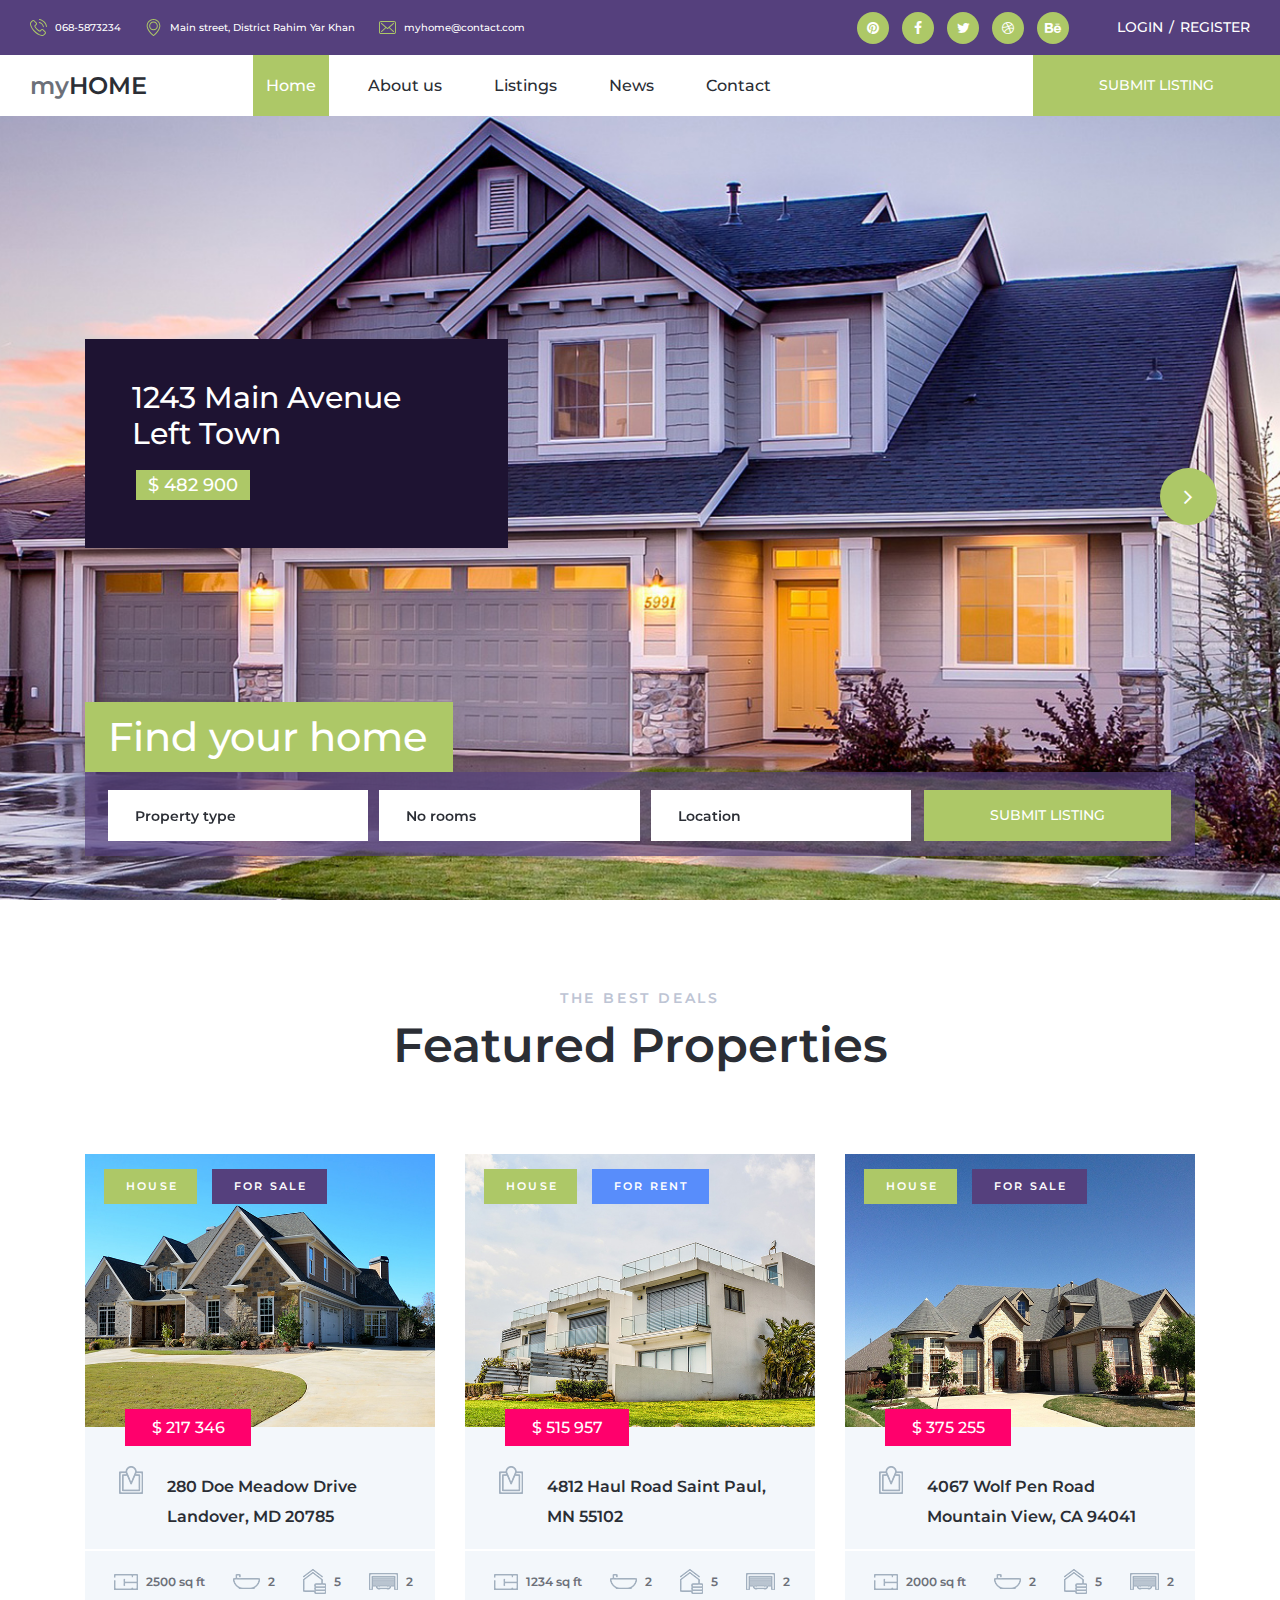
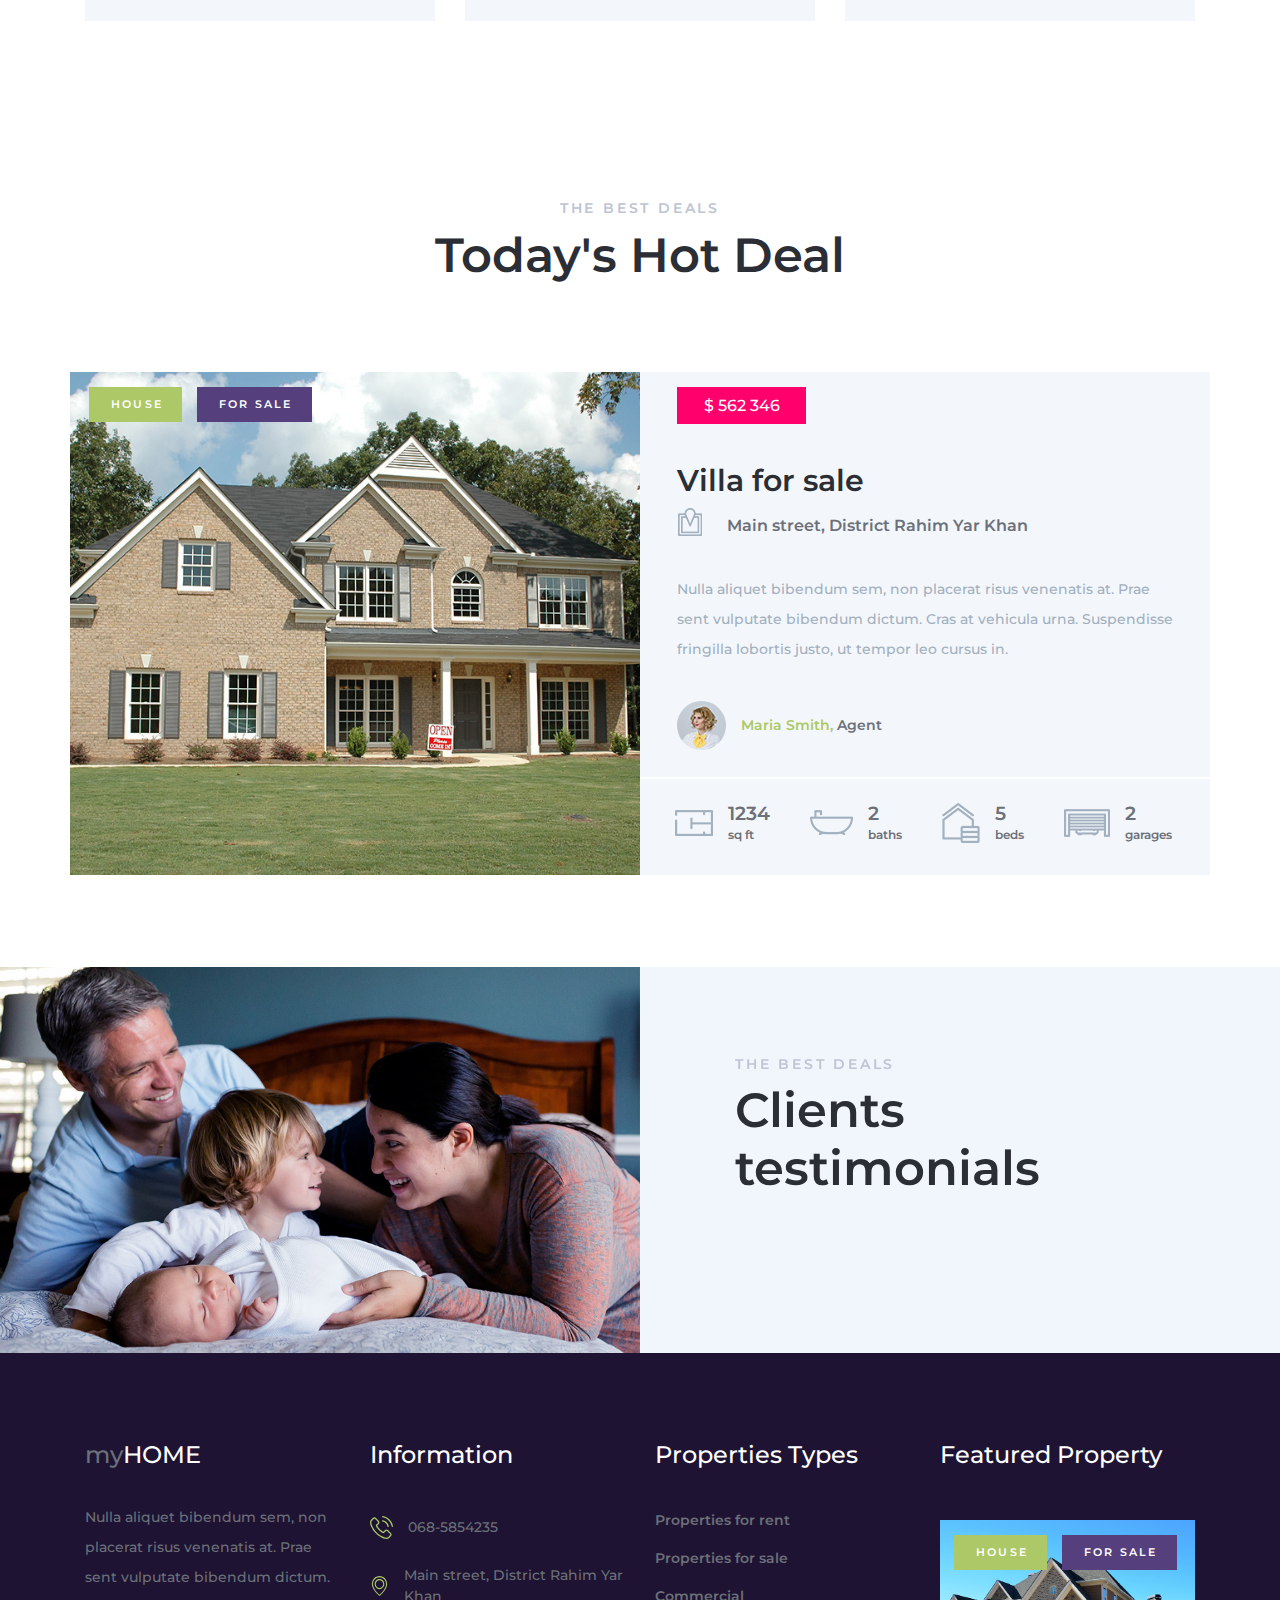
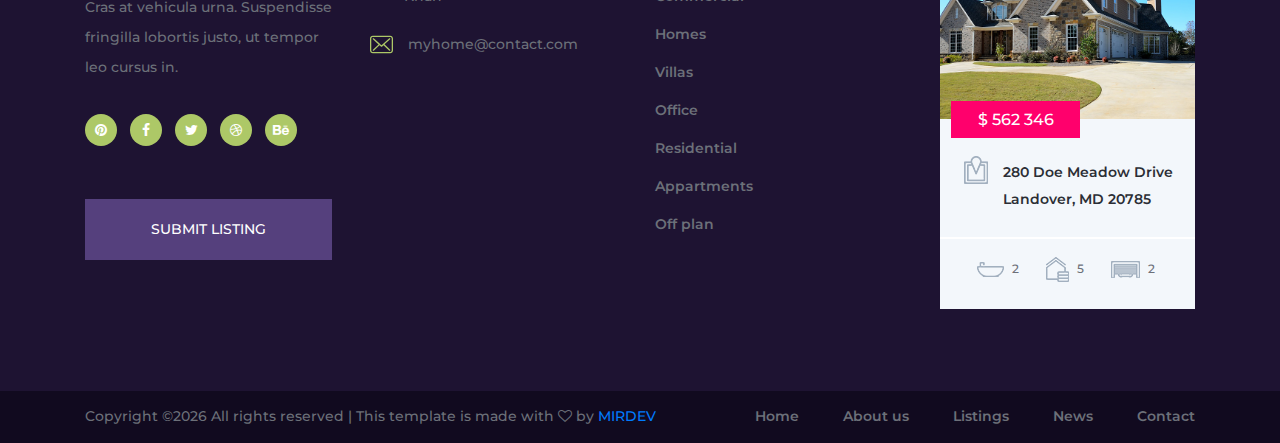
<file: index.html>
<!DOCTYPE html>
<html lang="en">
<head>
<title>myHOME</title>
<meta charset="utf-8">
<meta http-equiv="X-UA-Compatible" content="IE=edge">
<meta name="description" content="myHOME - real estate template project">
<meta name="viewport" content="width=device-width, initial-scale=1">
<link rel="stylesheet" type="text/css" href="styles/bootstrap-4.1.2/bootstrap.min.css">
<link href="plugins/font-awesome-4.7.0/css/font-awesome.min.css" rel="stylesheet" type="text/css">
<link rel="stylesheet" type="text/css" href="plugins/OwlCarousel2-2.3.4/owl.carousel.css">
<link rel="stylesheet" type="text/css" href="plugins/OwlCarousel2-2.3.4/owl.theme.default.css">
<link rel="stylesheet" type="text/css" href="plugins/OwlCarousel2-2.3.4/animate.css">
<link rel="stylesheet" type="text/css" href="styles/style.css">
<link rel="stylesheet" type="text/css" href="styles/responsive.css">
</head>
<body>


	<div class="super_container">
		<div class="super_overlay"></div>


		<!--header-->

		<header class="header">

			<!--header bar-->
			<div class="header_bar d-flex flex-row align-items-center justify-content-start">
				<div class="header_list">
					<ul class="d-flex flex-row align-items-center justify-content-start">
						<li class="d-flex flex-row align-items-center justify-content-start">
							<div><img src="images/phone-call.svg" alt=""></div>
							<span>068-5873234</span>
						</li>
						<li class="d-flex flex-row align-items-center justify-content-start">
							<div><img src="images/placeholder.svg" alt=""></div>
							<span>Main street, District Rahim Yar Khan</span>
						</li>
						<li class="d-flex flex-row align-items-center justify-content-start">
							<div><img src="images/envelope.svg" alt=""></div>
							<span>myhome@contact.com</span>
						</li>
					</ul>
				</div>


				<div class="ml-auto d-flex flex-row align-items-center justify-content-start">
					<div class="social">
						<ul class="d-flex flex-row align-items-center justify-content-start">
							<li><a href="#"><i class="fa fa-pinterest" aria-hidden="true"></i></a></li>
							<li><a href="#"><i class="fa fa-facebook" aria-hidden="true"></i></a></li>
							<li><a href="#"><i class="fa fa-twitter" aria-hidden="true"></i></a></li>
							<li><a href="#"><i class="fa fa-dribbble" aria-hidden="true"></i></a></li>
							<li><a href="#"><i class="fa fa-behance" aria-hidden="true"></i></a></li>
						</ul>
					</div>

					<div class="log_reg d-flex flex-row align-items-center justify-content-start">
						<ul class="d-flex flex-row align-items-center justify-content-start">
							<li><a href="#">Login</a></li>
							<li><a href="#">Register</a></li>
						</ul>
					</div>
				</div>
			</div>


			<!--Header Content-->
			<div class="header_content d-flex flex-row align-items-center justify-content-start">
			<div class="logo"><a href="index.html">my<span>home</span></a></div>
			<nav class="main_nav">
				<ul class="d-flex flex-row align-items-start justify-content-start">
					<li class="active"><a href="index.html">Home</a></li>
					<li><a href="about.html">About us</a></li>
					<li><a href="listings.html">Listings</a></li>
					<li><a href="blog.html">News</a></li>
					<li><a href="contact.html">Contact</a></li>
				</ul>
			</nav>
			<div class="submit ml-auto"><a href="#">submit listing</a></div>
			<div class="hamburger ml-auto"><i class="fa fa-bars" aria-hidden="true"></i></div>
		</div>
		</header>


	<!-- Menu -->

	<div class="menu text-right">
		<div class="menu_close"><i class="fa fa-times" aria-hidden="true"></i></div>
		<div class="menu_log_reg">
			<div class="log_reg d-flex flex-row align-items-center justify-content-end">
				<ul class="d-flex flex-row align-items-start justify-content-start">
					<li><a href="#">Login</a></li>
					<li><a href="#">Register</a></li>
				</ul>
			</div>
			<nav class="menu_nav">
				<ul>
					<li><a href="index.html">Home</a></li>
					<li><a href="about.html">About us</a></li>
					<li><a href="listings.html">Listings</a></li>
					<li><a href="blog.html">News</a></li>
					<li><a href="contact.html">Contact</a></li>
				</ul>
			</nav>
		</div>
	</div>


	<!--home-->

	<div class="home">
		

		<div class="home_slider_container">
			<div class="owl-carousel owl-theme home_slider">
				

				<div class="slide">
			 		<div class="background_image" style="background-image:url(images/index.jpg)"></div>
			 		<div class="home_container">
			 			<div class="container">
			 				<div class="row">
			 					<div class="col">
			 						<div class="home_content">
			 							<div class="home_title"><h1>1243 Main Avenue Left Town</h1></div>
			 							<div class="home_price_tag">$ 482 900</div>
			 						</div>
			 					</div>
			 				</div>
			 			</div>
			 		</div>
			 	</div>


			 	<div class="slide">
			 		<div class="background_image" style="background-image:url(images/index.jpg)"></div>
			 		<div class="home_container">
			 			<div class="container">
			 				<div class="row">
			 					<div class="col">
			 						<div class="home_content">
			 							<div class="home_title"><h1>1243 Main Avenue Left Town</h1></div>
			 							<div class="home_price_tag">$ 482 900</div>
			 						</div>
			 					</div>
			 				</div>
			 			</div>
			 		</div>
			 	</div>


			 	<div class="slide">
			 		<div class="background_image" style="background-image:url(images/index.jpg)"></div>
			 		<div class="home_container">
			 			<div class="container">
			 				<div class="row">
			 					<div class="col">
			 						<div class="home_content">
			 							<div class="home_title"><h1>1243 Main Avenue Left Town</h1></div>
			 							<div class="home_price_tag">$ 482 900</div>
			 						</div>
			 					</div>
			 				</div>
			 			</div>
			 		</div>
			 	</div>
			</div>

			<!-- Home Slider Navigation -->
			 <div class="home_slider_nav"><i class="fa fa-angle-right" aria-hidden="true"></i></div>
		</div>
	</div>



	<!--Search-->

	<div class="search">
		<div class="container">
			<div class="row">
				<div class="col">
					<div class="search_container">
						<div class="search_title">Find your home</div>
						<div class="search_form_container">
							<form action="#" class="search_form" id="search_form">
								<div class="d-flex flex-lg-row flex-column align-items-start justify-content-start justify-content-lg-between">
									<div class="search_inputs d-flex flex-lg-row flex-column align-items-start justify-content-start justify-content-lg-between">
										<input type="text" name="" class="search_input" placeholder="Property type" required="required">
										<input type="text" name="" class="search_input" placeholder="No rooms" required="required">
										<input type="text" name="" class="search_input" placeholder="Location" required="required">
									</div>
									<button class="search_button">submit listing</button>
								</div>
							</form>
						</div>
					</div>
				</div>
			</div>
		</div>
	</div>


	<!--Featured-->

	<div class="featured">
		<div class="container">
			<div class="row">
				<div class="col">
					<div class="section_title_container text-center">
						<div class="section_subtitle">the best deals</div>
						<div class="section_title"><h1>Featured Properties</h1></div>
					</div>
				</div>
			</div>
			<div class="row featured_row">
				
				<!-- Featured Item -->
				<div class="col-lg-4">
					<div class="listing">
						<div class="listing_image">
							<div class="listing_image_container">
								<img src="images/listing_1.jpg" alt="">
							</div>
							<div class="tags d-flex flex-row align-items-start justify-content-start flex-wrap">
								<div class="tag tag_house"><a href="listings.html">house</a></div>
								<div class="tag tag_sale"><a href="listings.html">for sale</a></div>
							</div>
							<div class="tag_price listing_price">$ 217 346</div>
						</div>
						<div class="listing_content">
							<div class="prop_location listing_location d-flex flex-row align-items-start justify-content-start">
								<img src="images/icon_1.png" alt="">
								<a href="single.html">280 Doe Meadow Drive Landover, MD 20785</a>
							</div>
							<div class="listing_info">
								<ul class="d-flex flex-row align-items-center justify-content-start flex-wrap">
									<li class="property_area d-flex flex-row align-items-center justify-content-start">
										<img src="images/icon_2.png" alt="">
										<span>2500 sq ft</span>
									</li>
									<li class="d-flex flex-row align-items-center justify-content-start">
										<img src="images/icon_3.png" alt="">
										<span>2</span>
									</li>
									<li class="d-flex flex-row align-items-center justify-content-start">
										<img src="images/icon_4.png" alt="">
										<span>5</span>
									</li>
									<li class="d-flex flex-row align-items-center justify-content-start">
										<img src="images/icon_5.png" alt="">
										<span>2</span>
									</li>
								</ul>
							</div>
						</div>
					</div>
				</div>

				<!-- Featured Item -->
				<div class="col-lg-4">
					<div class="listing">
						<div class="listing_image">
							<div class="listing_image_container">
								<img src="images/listing_2.jpg" alt="">
							</div>
							<div class="tags d-flex flex-row align-items-start justify-content-start flex-wrap">
								<div class="tag tag_house"><a href="listings.html">house</a></div>
								<div class="tag tag_rent"><a href="listings.html">for rent</a></div>
							</div>
							<div class="tag_price listing_price">$ 515 957</div>
						</div>
						<div class="listing_content">
							<div class="prop_location listing_location d-flex flex-row align-items-start justify-content-start">
								<img src="images/icon_1.png" alt="">
								<a href="single.html">4812 Haul Road Saint Paul, MN 55102</a>
							</div>
							<div class="listing_info">
								<ul class="d-flex flex-row align-items-center justify-content-start flex-wrap">
									<li class="property_area d-flex flex-row align-items-center justify-content-start">
										<img src="images/icon_2.png" alt="">
										<span>1234 sq ft</span>
									</li>
									<li class="d-flex flex-row align-items-center justify-content-start">
										<img src="images/icon_3.png" alt="">
										<span>2</span>
									</li>
									<li class="d-flex flex-row align-items-center justify-content-start">
										<img src="images/icon_4.png" alt="">
										<span>5</span>
									</li>
									<li class="d-flex flex-row align-items-center justify-content-start">
										<img src="images/icon_5.png" alt="">
										<span>2</span>
									</li>
								</ul>
							</div>
						</div>
					</div>
				</div>

				<!-- Featured Item -->
				<div class="col-lg-4">
					<div class="listing">
						<div class="listing_image">
							<div class="listing_image_container">
								<img src="images/listing_3.jpg" alt="">
							</div>
							<div class="tags d-flex flex-row align-items-start justify-content-start flex-wrap">
								<div class="tag tag_house"><a href="listings.html">house</a></div>
								<div class="tag tag_sale"><a href="listings.html">for sale</a></div>
							</div>
							<div class="tag_price listing_price">$ 375 255</div>
						</div>
						<div class="listing_content">
							<div class="prop_location listing_location d-flex flex-row align-items-start justify-content-start">
								<img src="images/icon_1.png" alt="">
								<a href="single.html">4067 Wolf Pen Road Mountain View, CA 94041</a>
							</div>
							<div class="listing_info">
								<ul class="d-flex flex-row align-items-center justify-content-start flex-wrap">
									<li class="property_area d-flex flex-row align-items-center justify-content-start">
										<img src="images/icon_2.png" alt="">
										<span>2000 sq ft</span>
									</li>
									<li class="d-flex flex-row align-items-center justify-content-start">
										<img src="images/icon_3.png" alt="">
										<span>2</span>
									</li>
									<li class="d-flex flex-row align-items-center justify-content-start">
										<img src="images/icon_4.png" alt="">
										<span>5</span>
									</li>
									<li class="d-flex flex-row align-items-center justify-content-start">
										<img src="images/icon_5.png" alt="">
										<span>2</span>
									</li>
								</ul>
							</div>
						</div>
					</div>
				</div>

			</div>
		</div>
	</div>



	<!--hot-->

	<div class="hot">
		<div class="container">
			<div class="row">
				<div class="col">
					<div class="section_title_container text-center">
						<div class="section_subtitle">the best deals</div>
						<div class="section_title"><h1>Today's Hot Deal</h1></div>
					</div>
				</div>
			</div>

			<div class="row hot_row row-eq-height">
				<div class="col-lg-6">
					<div class="hot_image">
						<div class="background_image" style="background-image:url(images/hot.jpg)"></div>
						<div class="tags d-flex flex-row flex-wrap align-items-start justify-content-start">
							<div class="tag tag_house"><a href="listings.html">house</a></div>
							<div class="tag tag_sale"><a href="listings.html">for sale</a></div>
						</div>
					</div>
				</div>


				<div class="col-lg-6">
					<div class="hot_content">
						<div class="hot_deal">
							<div class="tag_price">$ 562 346</div>
							<div class="hot_title"><a href="#">Villa for sale</a></div>
							<div class="prop_location d-flex flex-wrap flex-row align-items-start justify-content-start">
								<img src="images/icon_1.png" alt="">
								<span>Main street, District Rahim Yar Khan</span>
							</div>

							<div class="prop_text">
								<p>Nulla aliquet bibendum sem, non placerat risus venenatis at. Prae sent vulputate bibendum dictum. Cras at vehicula urna. Suspendisse fringilla lobortis justo, ut tempor leo cursus in.</p>
							</div>

							<div class="prop_agent d-flex flex-row align-items-center justify-content-start">
								<div class="prop_agent_image">
									<img src="images/agent_1.jpg" alt="">
								</div>
								<div class="prop_agent_name">
									<a href="#">Maria Smith,</a> Agent
								</div>
							</div>
						</div>


						<div class="prop_info">
							<ul class="d-flex flex-row align-items-center justify-content-start flex-wrap">
								<li class="d-flex flex-row align-items-center justify-content-start">
									<img src="images/icon_2_large.png" alt="">
									<div>
										<div>1234</div>
										<div>sq ft</div>
									</div>
								</li>
								<li class="d-flex flex-row align-items-center justify-content-start">
									<img src="images/icon_3_large.png" alt="">
									<div>
										<div>2</div>
										<div>baths</div>
									</div>
								</li>
								<li class="d-flex flex-row align-items-center justify-content-start">
									<img src="images/icon_4_large.png" alt="">
									<div>
										<div>5</div>
										<div>beds</div>
									</div>
								</li>
								<li class="d-flex flex-row align-items-center justify-content-start">
									<img src="images/icon_5_large.png" alt="">
									<div>
										<div>2</div>
										<div>garages</div>
									</div>
								</li>
							</ul>
						</div>
					</div>
				</div>
			</div>
		</div>
	</div>




	<!-- Testimonials -->

	<div class="testimonials container_reset">
		<div class="container">
			<div class="row">
				

				<div class="col-xl-6 col-lg-6">
					<div class="testimonials_image">
						<div class="background_image" style="background-image:url(images/testimonials.jpg)"></div>
						<div class="testimonials_image_overlay"></div>
					</div>
				</div>


				<div class="col-xl-6 col-lg-6">
					<div class="testimonials_content">
						<div class="section_title_container">
							<div class="section_subtitle">the best deals</div>
							<div class="section_title"><h1>Clients testimonials</h1></div>
						</div>

						<!-- Testimonials Slider -->
						<div class="testimonials_slider_container">
							<div class="owl-carousel owl-theme test_slider">
								
								<!-- Slide -->
								<div class="test_slide">
									<div class="test_quote">"They helped us find our home"</div>
									<div class="test_text">
										<p>Nulla aliquet bibendum sem, non placerat risus venenatis at. Prae sent vulputate bibendum dictum. Cras at vehicula urna. Suspendisse fringilla lobortis justo, ut tempor leo cursus in. Nulla aliquet bibendum sem, non placerat risus venenatis at. Prae sent vulputate bibendum dictum. Cras at vehicula urna. Suspendisse fringilla lobortis justo, ut tempor leo cursus in.</p>
									</div>
									<div class="test_author"><a href="#">Cristinne Smith</a>, Client</div>
								</div>

								<!-- Slide -->
								<div class="test_slide">
									<div class="test_quote">"They helped us find our home"</div>
									<div class="test_text">
										<p>Nulla aliquet bibendum sem, non placerat risus venenatis at. Prae sent vulputate bibendum dictum. Cras at vehicula urna. Suspendisse fringilla lobortis justo, ut tempor leo cursus in. Nulla aliquet bibendum sem, non placerat risus venenatis at. Prae sent vulputate bibendum dictum. Cras at vehicula urna. Suspendisse fringilla lobortis justo, ut tempor leo cursus in.</p>
									</div>
									<div class="test_author"><a href="#">Cristinne Smith</a>, Client</div>
								</div>

								<!-- Slide -->
								<div class="test_slide">
									<div class="test_quote">"They helped us find our home"</div>
									<div class="test_text">
										<p>Nulla aliquet bibendum sem, non placerat risus venenatis at. Prae sent vulputate bibendum dictum. Cras at vehicula urna. Suspendisse fringilla lobortis justo, ut tempor leo cursus in. Nulla aliquet bibendum sem, non placerat risus venenatis at. Prae sent vulputate bibendum dictum. Cras at vehicula urna. Suspendisse fringilla lobortis justo, ut tempor leo cursus in.</p>
									</div>
									<div class="test_author"><a href="#">Cristinne Smith</a>, Client</div>
								</div>

							</div>
						</div>
					</div>
				</div>
			</div>
		</div>
	</div>



	<!--Footer-->

	<footer class="footer">
		<div class="footer_content">
			<div class="container">
				<div class="row">
					

					<div class="col-lg-6 col-xl-3 footer_col">
						<div class="footer_about">
							<div class="footer_logo"><a href="index.html">my<span>Home</span></a></div>

							<div class="footer_text">
								<p>Nulla aliquet bibendum sem, non placerat risus venenatis at. Prae sent vulputate bibendum dictum. Cras at vehicula urna. Suspendisse fringilla lobortis justo, ut tempor leo cursus in.</p>
							</div>

							<div class="social">
								<ul class="d-flex flex-row align-items-center justify-content-start">
									<li><a href="#"><i class="fa fa-pinterest" aria-hidden="true"></i></a></li>
									<li><a href="#"><i class="fa fa-facebook" aria-hidden="true"></i></a></li>
									<li><a href="#"><i class="fa fa-twitter" aria-hidden="true"></i></a></li>
									<li><a href="#"><i class="fa fa-dribbble" aria-hidden="true"></i></a></li>
									<li><a href="#"><i class="fa fa-behance" aria-hidden="true"></i></a></li>
								</ul>
							</div>

							<div class="footer_submit"><a href="#">Submit Listing</a></div>
						</div>
					</div>


					<div class="col-xl-3 col-lg-6 footer_col">
						<div class="footer_column">
							<div class="footer_title">
								Information
							</div>
							<div class="footer_info">
								<ul>
									<li class="d-flex flex-row align-items-center justify-content-start">
										<div><img src="images/phone-call.svg" alt=""></div>
										<span>068-5854235</span>
									</li>
									<li class="d-flex flex-row align-items-center justify-content-start">
										<div><img src="images/placeholder.svg" alt=""></div>
										<span>Main street, District Rahim Yar Khan</span>
									</li>
									<li class="d-flex flex-row align-items-center justify-content-start">
										<div><img src="images/envelope.svg" alt=""></div>
										<span>myhome@contact.com</span>
									</li>

								</ul>
							</div>
						</div>
					</div>


					<div class="col-xl-3 col-lg-6 footer_col">
						<div class="footer_links">
							<div class="footer_title">Properties Types</div>
							<ul>
								<li><a href="#">Properties for rent</a></li>
								<li><a href="#">Properties for sale</a></li>
								<li><a href="#">Commercial</a></li>
								<li><a href="#">Homes</a></li>
								<li><a href="#">Villas</a></li>
								<li><a href="#">Office</a></li>
								<li><a href="#">Residential</a></li>
								<li><a href="#">Appartments</a></li>
								<li><a href="#">Off plan</a></li>
							</ul>
						</div>
					</div>


					<div class="col-xl-3 col-lg-6 footer_col">
						<div class="footer_title">
							Featured Property
						</div>

						<div class="listing_small">
							<div class="listing_small_image">
								<div>
									<img src="images/listing_1.jpg" alt="">
								</div>

								<div class="listing_small_tags d-flex flex-row flex-wrap align-items-start justify-content-start">
									<div class="listing_small_tag tag_house"><a href="listings.html">house</a></div>
									<div class="listing_small_tag tag_sale"><a href="listings.html">for sale</a></div>
								</div>
								<div class="listing_small_price">$ 562 346</div>
							</div>


							<div class="listing_small_content">
								<div class="listing_small_location d-flex flex-row align-items-start justify-content-start">
									<img src="images/icon_1.png" alt="">
									<a href="single.html">280 Doe Meadow Drive Landover, MD 20785</a>
								</div>
								<div class="listing_small_info">
									<ul class="d-flex flex-row align-items-center justify-content-start flex-wrap">
										<li class="d-flex flex-row align-items-center justify-content-start">
											<img src="images/icon_3.png" alt="">
											<span>2</span>
										</li>
										<li class="d-flex flex-row align-items-center justify-content-start">
											<img src="images/icon_4.png" alt="">
											<span>5</span>
										</li>
										<li class="d-flex flex-row align-items-center justify-content-start">
											<img src="images/icon_5.png" alt="">
											<span>2</span>
										</li>
									</ul>
								</div>
							</div>
						</div>
					</div>
				</div>
			</div>
		</div>



		<div class="footer_bar">
			<div class="container">
				<div class="row">
					<div class="col">
						<div class="footer_bar_content d-flex flex-md-row flex-column align-items-md-center align-items-start justify-content-start">
							<div class="copyright order-md-1 order-2">
Copyright &copy;<script>document.write(new Date().getFullYear());</script> All rights reserved | This template is made with <i class="fa fa-heart-o" aria-hidden="true"></i> by <a href="#" target="_blank">MIRDEV</a></div>

							<nav class="footer_nav order-md-2 order-1 ml-md-auto">
								<ul class="d-flex flex-md-row flex-column align-items-md-center align-items-start justify-content-start">
									<li><a href="index.html">Home</a></li>
									<li><a href="about.html">About us</a></li>
									<li><a href="listings.html">Listings</a></li>
									<li><a href="blog.html">News</a></li>
									<li><a href="contact.html">Contact</a></li>
								</ul>
							</nav>
						</div>
					</div>
				</div>
			</div>
		</div>
	</footer>

	</div><!--super-container-->








<script src="js/jquery-3.3.1.min.js"></script>
<script src="styles/bootstrap-4.1.2/popper.js"></script>
<script src="styles/bootstrap-4.1.2/bootstrap.min.js"></script>
<script src="plugins/greensock/TweenMax.min.js"></script>
<script src="plugins/greensock/TimelineMax.min.js"></script>
<script src="plugins/scrollmagic/ScrollMagic.min.js"></script>
<script src="plugins/greensock/animation.gsap.min.js"></script>
<script src="plugins/greensock/ScrollToPlugin.min.js"></script>
<script src="plugins/OwlCarousel2-2.3.4/owl.carousel.js"></script>
<script src="plugins/easing/easing.js"></script>
<script src="plugins/progressbar/progressbar.min.js"></script>
<script src="plugins/parallax-js-master/parallax.min.js"></script>
<script src="js/custom.js"></script>
</body>
</html>
</file>
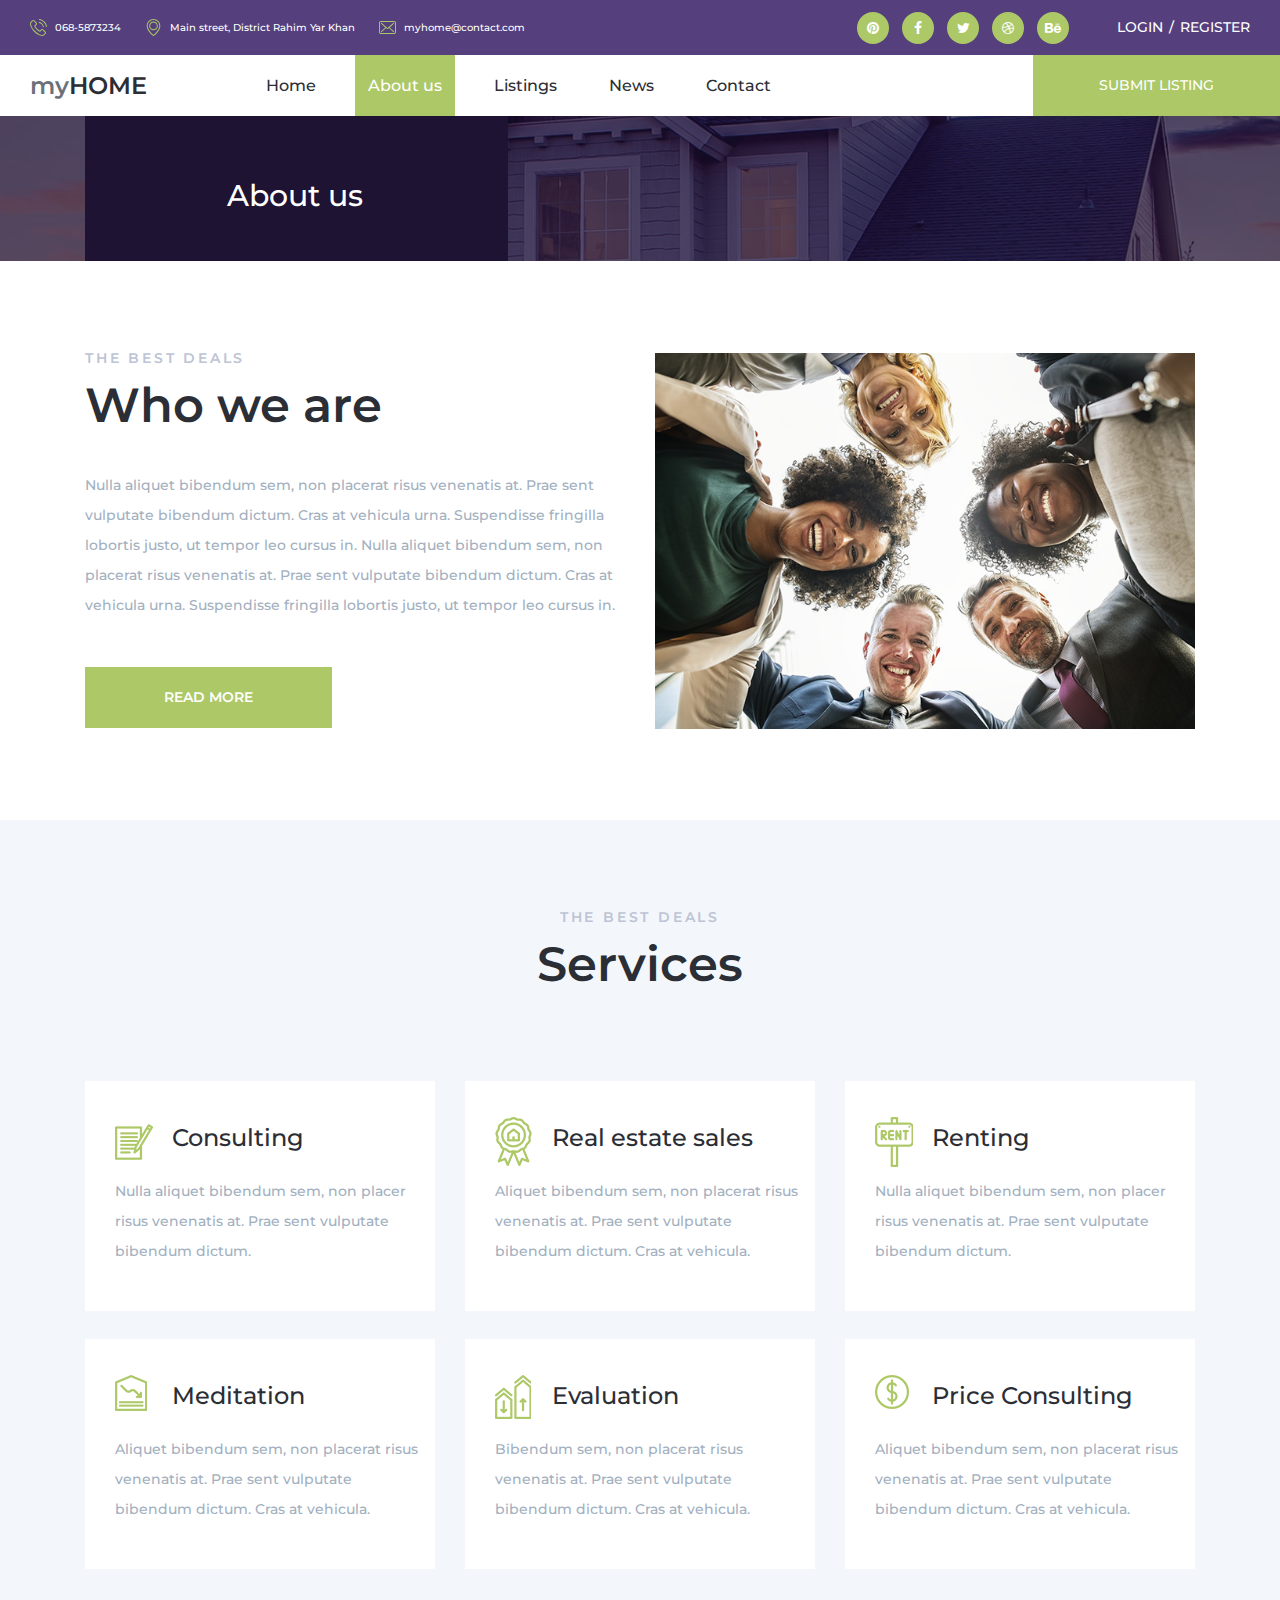
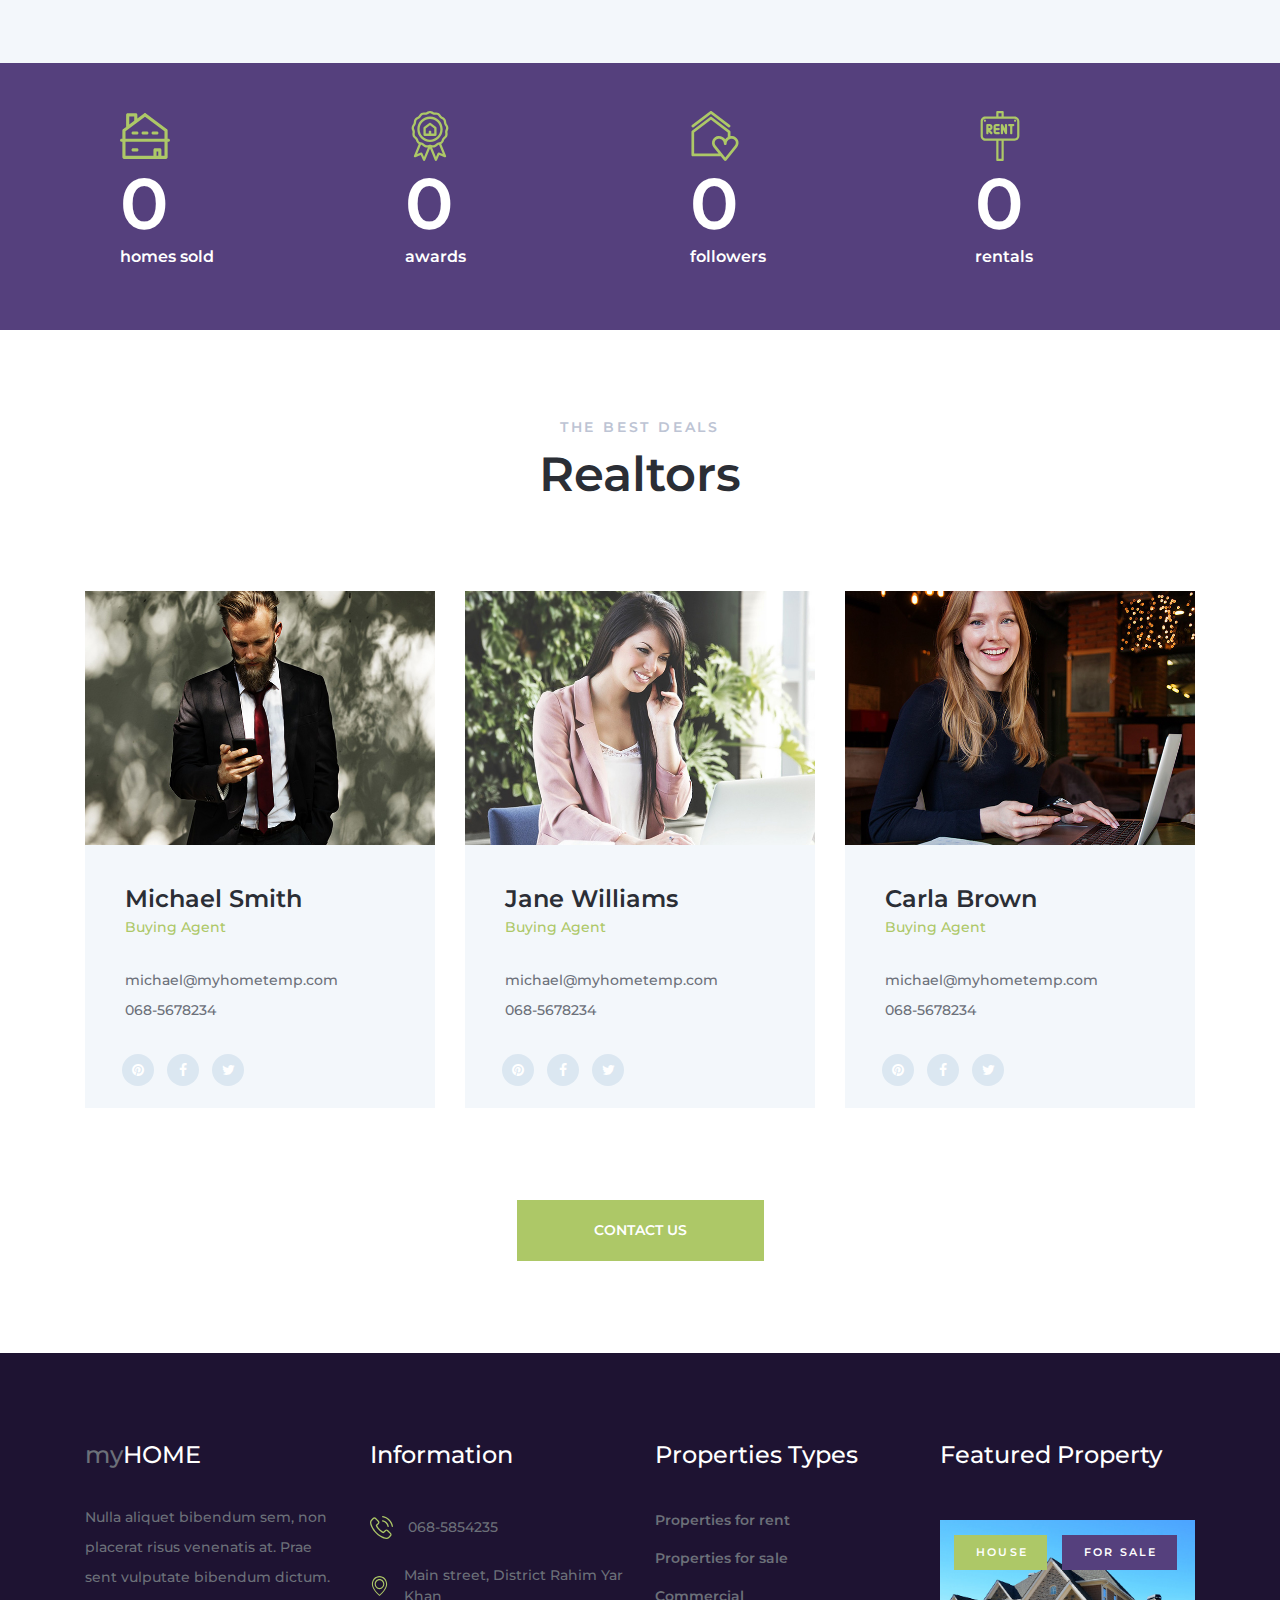
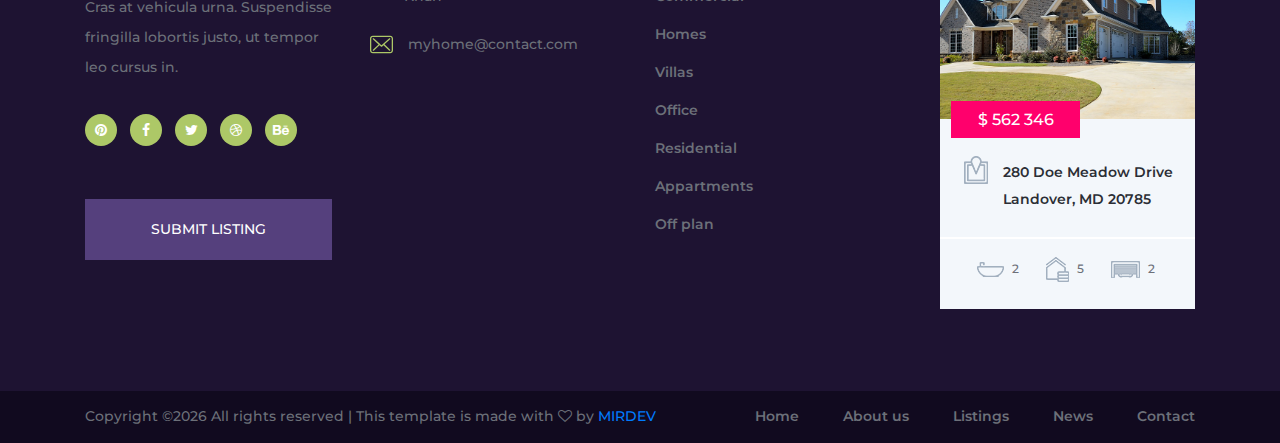
<file: about.html>
<!DOCTYPE html>
<html lang="en">
<head>
<title>About us</title>
<meta charset="utf-8">
<meta http-equiv="X-UA-Compatible" content="IE=edge">
<meta name="description" content="myHOME - real estate template project">
<meta name="viewport" content="width=device-width, initial-scale=1">
<link rel="stylesheet" type="text/css" href="styles/bootstrap-4.1.2/bootstrap.min.css">
<link href="plugins/font-awesome-4.7.0/css/font-awesome.min.css" rel="stylesheet" type="text/css">
<link rel="stylesheet" type="text/css" href="plugins/OwlCarousel2-2.3.4/owl.carousel.css">
<link rel="stylesheet" type="text/css" href="plugins/OwlCarousel2-2.3.4/owl.theme.default.css">
<link rel="stylesheet" type="text/css" href="plugins/OwlCarousel2-2.3.4/animate.css">
<link rel="stylesheet" type="text/css" href="styles/style.css">
<link rel="stylesheet" type="text/css" href="styles/about.css">
<link rel="stylesheet" type="text/css" href="styles/about_responsive.css">
<link rel="stylesheet" type="text/css" href="styles/responsive.css">
</head>
<body>


	<div class="super_container">
		<div class="super_overlay"></div>


		<!--header-->

		<header class="header">

			<!--header bar-->
			<div class="header_bar d-flex flex-row align-items-center justify-content-start">
				<div class="header_list">
					<ul class="d-flex flex-row align-items-center justify-content-start">
						<li class="d-flex flex-row align-items-center justify-content-start">
							<div><img src="images/phone-call.svg" alt=""></div>
							<span>068-5873234</span>
						</li>
						<li class="d-flex flex-row align-items-center justify-content-start">
							<div><img src="images/placeholder.svg" alt=""></div>
							<span>Main street, District Rahim Yar Khan</span>
						</li>
						<li class="d-flex flex-row align-items-center justify-content-start">
							<div><img src="images/envelope.svg" alt=""></div>
							<span>myhome@contact.com</span>
						</li>
					</ul>
				</div>


				<div class="ml-auto d-flex flex-row align-items-center justify-content-start">
					<div class="social">
						<ul class="d-flex flex-row align-items-center justify-content-start">
							<li><a href="#"><i class="fa fa-pinterest" aria-hidden="true"></i></a></li>
							<li><a href="#"><i class="fa fa-facebook" aria-hidden="true"></i></a></li>
							<li><a href="#"><i class="fa fa-twitter" aria-hidden="true"></i></a></li>
							<li><a href="#"><i class="fa fa-dribbble" aria-hidden="true"></i></a></li>
							<li><a href="#"><i class="fa fa-behance" aria-hidden="true"></i></a></li>
						</ul>
					</div>

					<div class="log_reg d-flex flex-row align-items-center justify-content-start">
						<ul class="d-flex flex-row align-items-center justify-content-start">
							<li><a href="#">Login</a></li>
							<li><a href="#">Register</a></li>
						</ul>
					</div>
				</div>
			</div>


			<!--Header Content-->
			<div class="header_content d-flex flex-row align-items-center justify-content-start">
			<div class="logo"><a href="index.html">my<span>home</span></a></div>
			<nav class="main_nav">
				<ul class="d-flex flex-row align-items-start justify-content-start">
					<li><a href="index.html">Home</a></li>
					<li class="active"><a href="about.html">About us</a></li>
					<li><a href="listings.html">Listings</a></li>
					<li><a href="blog.html">News</a></li>
					<li><a href="contact.html">Contact</a></li>
				</ul>
			</nav>
			<div class="submit ml-auto"><a href="#">submit listing</a></div>
			<div class="hamburger ml-auto"><i class="fa fa-bars" aria-hidden="true"></i></div>
		</div>
		</header>


	<!-- Menu -->

	<div class="menu text-right">
		<div class="menu_close"><i class="fa fa-times" aria-hidden="true"></i></div>
		<div class="menu_log_reg">
			<div class="log_reg d-flex flex-row align-items-center justify-content-end">
				<ul class="d-flex flex-row align-items-start justify-content-start">
					<li><a href="#">Login</a></li>
					<li><a href="#">Register</a></li>
				</ul>
			</div>
			<nav class="menu_nav">
				<ul>
					<li><a href="index.html">Home</a></li>
					<li><a href="about.html">About us</a></li>
					<li><a href="listings.html">Listings</a></li>
					<li><a href="blog.html">News</a></li>
					<li><a href="contact.html">Contact</a></li>
				</ul>
			</nav>
		</div>
	</div>

	<!--Home-->

	<div class="home">
		<div class="parallax_background parallax-window" data-parallax="scroll" data-image-src="images/about.jpg" data-speed="0.8"></div>
		<div class="container">
			<div class="row">
				<div class="col">
					<div class="home_content text-center">
						<div class="home_title">About us</div>
					</div>
				</div>
			</div>
		</div>
	</div>


	<!--intro-->


	<div class="intro">
		<div class="container">
			<div class="row row-eq-height">
				


				<div class="col-lg-6">
					<div class="intro_content">
						<div class="section_title_container">
							<div class="section_subtitle">the best deals</div>
							<div class="section_title"><h1>Who we are</h1></div>
						</div>

						<div class="intro_text">
							<p>Nulla aliquet bibendum sem, non placerat risus venenatis at. Prae sent vulputate bibendum dictum. Cras at vehicula urna. Suspendisse fringilla lobortis justo, ut tempor leo cursus in. Nulla aliquet bibendum sem, non placerat risus venenatis at. Prae sent vulputate bibendum dictum. Cras at vehicula urna. Suspendisse fringilla lobortis justo, ut tempor leo cursus in.</p>
						</div>
						<div class="button intro_button"><a href="#">read more</a></div>
					</div>
				</div>


				<div class="col-lg-6 intro_col">
					<div class="intro_image">
						<div class="background_image" style="background-image:url(images/intro.jpg)">
							<img src="images/intro.jpg" alt="">
						</div>
					</div>
				</div>
			</div>
		</div>
	</div>



	<!--services-->

	<div class="services">
		<div class="container">
			<div class="row ">
				<div class="col">
					<div class="section_title_container text-center">
						<div class="section_subtitle">the best deals</div>
						<div class="section_title"><h1>Services</h1></div>
					</div>
				</div>
			</div>


			<div class="row services_row">
				<div class="col-xl-4 col-md-6">
					<div class="service">
						<div class="service_title_container d-flex flex-row align-items-center justify-content-start">
							<div class="service_icon d-flex flex-column align-items-start justify-content-center">
								<img src="images/service_1.png" alt="">
							</div>
							<div class="service_title"><h3>Consulting</h3></div>
						</div>
						<div class="service_text">
							<p>Nulla aliquet bibendum sem, non placer risus venenatis at. Prae sent vulputate bibendum dictum.</p>
						</div>
					</div>
				</div>


				<div class="col-xl-4 col-md-6">
					<div class="service">
						<div class="service_title_container d-flex flex-row align-items-center justify-content-start">
							<div class="service_icon">
								<img src="images/service_2.png" alt="">
							</div>
							<div class="service_title"><h3>Real estate sales</h3></div>
						</div>

						<div class="service_text">
							<p>Aliquet bibendum sem, non placerat risus venenatis at. Prae sent vulputate bibendum dictum. Cras at vehicula.</p>
						</div>
					</div>
				</div>


				<div class="col-xl-4 col-md-6">
					<div class="service">
						<div class="service_title_container d-flex flex-row align-items-center justify-content-start">
							<div class="service_icon">
								<img src="images/service_3.png" alt="">
							</div>
							<div class="service_title"><h3>Renting</h3></div>
						</div>

						<div class="service_text">
							<p>Nulla aliquet bibendum sem, non placer risus venenatis at. Prae sent vulputate bibendum dictum.</p>
						</div>
					</div>
				</div>


				<div class="col-xl-4 col-md-6">
					<div class="service">
						<div class="service_title_container d-flex flex-row align-items-center justify-content-start">
							<div class="service_icon">
								<img src="images/service_4.png" alt="">
							</div>
							<div class="service_title"><h3>Meditation</h3></div>
						</div>

						<div class="service_text">
							<p>Aliquet bibendum sem, non placerat risus venenatis at. Prae sent vulputate bibendum dictum. Cras at vehicula.</p>
						</div>
					</div>
				</div>


				<div class="col-xl-4 col-md-6">
					<div class="service">
						<div class="service_title_container d-flex flex-row align-items-center justify-content-start">
							<div class="service_icon">
								<img src="images/service_5.png" alt="">
							</div>
							<div class="service_title"><h3>Evaluation</h3></div>
						</div>

						<div class="service_text">
							<p>Bibendum sem, non placerat risus venenatis at. Prae sent vulputate bibendum dictum. Cras at vehicula.</p>
						</div>
					</div>
				</div>


				<div class="col-xl-4 col-md-6">
					<div class="service">
						<div class="service_title_container d-flex flex-row align-items-center justify-content-start">
							<div class="service_icon">
								<img src="images/service_6.png" alt="">
							</div>
							<div class="service_title"><h3>Price Consulting</h3></div>
						</div>

						<div class="service_text">
							<p>Aliquet bibendum sem, non placerat risus venenatis at. Prae sent vulputate bibendum dictum. Cras at vehicula.</p>
						</div>
					</div>
				</div>
			</div>
		</div>
	</div>



	<!-- Milestones -->

	<div class="milestones">
		<div class="container">
			<div class="row">
				

				<div class="col-xl-3 col-md-6 milestone_col">
					<div class="milestone d-flex flex-row align-items-start justify-content-start justify-content-md-center">
						<div class="milestone_content">
							<div class="milestone_icon d-flex flex-column align-items-start justify-content-center">
								<img src="images/duplex.svg" alt="">
							</div>
							<div class="milestone_counter" data-end-value="425">0</div>
							<div class="milestone_text">homes sold</div>
						</div>
					</div>
				</div>

				<div class="col-xl-3 col-md-6 milestone_col">
					<div class="milestone d-flex flex-row align-items-start justify-content-start justify-content-md-center">
						<div class="milestone_content">
							<div class="milestone_icon d-flex flex-column align-items-start justify-content-center">
								<img src="images/prize.svg" alt="">
							</div>
							<div class="milestone_counter" data-end-value="18">0</div>
							<div class="milestone_text">awards</div>
						</div>
					</div>
				</div>


				<div class="col-xl-3 col-md-6 milestone_col">
					<div class="milestone d-flex flex-row align-items-start justify-content-start justify-content-md-center">
						<div class="milestone_content">
							<div class="milestone_icon d-flex flex-column align-items-start justify-content-center">
								<img src="images/home.svg" alt="">
							</div>
							<div class="milestone_counter" data-end-value="25" data-sign-after="k">0</div>
							<div class="milestone_text">followers</div>
						</div>
					</div>
				</div>


				<div class="col-xl-3 col-md-6 milestone_col">
					<div class="milestone d-flex flex-row align-items-start justify-content-start justify-content-md-center">
						<div class="milestone_content">
							<div class="milestone_icon d-flex flex-column align-items-start justify-content-center">
								<img src="images/rent.svg" alt="">
							</div>
							<div class="milestone_counter" data-end-value="1265">0</div>
							<div class="milestone_text">rentals</div>
						</div>
					</div>
				</div>
			</div>
		</div>
	</div>



	<!-- Agents -->


	<div class="agents">
		<div class="container">
			<div class="row">
				<div class="col">
					<div class="section_title_container text-center">
						<div class="section_subtitle">the best deals</div>
						<div class="section_title"><h1>Realtors</h1></div>
					</div>
				</div>
			</div>


			<div class="row agents_row">
				<div class="col-lg-4 agent_col">
					<div class="agent">
						<div class="agent_image">
							<img src="images/realtor_1.jpg" alt="">
						</div>
						<div class="agent_content">
							<div class="agent_name"><a href="#">Michael Smith</a></div>
							<div class="agent_title">Buying Agent</div>
							<div class="agent_list">
								<ul>
									<li>michael@myhometemp.com</li>
								    <li>068-5678234</li>
							    </ul>
						    </div>

						    <div class="social">
						    	<ul class="d-flex flex-row align-items-center justify-content-start">
									<li><a href="#"><i class="fa fa-pinterest" aria-hidden="true"></i></a></li>
									<li><a href="#"><i class="fa fa-facebook" aria-hidden="true"></i></a></li>
									<li><a href="#"><i class="fa fa-twitter" aria-hidden="true"></i></a></li>
								</ul>
						    </div>
					    </div>
					</div>
				</div>


				<div class="col-lg-4 agent_col">
					<div class="agent">
						<div class="agent_image">
							<img src="images/realtor_2.jpg" alt="">
						</div>
						<div class="agent_content">
							<div class="agent_name"><a href="#">Jane Williams</a></div>
							<div class="agent_title">Buying Agent</div>
							<div class="agent_list">
								<ul>
									<li>michael@myhometemp.com</li>
								    <li>068-5678234</li>
							    </ul>
						    </div>

						    <div class="social">
						    	<ul class="d-flex flex-row align-items-center justify-content-start">
									<li><a href="#"><i class="fa fa-pinterest" aria-hidden="true"></i></a></li>
									<li><a href="#"><i class="fa fa-facebook" aria-hidden="true"></i></a></li>
									<li><a href="#"><i class="fa fa-twitter" aria-hidden="true"></i></a></li>
								</ul>
						    </div>
					    </div>
					</div>
				</div>


				<div class="col-lg-4 agent_col">
					<div class="agent">
						<div class="agent_image">
							<img src="images/realtor_3.jpg" alt="">
						</div>
						<div class="agent_content">
							<div class="agent_name"><a href="#">Carla Brown</a></div>
							<div class="agent_title">Buying Agent</div>
							<div class="agent_list">
								<ul>
									<li>michael@myhometemp.com</li>
								    <li>068-5678234</li>
							    </ul>
						    </div>

						    <div class="social">
						    	<ul class="d-flex flex-row align-items-center justify-content-start">
									<li><a href="#"><i class="fa fa-pinterest" aria-hidden="true"></i></a></li>
									<li><a href="#"><i class="fa fa-facebook" aria-hidden="true"></i></a></li>
									<li><a href="#"><i class="fa fa-twitter" aria-hidden="true"></i></a></li>
								</ul>
						    </div>
					    </div>
					</div>
				</div>
			</div>

			<div class="row contact_row">
				<div class="col">
					<div class="button ml-auto mr-auto"><a href="#">contact us</a></div>
				</div>
			</div>
		</div>
	</div>



<!--Footer-->

	<footer class="footer">
		<div class="footer_content">
			<div class="container">
				<div class="row">
					

					<div class="col-lg-6 col-xl-3 footer_col">
						<div class="footer_about">
							<div class="footer_logo"><a href="index.html">my<span>Home</span></a></div>

							<div class="footer_text">
								<p>Nulla aliquet bibendum sem, non placerat risus venenatis at. Prae sent vulputate bibendum dictum. Cras at vehicula urna. Suspendisse fringilla lobortis justo, ut tempor leo cursus in.</p>
							</div>

							<div class="social">
								<ul class="d-flex flex-row align-items-center justify-content-start">
									<li><a href="#"><i class="fa fa-pinterest" aria-hidden="true"></i></a></li>
									<li><a href="#"><i class="fa fa-facebook" aria-hidden="true"></i></a></li>
									<li><a href="#"><i class="fa fa-twitter" aria-hidden="true"></i></a></li>
									<li><a href="#"><i class="fa fa-dribbble" aria-hidden="true"></i></a></li>
									<li><a href="#"><i class="fa fa-behance" aria-hidden="true"></i></a></li>
								</ul>
							</div>

							<div class="footer_submit"><a href="#">Submit Listing</a></div>
						</div>
					</div>


					<div class="col-xl-3 col-lg-6 footer_col">
						<div class="footer_column">
							<div class="footer_title">
								Information
							</div>
							<div class="footer_info">
								<ul>
									<li class="d-flex flex-row align-items-center justify-content-start">
										<div><img src="images/phone-call.svg" alt=""></div>
										<span>068-5854235</span>
									</li>
									<li class="d-flex flex-row align-items-center justify-content-start">
										<div><img src="images/placeholder.svg" alt=""></div>
										<span>Main street, District Rahim Yar Khan</span>
									</li>
									<li class="d-flex flex-row align-items-center justify-content-start">
										<div><img src="images/envelope.svg" alt=""></div>
										<span>myhome@contact.com</span>
									</li>

								</ul>
							</div>
						</div>
					</div>


					<div class="col-xl-3 col-lg-6 footer_col">
						<div class="footer_links">
							<div class="footer_title">Properties Types</div>
							<ul>
								<li><a href="#">Properties for rent</a></li>
								<li><a href="#">Properties for sale</a></li>
								<li><a href="#">Commercial</a></li>
								<li><a href="#">Homes</a></li>
								<li><a href="#">Villas</a></li>
								<li><a href="#">Office</a></li>
								<li><a href="#">Residential</a></li>
								<li><a href="#">Appartments</a></li>
								<li><a href="#">Off plan</a></li>
							</ul>
						</div>
					</div>


					<div class="col-xl-3 col-lg-6 footer_col">
						<div class="footer_title">
							Featured Property
						</div>

						<div class="listing_small">
							<div class="listing_small_image">
								<div>
									<img src="images/listing_1.jpg" alt="">
								</div>

								<div class="listing_small_tags d-flex flex-row flex-wrap align-items-start justify-content-start">
									<div class="listing_small_tag tag_house"><a href="listings.html">house</a></div>
									<div class="listing_small_tag tag_sale"><a href="listings.html">for sale</a></div>
								</div>
								<div class="listing_small_price">$ 562 346</div>
							</div>


							<div class="listing_small_content">
								<div class="listing_small_location d-flex flex-row align-items-start justify-content-start">
									<img src="images/icon_1.png" alt="">
									<a href="single.html">280 Doe Meadow Drive Landover, MD 20785</a>
								</div>
								<div class="listing_small_info">
									<ul class="d-flex flex-row align-items-center justify-content-start flex-wrap">
										<li class="d-flex flex-row align-items-center justify-content-start">
											<img src="images/icon_3.png" alt="">
											<span>2</span>
										</li>
										<li class="d-flex flex-row align-items-center justify-content-start">
											<img src="images/icon_4.png" alt="">
											<span>5</span>
										</li>
										<li class="d-flex flex-row align-items-center justify-content-start">
											<img src="images/icon_5.png" alt="">
											<span>2</span>
										</li>
									</ul>
								</div>
							</div>
						</div>
					</div>
				</div>
			</div>
		</div>



		<div class="footer_bar">
			<div class="container">
				<div class="row">
					<div class="col">
						<div class="footer_bar_content d-flex flex-md-row flex-column align-items-md-center align-items-start justify-content-start">
							<div class="copyright order-md-1 order-2">
Copyright &copy;<script>document.write(new Date().getFullYear());</script> All rights reserved | This template is made with <i class="fa fa-heart-o" aria-hidden="true"></i> by <a href="#" target="_blank">MIRDEV</a></div>

							<nav class="footer_nav order-md-2 order-1 ml-md-auto">
								<ul class="d-flex flex-md-row flex-column align-items-md-center align-items-start justify-content-start">
									<li><a href="index.html">Home</a></li>
									<li><a href="about.html">About us</a></li>
									<li><a href="listings.html">Listings</a></li>
									<li><a href="blog.html">News</a></li>
									<li><a href="contact.html">Contact</a></li>
								</ul>
							</nav>
						</div>
					</div>
				</div>
			</div>
		</div>
	</footer>


</div><!--Super Container-->





<script src="js/jquery-3.3.1.min.js"></script>
<script src="styles/bootstrap-4.1.2/popper.js"></script>
<script src="styles/bootstrap-4.1.2/bootstrap.min.js"></script>
<script src="plugins/greensock/TweenMax.min.js"></script>
<script src="plugins/greensock/TimelineMax.min.js"></script>
<script src="plugins/scrollmagic/ScrollMagic.min.js"></script>
<script src="plugins/greensock/animation.gsap.min.js"></script>
<script src="plugins/greensock/ScrollToPlugin.min.js"></script>
<script src="plugins/OwlCarousel2-2.3.4/owl.carousel.js"></script>
<script src="plugins/easing/easing.js"></script>
<script src="plugins/progressbar/progressbar.min.js"></script>
<script src="plugins/parallax-js-master/parallax.min.js"></script>
<script src="js/about.js"></script>
</body>
</html>
</file>
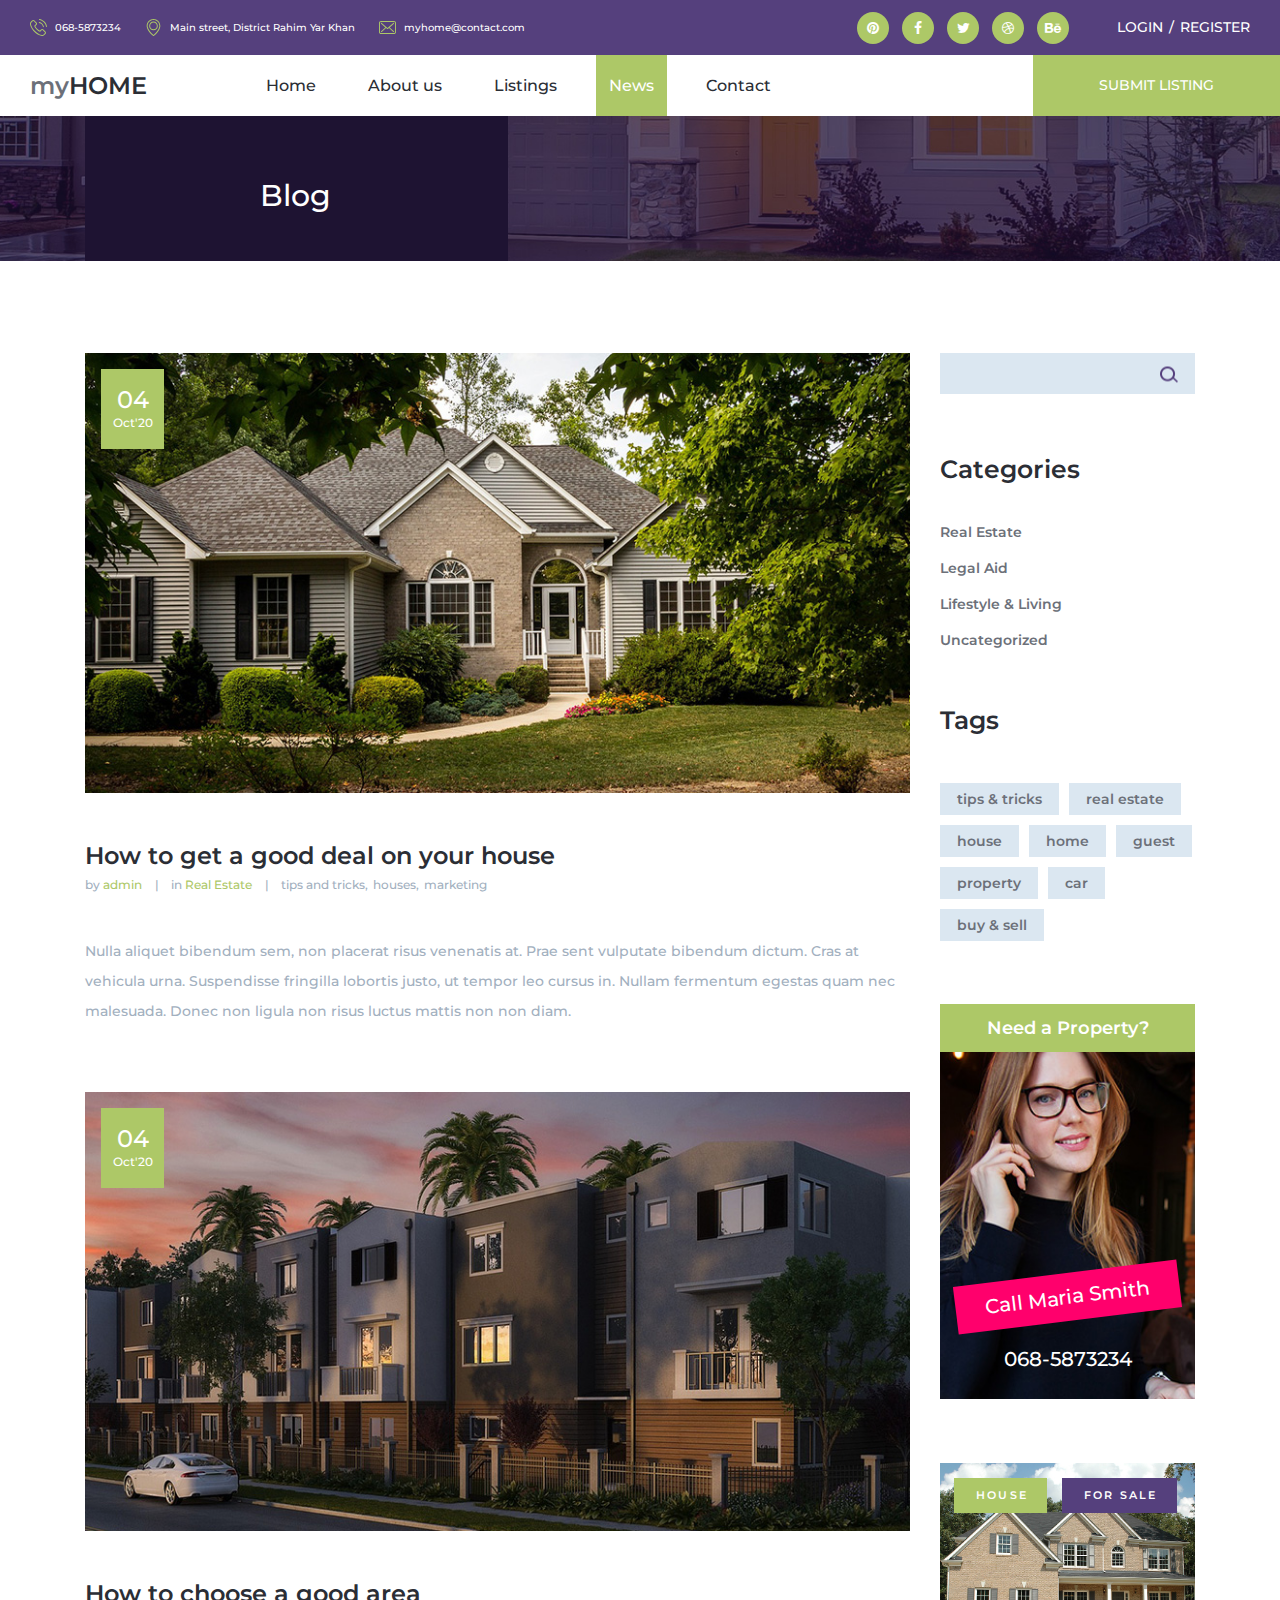
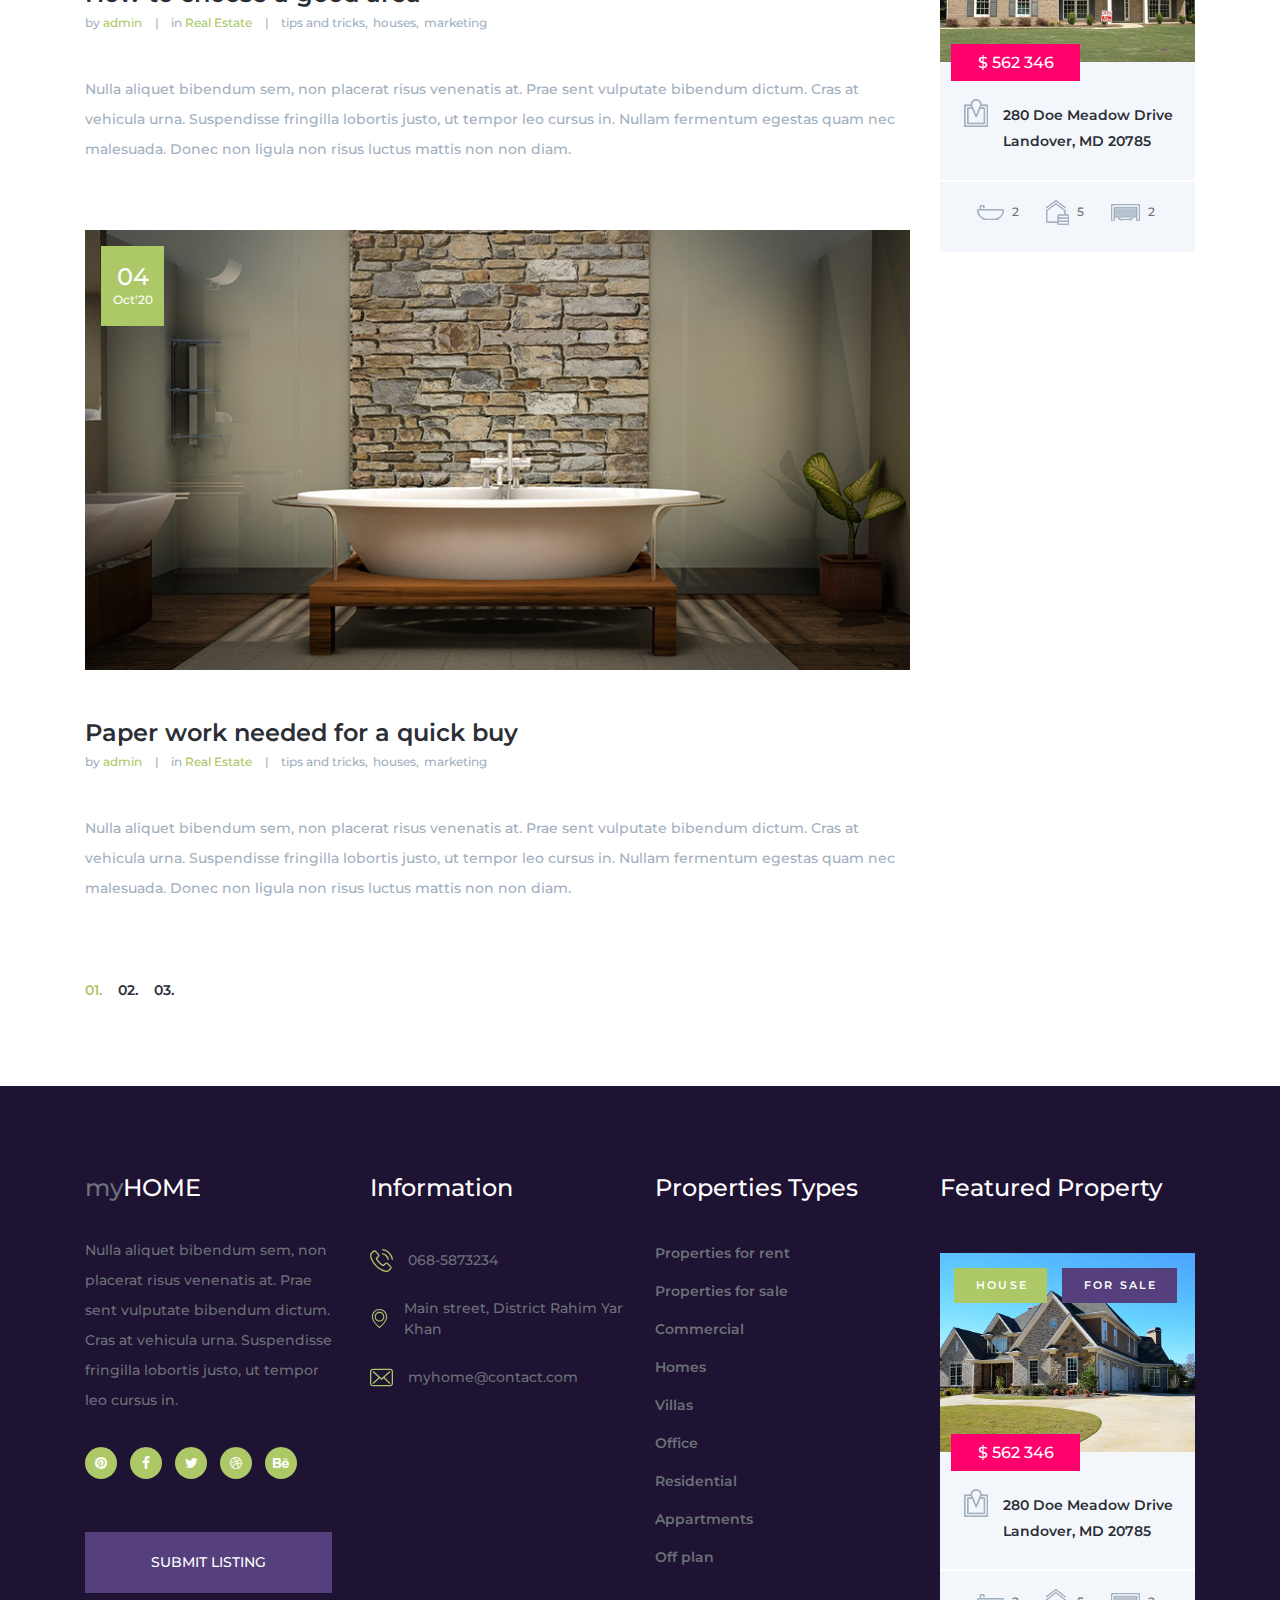
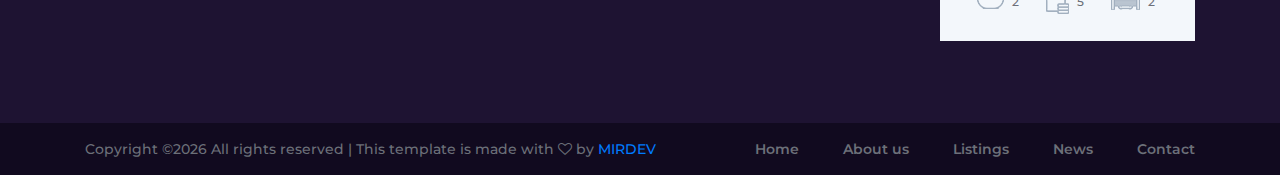
<file: blog.html>
<!DOCTYPE html>
<html lang="en">
<head>
<title>Blog</title>
<meta charset="utf-8">
<meta http-equiv="X-UA-Compatible" content="IE=edge">
<meta name="description" content="myHOME - real estate template project">
<meta name="viewport" content="width=device-width, initial-scale=1">
<link rel="stylesheet" type="text/css" href="styles/bootstrap-4.1.2/bootstrap.min.css">
<link href="plugins/font-awesome-4.7.0/css/font-awesome.min.css" rel="stylesheet" type="text/css">
<link rel="stylesheet" type="text/css" href="styles/style.css">
<link rel="stylesheet" type="text/css" href="styles/responsive.css">
<link rel="stylesheet" type="text/css" href="styles/blog.css">
<link rel="stylesheet" type="text/css" href="styles/blog_responsive.css">
</head>
<body>

<div class="super_container">
	<div class="super_overlay"></div>
	
	<!-- Header -->

	<header class="header">
		
		<!-- Header Bar -->
		<div class="header_bar d-flex flex-row align-items-center justify-content-start">
			<div class="header_list">
				<ul class="d-flex flex-row align-items-center justify-content-start">
					<!-- Phone -->
					<li class="d-flex flex-row align-items-center justify-content-start">
						<div><img src="images/phone-call.svg" alt=""></div>
						<span>068-5873234</span>
					</li>
					<!-- Address -->
					<li class="d-flex flex-row align-items-center justify-content-start">
						<div><img src="images/placeholder.svg" alt=""></div>
						<span>Main street, District Rahim Yar Khan</span>
					</li>
					<!-- Email -->
					<li class="d-flex flex-row align-items-center justify-content-start">
						<div><img src="images/envelope.svg" alt=""></div>
						<span>myhome@contact.com</span>
					</li>
				</ul>
			</div>
			<div class="ml-auto d-flex flex-row align-items-center justify-content-start">
				<div class="social">
					<ul class="d-flex flex-row align-items-center justify-content-start">
						<li><a href="#"><i class="fa fa-pinterest" aria-hidden="true"></i></a></li>
						<li><a href="#"><i class="fa fa-facebook" aria-hidden="true"></i></a></li>
						<li><a href="#"><i class="fa fa-twitter" aria-hidden="true"></i></a></li>
						<li><a href="#"><i class="fa fa-dribbble" aria-hidden="true"></i></a></li>
						<li><a href="#"><i class="fa fa-behance" aria-hidden="true"></i></a></li>
					</ul>
				</div>
				<div class="log_reg d-flex flex-row align-items-center justify-content-start">
					<ul class="d-flex flex-row align-items-start justify-content-start">
						<li><a href="#">Login</a></li>
						<li><a href="#">Register</a></li>
					</ul>
				</div>
			</div>
		</div>

		<!-- Header Content -->
		<div class="header_content d-flex flex-row align-items-center justify-content-start">
			<div class="logo"><a href="index.html">my<span>home</span></a></div>
			<nav class="main_nav">
				<ul class="d-flex flex-row align-items-start justify-content-start">
					<li><a href="index.html">Home</a></li>
					<li><a href="about.html">About us</a></li>
					<li><a href="listings.html">Listings</a></li>
					<li class="active"><a href="blog.html">News</a></li>
					<li><a href="contact.html">Contact</a></li>
				</ul>
			</nav>
			<div class="submit ml-auto"><a href="#">submit listing</a></div>
			<div class="hamburger ml-auto"><i class="fa fa-bars" aria-hidden="true"></i></div>
		</div>

	</header>

	<!-- Menu -->

	<div class="menu text-right">
		<div class="menu_close"><i class="fa fa-times" aria-hidden="true"></i></div>
		<div class="menu_log_reg">
			<div class="log_reg d-flex flex-row align-items-center justify-content-end">
				<ul class="d-flex flex-row align-items-start justify-content-start">
					<li><a href="#">Login</a></li>
					<li><a href="#">Register</a></li>
				</ul>
			</div>
			<nav class="menu_nav">
				<ul>
					<li><a href="index.html">Home</a></li>
					<li><a href="about.html">About us</a></li>
					<li><a href="listings.html">Listings</a></li>
					<li><a href="blog.html">News</a></li>
					<li><a href="contact.html">Contact</a></li>
				</ul>
			</nav>
		</div>
	</div>

	<!-- Home -->

	<div class="home">
		<div class="parallax_background parallax-window" data-parallax="scroll" data-image-src="images/blog.jpg" data-speed="0.8"></div>
		<div class="container">
			<div class="row">
				<div class="col">
					<div class="home_content text-center">
						<div class="home_title">Blog</div>
					</div>
				</div>
			</div>
		</div>
	</div>


	<!--Blog-->

	<div class="blog">
		<div class="container">
			<div class="row">
				<div class="col-lg-9">
					<div class="blog_posts">
					<div class="blog_post">
						<div class="blog_post_image">
							<img src="images/blog_1.jpg" alt="">

							<div class="blog_post_date d-flex flex-column justify-content-center align-items-center">
								<div>04</div>
								<div>Oct'20</div>
							</div>
						</div>

						<div class="blog_post_content">
							<div class="blog_post_title"><a href="#">How to get a good deal on your house</a>
								
							</div>

							<div class="blog_post_info">
								<ul class="d-flex flex-row flex-wrap align-items-start justify-content-start">
									<li>by <a href="#">admin</a></li>
									<li>in <a href="#">Real Estate</a></li>

									<li>
										<ul class="d-flex flex-row align-items-start justify-content-start">
											<li><a href="#">tips and tricks</a></li>
											<li><a href="#">houses</a></li>
											<li><a href="#">marketing</a></li>
										</ul>
									</li>
								</ul>
							</div>

							<div class="blog_post_text">
								<p>Nulla aliquet bibendum sem, non placerat risus venenatis at. Prae sent vulputate bibendum dictum. Cras at vehicula urna. Suspendisse fringilla lobortis justo, ut tempor leo cursus in. Nullam fermentum egestas quam nec malesuada. Donec non ligula non risus luctus mattis non non diam.</p>
							</div>
						</div>
					</div>

					<div class="blog_post">
						<div class="blog_post_image">
							<img src="images/blog_2.jpg" alt="">

							<div class="blog_post_date d-flex flex-column justify-content-center align-items-center">
								<div>04</div>
								<div>Oct'20</div>
							</div>
						</div>

						<div class="blog_post_content">
							<div class="blog_post_title"><a href="#">How to choose a good area</a>
								
							</div>

							<div class="blog_post_info">
								<ul class="d-flex flex-row flex-wrap align-items-start justify-content-start">
									<li>by <a href="#">admin</a></li>
									<li>in <a href="#">Real Estate</a></li>

									<li>
										<ul class="d-flex flex-row align-items-start justify-content-start">
											<li><a href="#">tips and tricks</a></li>
											<li><a href="#">houses</a></li>
											<li><a href="#">marketing</a></li>
										</ul>
									</li>
								</ul>
							</div>

							<div class="blog_post_text">
								<p>Nulla aliquet bibendum sem, non placerat risus venenatis at. Prae sent vulputate bibendum dictum. Cras at vehicula urna. Suspendisse fringilla lobortis justo, ut tempor leo cursus in. Nullam fermentum egestas quam nec malesuada. Donec non ligula non risus luctus mattis non non diam.</p>
							</div>
						</div>
					</div>


					<div class="blog_post">
						<div class="blog_post_image">
							<img src="images/blog_3.jpg" alt="">

							<div class="blog_post_date d-flex flex-column justify-content-center align-items-center">
								<div>04</div>
								<div>Oct'20</div>
							</div>
						</div>

						<div class="blog_post_content">
							<div class="blog_post_title"><a href="#">Paper work needed for a quick buy</a>
								
							</div>

							<div class="blog_post_info">
								<ul class="d-flex flex-row flex-wrap align-items-start justify-content-start">
									<li>by <a href="#">admin</a></li>
									<li>in <a href="#">Real Estate</a></li>

									<li>
										<ul class="d-flex flex-row align-items-start justify-content-start">
											<li><a href="#">tips and tricks</a></li>
											<li><a href="#">houses</a></li>
											<li><a href="#">marketing</a></li>
										</ul>
									</li>
								</ul>
							</div>

							<div class="blog_post_text">
								<p>Nulla aliquet bibendum sem, non placerat risus venenatis at. Prae sent vulputate bibendum dictum. Cras at vehicula urna. Suspendisse fringilla lobortis justo, ut tempor leo cursus in. Nullam fermentum egestas quam nec malesuada. Donec non ligula non risus luctus mattis non non diam.</p>
							</div>
						</div>
					</div>
				</div>


				<div class="page_nav">
					
					<ul class="d-flex flex-row align-items-start justify-content-start">
						<li class="active"><a href="#">01.</a></li>
						<li><a href="#">02.</a></li>
						<li><a href="#">03.</a></li>
					</ul>
				</div>
				</div>


                <!--Sidebar-->


				<div class="col-lg-3">
					<div class="sidebar">


                        <!--Search-->



						<div class="sidebar_search">
							<form class="sidebar_search_form" action="#">
								<input type="text" name="" class="sidebar_search_input" required="required">
								<button class="sidebar_search_button"><img src="images/search.png" alt=""></button>
								
							</form>
						</div>



                        <!--Catgegories-->


						<div class="categories">
							<div class="sidebar_title"><h3>Categories</h3></div>
							<div class="sidebar_list">
								<ul>
									<li><a href="#">Real Estate</a></li>
									<li><a href="#">Legal Aid</a></li>
									<li><a href="#">Lifestyle & Living</a></li>
									<li><a href="#">Uncategorized</a></li>
								</ul>
							</div>
						</div>



                        <!--Tags-->


						<div class="sidebar_tags">
							<div class="sidebar_title"><h3>Tags</h3></div>
							<ul class="d-flex flex-row flex-wrap align-items-start justify-content-start">
								<li><a href="#">tips & tricks</a></li>
								<li><a href="#">real estate</a></li>
								<li><a href="#">house</a></li>
								<li><a href="#">home</a></li>
								<li><a href="#">guest</a></li>
								<li><a href="#">property</a></li>
								<li><a href="#">car</a></li>
								<li><a href="#">buy & sell</a></li>
							</ul>
						</div>


						<!--Extra-->

						<div class="extra d-flex flex-column align-items-start justify-content-start">
							<div class="background_image" style="background-image: url(images/extra.jpg);"></div>
							<div class="extra_button"><a href="listings.html">Need a Property?</a></div>
							<div class="extra_phone_container mt-auto">
								<div>Call Maria Smith</div>
								<div>068-5873234</div>
							</div>
						</div>


						<!--Listings-->

						<div class="sidebar_listing">
							<div class="listing_small">
								<div class="listing_small_image">
									<div>
										<img src="images/listing_6.jpg" alt="">
									</div>
									<div class="listing_small_tags d-flex flex-row align-items-start justify-content-start flex-wrap">
										<div class="listing_small_tag tag_house"><a href="listings.html">house</a></div>
										<div class="listing_small_tag tag_sale"><a href="listings.html">for sale</a></div>
									</div>
									<div class="listing_small_price">$ 562 346</div>
								</div>
								<div class="listing_small_content">
									<div class="listing_small_location d-flex flex-row align-items-start justify-content-start">
										<img src="images/icon_1.png" alt="">
										<a href="single.html">280 Doe Meadow Drive Landover, MD 20785</a>
									</div>
									<div class="listing_small_info">
										<ul class="d-flex flex-row align-items-center justify-content-start flex-wrap">
											<li class="d-flex flex-row align-items-center justify-content-start">
												<img src="images/icon_3.png" alt="">
												<span>2</span>
											</li>
											<li class="d-flex flex-row align-items-center justify-content-start">
												<img src="images/icon_4.png" alt="">
												<span>5</span>
											</li>
											<li class="d-flex flex-row align-items-center justify-content-start">
												<img src="images/icon_5.png" alt="">
												<span>2</span>
											</li>
										</ul>
									</div>
								</div>
							</div>
						</div>
						
					</div>
				</div>
			</div>
		</div>
	</div>



	<!-- Footer -->

	<footer class="footer">
		<div class="footer_content">
			<div class="container">
				<div class="row">
					
					<!-- Footer Column -->
					<div class="col-xl-3 col-lg-6 footer_col">
						<div class="footer_about">
							<div class="footer_logo"><a href="#">my<span>home</span></a></div>
							<div class="footer_text">
								<p>Nulla aliquet bibendum sem, non placerat risus venenatis at. Prae sent vulputate bibendum dictum. Cras at vehicula urna. Suspendisse fringilla lobortis justo, ut tempor leo cursus in.</p>
							</div>
							<div class="social">
								<ul class="d-flex flex-row align-items-center justify-content-start">
									<li><a href="#"><i class="fa fa-pinterest" aria-hidden="true"></i></a></li>
									<li><a href="#"><i class="fa fa-facebook" aria-hidden="true"></i></a></li>
									<li><a href="#"><i class="fa fa-twitter" aria-hidden="true"></i></a></li>
									<li><a href="#"><i class="fa fa-dribbble" aria-hidden="true"></i></a></li>
									<li><a href="#"><i class="fa fa-behance" aria-hidden="true"></i></a></li>
								</ul>
							</div>
							<div class="footer_submit"><a href="#">submit listing</a></div>
						</div>
					</div>

					<!-- Footer Column -->
					<div class="col-xl-3 col-lg-6 footer_col">
						<div class="footer_column">
							<div class="footer_title">Information</div>
							<div class="footer_info">
								<ul>
									<!-- Phone -->
									<li class="d-flex flex-row align-items-center justify-content-start">
										<div><img src="images/phone-call.svg" alt=""></div>
										<span>068-5873234</span>
									</li>
									<!-- Address -->
									<li class="d-flex flex-row align-items-center justify-content-start">
										<div><img src="images/placeholder.svg" alt=""></div>
										<span>Main street, District Rahim Yar Khan</span>
									</li>
									<!-- Email -->
									<li class="d-flex flex-row align-items-center justify-content-start">
										<div><img src="images/envelope.svg" alt=""></div>
										<span>myhome@contact.com</span>
									</li>
								</ul>
							</div>
							
						</div>
					</div>

					<!-- Footer Column -->
					<div class="col-xl-3 col-lg-6 footer_col">
						<div class="footer_links">
							<div class="footer_title">Properties Types</div>
							<ul>
								<li><a href="#">Properties for rent</a></li>
								<li><a href="#">Properties for sale</a></li>
								<li><a href="#">Commercial</a></li>
								<li><a href="#">Homes</a></li>
								<li><a href="#">Villas</a></li>
								<li><a href="#">Office</a></li>
								<li><a href="#">Residential</a></li>
								<li><a href="#">Appartments</a></li>
								<li><a href="#">Off plan</a></li>
							</ul>
						</div>
					</div>

					<!-- Footer Column -->
					<div class="col-xl-3 col-lg-6 footer_col">
						<div class="footer_title">Featured Property</div>
						<div class="listing_small">
							<div class="listing_small_image">
								<div>
									<img src="images/listing_1.jpg" alt="">
								</div>
								<div class="listing_small_tags d-flex flex-row align-items-start justify-content-start flex-wrap">
									<div class="listing_small_tag tag_house"><a href="listings.html">house</a></div>
									<div class="listing_small_tag tag_sale"><a href="listings.html">for sale</a></div>
								</div>
								<div class="listing_small_price">$ 562 346</div>
							</div>
							<div class="listing_small_content">
								<div class="listing_small_location d-flex flex-row align-items-start justify-content-start">
									<img src="images/icon_1.png" alt="">
									<a href="single.html">280 Doe Meadow Drive Landover, MD 20785</a>
								</div>
								<div class="listing_small_info">
									<ul class="d-flex flex-row align-items-center justify-content-start flex-wrap">
										<li class="d-flex flex-row align-items-center justify-content-start">
											<img src="images/icon_3.png" alt="">
											<span>2</span>
										</li>
										<li class="d-flex flex-row align-items-center justify-content-start">
											<img src="images/icon_4.png" alt="">
											<span>5</span>
										</li>
										<li class="d-flex flex-row align-items-center justify-content-start">
											<img src="images/icon_5.png" alt="">
											<span>2</span>
										</li>
									</ul>
								</div>
							</div>
						</div>
					</div>

				</div>
			</div>
		</div>
		<div class="footer_bar">
			<div class="container">
				<div class="row">
					<div class="col">
						<div class="footer_bar_content d-flex flex-md-row flex-column align-items-md-center align-items-start justify-content-start">
							<div class="copyright order-md-1 order-2">
Copyright &copy;<script>document.write(new Date().getFullYear());</script> All rights reserved | This template is made with <i class="fa fa-heart-o" aria-hidden="true"></i> by <a href="#" target="_blank">MIRDEV</a></div>
							<nav class="footer_nav order-md-2 order-1 ml-md-auto">
								<ul class="d-flex flex-md-row flex-column align-items-md-center align-items-start justify-content-start">
									<li><a href="index.html">Home</a></li>
									<li><a href="about.html">About us</a></li>
									<li><a href="listings.html">Listings</a></li>
									<li><a href="blog.html">News</a></li>
									<li><a href="contact.html">Contact</a></li>
								</ul>
							</nav>
						</div>
					</div>
				</div>
			</div>
		</div>
	</footer>
</div>

<script src="js/jquery-3.3.1.min.js"></script>
<script src="styles/bootstrap-4.1.2/popper.js"></script>
<script src="styles/bootstrap-4.1.2/bootstrap.min.js"></script>
<script src="plugins/greensock/TweenMax.min.js"></script>
<script src="plugins/greensock/TimelineMax.min.js"></script>
<script src="plugins/scrollmagic/ScrollMagic.min.js"></script>
<script src="plugins/greensock/animation.gsap.min.js"></script>
<script src="plugins/greensock/ScrollToPlugin.min.js"></script>
<script src="plugins/easing/easing.js"></script>
<script src="plugins/progressbar/progressbar.min.js"></script>
<script src="plugins/parallax-js-master/parallax.min.js"></script>
<script src="js/blog.js"></script>
</body>
</html>
</file>
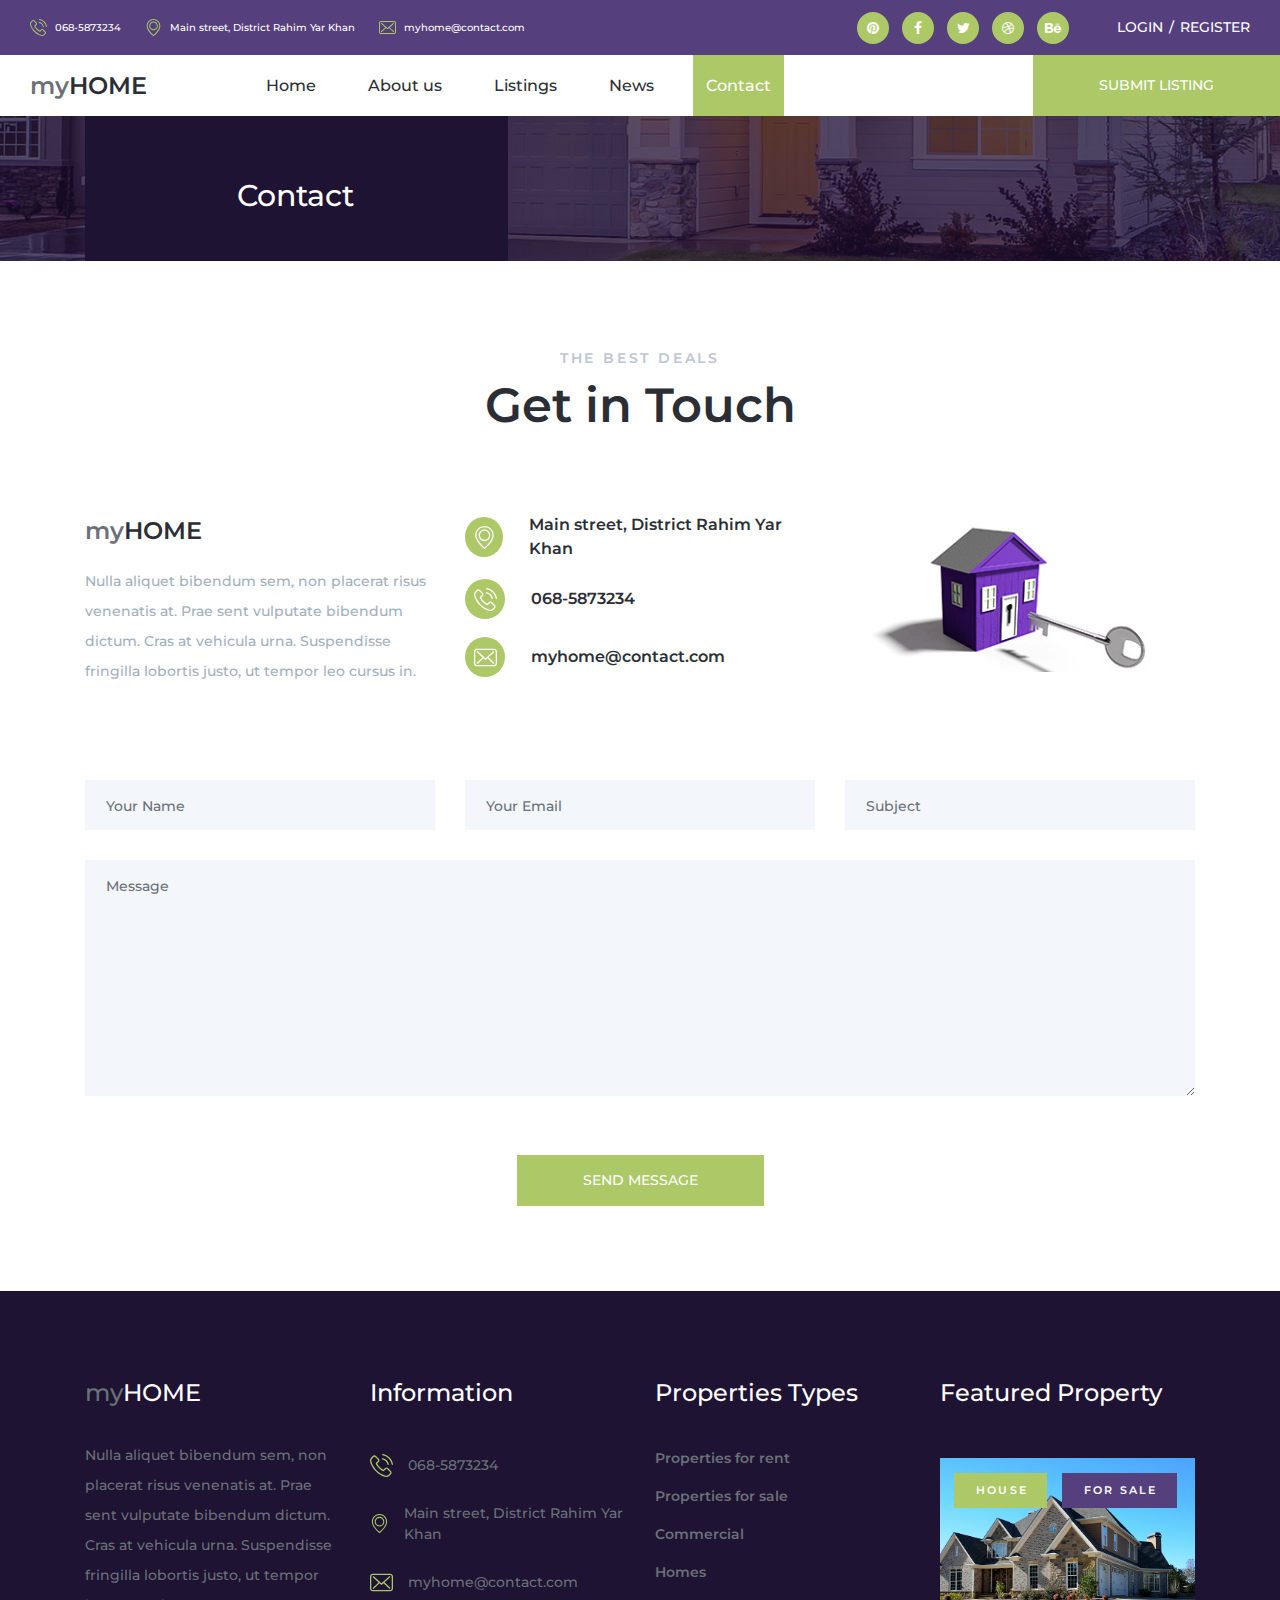
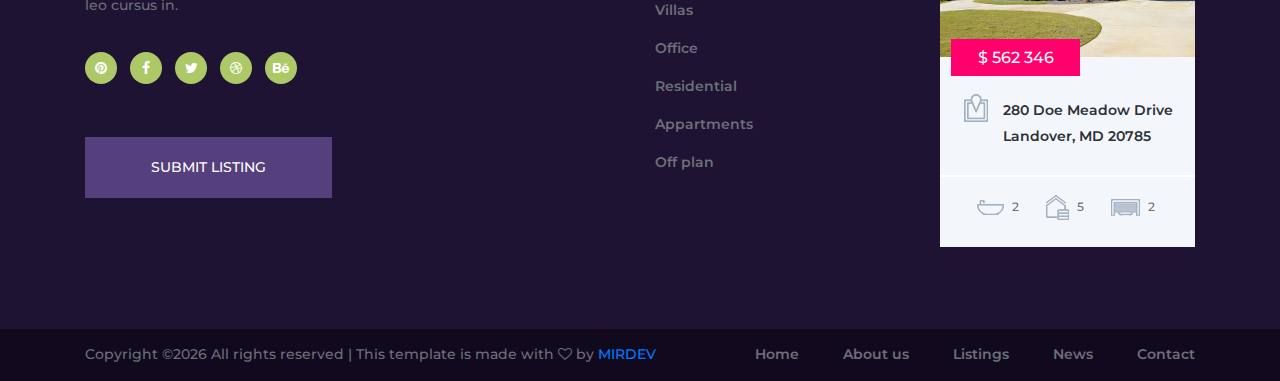
<file: contact.html>
<!DOCTYPE html>
<html lang="en">
<head>
<title>Contact</title>
<meta charset="utf-8">
<meta http-equiv="X-UA-Compatible" content="IE=edge">
<meta name="description" content="myHOME - real estate template project">
<meta name="viewport" content="width=device-width, initial-scale=1">
<link rel="stylesheet" type="text/css" href="styles/bootstrap-4.1.2/bootstrap.min.css">
<link href="plugins/font-awesome-4.7.0/css/font-awesome.min.css" rel="stylesheet" type="text/css">
<link rel="stylesheet" type="text/css" href="styles/style.css">
<link rel="stylesheet" type="text/css" href="styles/responsive.css">
<link rel="stylesheet" type="text/css" href="styles/contact.css">
<link rel="stylesheet" type="text/css" href="styles/contact_responsive.css">
</head>
<body>

<div class="super_container">
	<div class="super_overlay"></div>
	
	<!-- Header -->

	<header class="header">
		
		<!-- Header Bar -->
		<div class="header_bar d-flex flex-row align-items-center justify-content-start">
			<div class="header_list">
				<ul class="d-flex flex-row align-items-center justify-content-start">
					<!-- Phone -->
					<li class="d-flex flex-row align-items-center justify-content-start">
						<div><img src="images/phone-call.svg" alt=""></div>
						<span>068-5873234</span>
					</li>
					<!-- Address -->
					<li class="d-flex flex-row align-items-center justify-content-start">
						<div><img src="images/placeholder.svg" alt=""></div>
						<span>Main street, District Rahim Yar Khan</span>
					</li>
					<!-- Email -->
					<li class="d-flex flex-row align-items-center justify-content-start">
						<div><img src="images/envelope.svg" alt=""></div>
						<span>myhome@contact.com</span>
					</li>
				</ul>
			</div>
			<div class="ml-auto d-flex flex-row align-items-center justify-content-start">
				<div class="social">
					<ul class="d-flex flex-row align-items-center justify-content-start">
						<li><a href="#"><i class="fa fa-pinterest" aria-hidden="true"></i></a></li>
						<li><a href="#"><i class="fa fa-facebook" aria-hidden="true"></i></a></li>
						<li><a href="#"><i class="fa fa-twitter" aria-hidden="true"></i></a></li>
						<li><a href="#"><i class="fa fa-dribbble" aria-hidden="true"></i></a></li>
						<li><a href="#"><i class="fa fa-behance" aria-hidden="true"></i></a></li>
					</ul>
				</div>
				<div class="log_reg d-flex flex-row align-items-center justify-content-start">
					<ul class="d-flex flex-row align-items-start justify-content-start">
						<li><a href="#">Login</a></li>
						<li><a href="#">Register</a></li>
					</ul>
				</div>
			</div>
		</div>

		<!-- Header Content -->
		<div class="header_content d-flex flex-row align-items-center justify-content-start">
			<div class="logo"><a href="index.html">my<span>home</span></a></div>
			<nav class="main_nav">
				<ul class="d-flex flex-row align-items-start justify-content-start">
					<li><a href="index.html">Home</a></li>
					<li><a href="about.html">About us</a></li>
					<li><a href="listings.html">Listings</a></li>
					<li><a href="blog.html">News</a></li>
					<li class="active"><a href="contact.html">Contact</a></li>
				</ul>
			</nav>
			<div class="submit ml-auto"><a href="#">submit listing</a></div>
			<div class="hamburger ml-auto"><i class="fa fa-bars" aria-hidden="true"></i></div>
		</div>

	</header>

	<!-- Menu -->

	<div class="menu text-right">
		<div class="menu_close"><i class="fa fa-times" aria-hidden="true"></i></div>
		<div class="menu_log_reg">
			<div class="log_reg d-flex flex-row align-items-center justify-content-end">
				<ul class="d-flex flex-row align-items-start justify-content-start">
					<li><a href="#">Login</a></li>
					<li><a href="#">Register</a></li>
				</ul>
			</div>
			<nav class="menu_nav">
				<ul>
					<li><a href="index.html">Home</a></li>
					<li><a href="about.html">About us</a></li>
					<li><a href="listings.html">Listings</a></li>
					<li><a href="blog.html">News</a></li>
					<li><a href="contact.html">Contact</a></li>
				</ul>
			</nav>
		</div>
	</div>

	<!-- Home -->

	<div class="home">
		<div class="parallax_background parallax-window" data-parallax="scroll" data-image-src="images/blog.jpg" data-speed="0.8"></div>
		<div class="container">
			<div class="row">
				<div class="col">
					<div class="home_content text-center">
						<div class="home_title">Contact</div>
					</div>
				</div>
			</div>
		</div>
	</div>



	<div class="contact">
		<div class="container">
			<div class="row">
				<div class="col">
					<div class="section_title_container text-center">
						<div class="section_subtitle">the best deals</div>
						<div class="section_title"><h1>Get in Touch</h1></div>
					</div>
				</div>
			</div>


			<div class="row contact_row">
				<div class="col-lg-4 contact_col">
					<div class="logo"><a href="#">my<span>home</span></a></div>

					<div class="contact_text">
						<p>Nulla aliquet bibendum sem, non placerat risus venenatis at. Prae sent vulputate bibendum dictum. Cras at vehicula urna. Suspendisse fringilla lobortis justo, ut tempor leo cursus in.</p>
					</div>
				</div>


				<div class="col-lg-4 contact_col">
					<div class="contact_info">
						<ul>
							<li class="d-flex flex-row align-items-center justify-content-start">
								<div class="d-flex flex-column align-items-center justify-content-center">
									<div><img src="images/placeholder_2.svg" alt=""></div>
								</div>
								<span>Main street, District Rahim Yar Khan</span>
							</li>
							<li class="d-flex flex-row align-items-center justify-content-start">
								<div class="d-flex flex-column align-items-center justify-content-center">
									<div><img src="images/phone-call-2.svg" alt=""></div>
								</div>
								<span>068-5873234</span>
							</li>
							<li class="d-flex flex-row align-items-center justify-content-start">
								<div class="d-flex flex-column align-items-center justify-content-center">
									<div><img src="images/envelope-2.svg" alt=""></div>
								</div>
								<span>myhome@contact.com</span>
							</li>
						</ul>
					</div>
				</div>


				<div class="col-lg-4 contact_col">
					<div class="contact_image d-flex flex-column align-items-center justify-content-center">
						<img src="images/contact_image.jpg" alt="">
					</div>
				</div>
			</div>



			<div class="row contact_form_row">
				<div class="col">
					<div class="contact_form_container">
						<form class="contact_form text-center" action="#" id="contact_form">
							<div class="row">
								<div class="col-lg-4">
									<input type="text" name="" class="contact_input" placeholder="Your Name" required="required">
								</div>
								<div class="col-lg-4">
									<input type="email" name="" class="contact_input" placeholder="Your Email" required="required">
								</div>
								<div class="col-lg-4">
									<input type="text" name="" class="contact_input" placeholder="Subject" required="required">
								</div>
							</div>


							<textarea class="contact_input contact_textarea" placeholder="Message" required="required"></textarea>
							<button class="contact_button">Send Message</button>
						</form>
					</div>
				</div>
			</div>
		</div>
	</div>





<!-- Footer -->

	<footer class="footer">
		<div class="footer_content">
			<div class="container">
				<div class="row">
					
					<!-- Footer Column -->
					<div class="col-xl-3 col-lg-6 footer_col">
						<div class="footer_about">
							<div class="footer_logo"><a href="#">my<span>home</span></a></div>
							<div class="footer_text">
								<p>Nulla aliquet bibendum sem, non placerat risus venenatis at. Prae sent vulputate bibendum dictum. Cras at vehicula urna. Suspendisse fringilla lobortis justo, ut tempor leo cursus in.</p>
							</div>
							<div class="social">
								<ul class="d-flex flex-row align-items-center justify-content-start">
									<li><a href="#"><i class="fa fa-pinterest" aria-hidden="true"></i></a></li>
									<li><a href="#"><i class="fa fa-facebook" aria-hidden="true"></i></a></li>
									<li><a href="#"><i class="fa fa-twitter" aria-hidden="true"></i></a></li>
									<li><a href="#"><i class="fa fa-dribbble" aria-hidden="true"></i></a></li>
									<li><a href="#"><i class="fa fa-behance" aria-hidden="true"></i></a></li>
								</ul>
							</div>
							<div class="footer_submit"><a href="#">submit listing</a></div>
						</div>
					</div>

					<!-- Footer Column -->
					<div class="col-xl-3 col-lg-6 footer_col">
						<div class="footer_column">
							<div class="footer_title">Information</div>
							<div class="footer_info">
								<ul>
									<!-- Phone -->
									<li class="d-flex flex-row align-items-center justify-content-start">
										<div><img src="images/phone-call.svg" alt=""></div>
										<span>068-5873234</span>
									</li>
									<!-- Address -->
									<li class="d-flex flex-row align-items-center justify-content-start">
										<div><img src="images/placeholder.svg" alt=""></div>
										<span>Main street, District Rahim Yar Khan</span>
									</li>
									<!-- Email -->
									<li class="d-flex flex-row align-items-center justify-content-start">
										<div><img src="images/envelope.svg" alt=""></div>
										<span>myhome@contact.com</span>
									</li>
								</ul>
							</div>
						</div>
					</div>

					<!-- Footer Column -->
					<div class="col-xl-3 col-lg-6 footer_col">
						<div class="footer_links">
							<div class="footer_title">Properties Types</div>
							<ul>
								<li><a href="#">Properties for rent</a></li>
								<li><a href="#">Properties for sale</a></li>
								<li><a href="#">Commercial</a></li>
								<li><a href="#">Homes</a></li>
								<li><a href="#">Villas</a></li>
								<li><a href="#">Office</a></li>
								<li><a href="#">Residential</a></li>
								<li><a href="#">Appartments</a></li>
								<li><a href="#">Off plan</a></li>
							</ul>
						</div>
					</div>

					<!-- Footer Column -->
					<div class="col-xl-3 col-lg-6 footer_col">
						<div class="footer_title">Featured Property</div>
						<div class="listing_small">
							<div class="listing_small_image">
								<div>
									<img src="images/listing_1.jpg" alt="">
								</div>
								<div class="listing_small_tags d-flex flex-row align-items-start justify-content-start flex-wrap">
									<div class="listing_small_tag tag_house"><a href="listings.html">house</a></div>
									<div class="listing_small_tag tag_sale"><a href="listings.html">for sale</a></div>
								</div>
								<div class="listing_small_price">$ 562 346</div>
							</div>
							<div class="listing_small_content">
								<div class="listing_small_location d-flex flex-row align-items-start justify-content-start">
									<img src="images/icon_1.png" alt="">
									<a href="single.html">280 Doe Meadow Drive Landover, MD 20785</a>
								</div>
								<div class="listing_small_info">
									<ul class="d-flex flex-row align-items-center justify-content-start flex-wrap">
										<li class="d-flex flex-row align-items-center justify-content-start">
											<img src="images/icon_3.png" alt="">
											<span>2</span>
										</li>
										<li class="d-flex flex-row align-items-center justify-content-start">
											<img src="images/icon_4.png" alt="">
											<span>5</span>
										</li>
										<li class="d-flex flex-row align-items-center justify-content-start">
											<img src="images/icon_5.png" alt="">
											<span>2</span>
										</li>
									</ul>
								</div>
							</div>
						</div>
					</div>

				</div>
			</div>
		</div>
		<div class="footer_bar">
			<div class="container">
				<div class="row">
					<div class="col">
						<div class="footer_bar_content d-flex flex-md-row flex-column align-items-md-center align-items-start justify-content-start">
							<div class="copyright order-md-1 order-2">
Copyright &copy;<script>document.write(new Date().getFullYear());</script> All rights reserved | This template is made with <i class="fa fa-heart-o" aria-hidden="true"></i> by <a href="#" target="_blank">MIRDEV</a></div>
							<nav class="footer_nav order-md-2 order-1 ml-md-auto">
								<ul class="d-flex flex-md-row flex-column align-items-md-center align-items-start justify-content-start">
									<li><a href="index.html">Home</a></li>
									<li><a href="about.html">About us</a></li>
									<li><a href="listings.html">Listings</a></li>
									<li><a href="blog.html">News</a></li>
									<li><a href="contact.html">Contact</a></li>
								</ul>
							</nav>
						</div>
					</div>
				</div>
			</div>
		</div>
	</footer>
</div>

<script src="js/jquery-3.3.1.min.js"></script>
<script src="styles/bootstrap-4.1.2/popper.js"></script>
<script src="styles/bootstrap-4.1.2/bootstrap.min.js"></script>
<script src="plugins/greensock/TweenMax.min.js"></script>
<script src="plugins/greensock/TimelineMax.min.js"></script>
<script src="plugins/scrollmagic/ScrollMagic.min.js"></script>
<script src="plugins/greensock/animation.gsap.min.js"></script>
<script src="plugins/greensock/ScrollToPlugin.min.js"></script>
<script src="plugins/easing/easing.js"></script>
<script src="plugins/progressbar/progressbar.min.js"></script>
<script src="plugins/parallax-js-master/parallax.min.js"></script>
<script src="js/contact.js"></script>
</body>
</html>
</file>
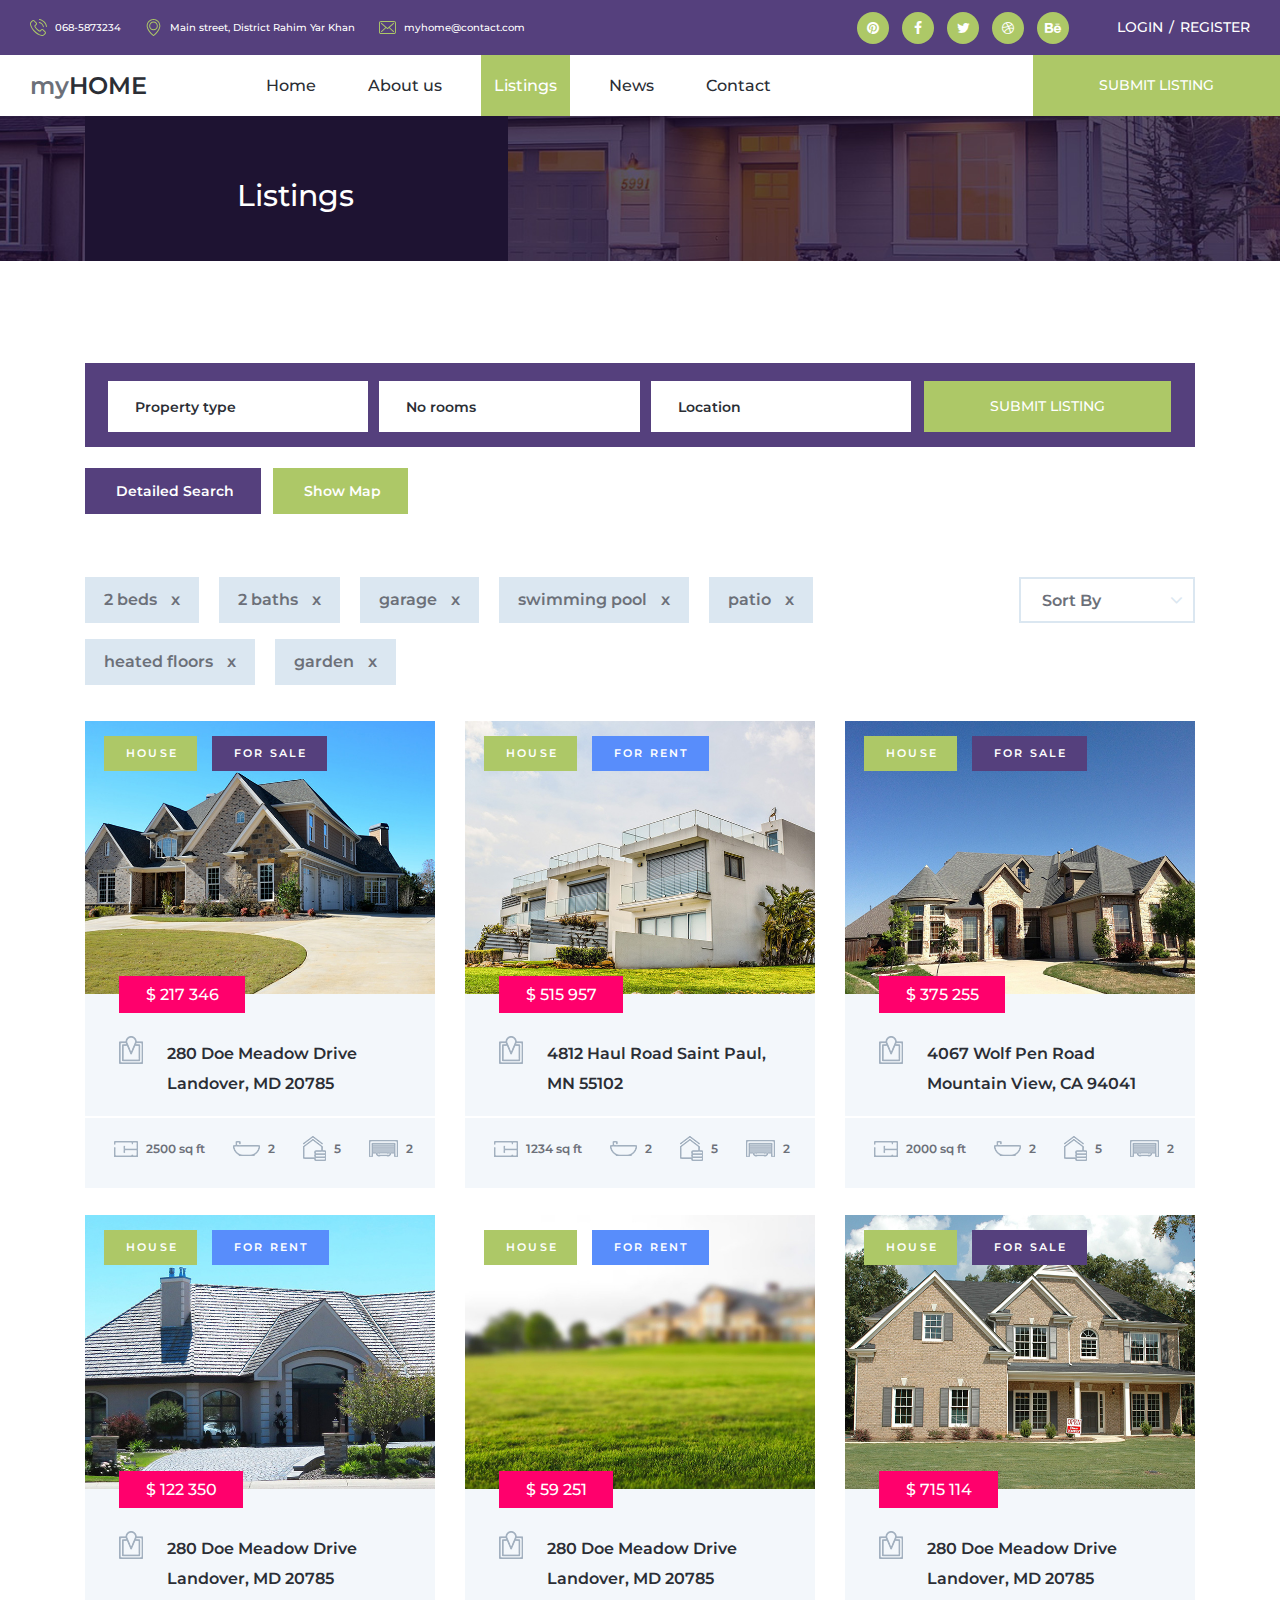
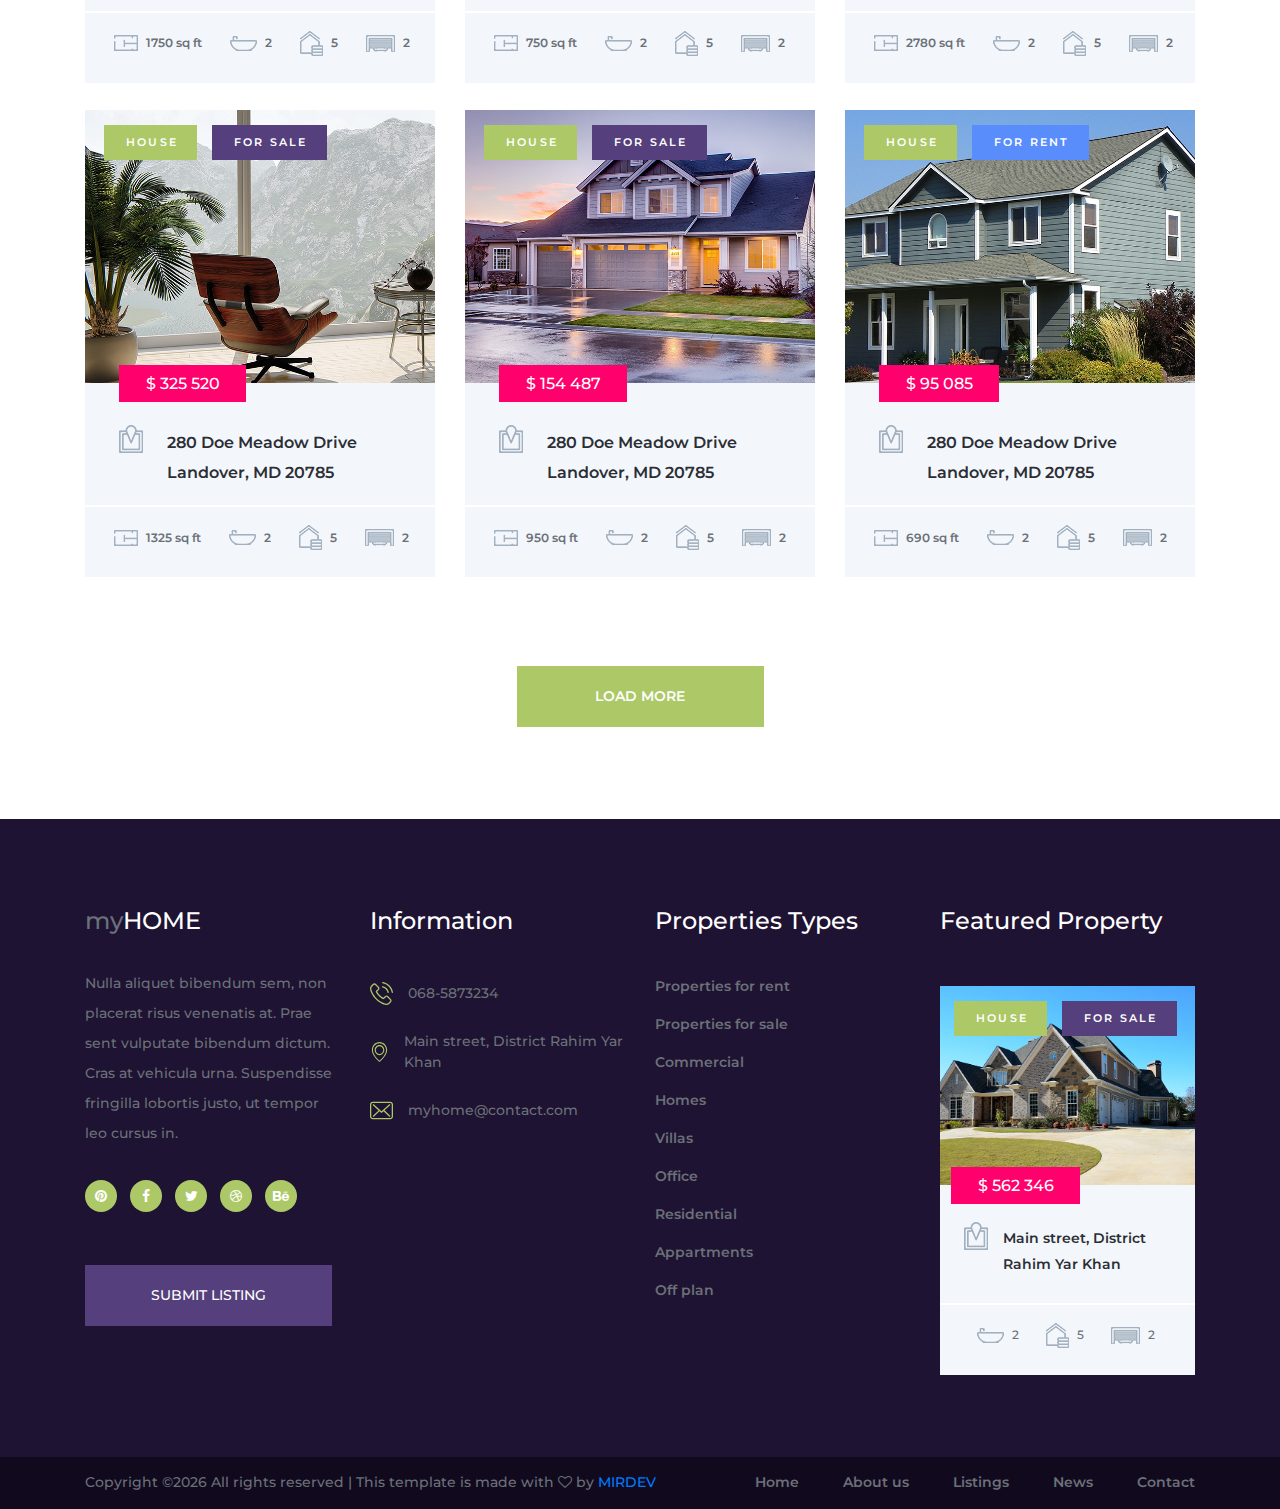
<file: listings.html>
<!DOCTYPE html>
<html lang="en">
<head>
<title>Listings</title>
<meta charset="utf-8">
<meta http-equiv="X-UA-Compatible" content="IE=edge">
<meta name="description" content="myHOME - real estate template project">
<meta name="viewport" content="width=device-width, initial-scale=1">
<link rel="stylesheet" type="text/css" href="styles/bootstrap-4.1.2/bootstrap.min.css">
<link href="plugins/font-awesome-4.7.0/css/font-awesome.min.css" rel="stylesheet" type="text/css">
<link rel="stylesheet" type="text/css" href="plugins/OwlCarousel2-2.3.4/owl.carousel.css">
<link rel="stylesheet" type="text/css" href="plugins/OwlCarousel2-2.3.4/owl.theme.default.css">
<link rel="stylesheet" type="text/css" href="plugins/OwlCarousel2-2.3.4/animate.css">
<link rel="stylesheet" type="text/css" href="styles/style.css">
<link rel="stylesheet" type="text/css" href="styles/responsive.css">
<link rel="stylesheet" type="text/css" href="styles/listings.css">
<link rel="stylesheet" type="text/css" href="styles/listings_responsive.css">
</head>
<body>

<div class="super_container">
	<div class="super_overlay"></div>
	
	<!-- Header -->

	<header class="header">
		
		<!-- Header Bar -->
		<div class="header_bar d-flex flex-row align-items-center justify-content-start">
			<div class="header_list">
				<ul class="d-flex flex-row align-items-center justify-content-start">
					<!-- Phone -->
					<li class="d-flex flex-row align-items-center justify-content-start">
						<div><img src="images/phone-call.svg" alt=""></div>
						<span>068-5873234</span>
					</li>
					<!-- Address -->
					<li class="d-flex flex-row align-items-center justify-content-start">
						<div><img src="images/placeholder.svg" alt=""></div>
						<span>Main street, District Rahim Yar Khan</span>
					</li>
					<!-- Email -->
					<li class="d-flex flex-row align-items-center justify-content-start">
						<div><img src="images/envelope.svg" alt=""></div>
						<span>myhome@contact.com</span>
					</li>
				</ul>
			</div>
			<div class="ml-auto d-flex flex-row align-items-center justify-content-start">
				<div class="social">
					<ul class="d-flex flex-row align-items-center justify-content-start">
						<li><a href="#"><i class="fa fa-pinterest" aria-hidden="true"></i></a></li>
						<li><a href="#"><i class="fa fa-facebook" aria-hidden="true"></i></a></li>
						<li><a href="#"><i class="fa fa-twitter" aria-hidden="true"></i></a></li>
						<li><a href="#"><i class="fa fa-dribbble" aria-hidden="true"></i></a></li>
						<li><a href="#"><i class="fa fa-behance" aria-hidden="true"></i></a></li>
					</ul>
				</div>
				<div class="log_reg d-flex flex-row align-items-center justify-content-start">
					<ul class="d-flex flex-row align-items-start justify-content-start">
						<li><a href="#">Login</a></li>
						<li><a href="#">Register</a></li>
					</ul>
				</div>
			</div>
		</div>

		<!-- Header Content -->
		<div class="header_content d-flex flex-row align-items-center justify-content-start">
			<div class="logo"><a href="index.html">my<span>home</span></a></div>
			<nav class="main_nav">
				<ul class="d-flex flex-row align-items-start justify-content-start">
					<li><a href="index.html">Home</a></li>
					<li><a href="about.html">About us</a></li>
					<li class="active"><a href="listings.html">Listings</a></li>
					<li><a href="blog.html">News</a></li>
					<li><a href="contact.html">Contact</a></li>
				</ul>
			</nav>
			<div class="submit ml-auto"><a href="#">submit listing</a></div>
			<div class="hamburger ml-auto"><i class="fa fa-bars" aria-hidden="true"></i></div>
		</div>

	</header>

	<!-- Menu -->

	<div class="menu text-right">
		<div class="menu_close"><i class="fa fa-times" aria-hidden="true"></i></div>
		<div class="menu_log_reg">
			<div class="log_reg d-flex flex-row align-items-center justify-content-end">
				<ul class="d-flex flex-row align-items-start justify-content-start">
					<li><a href="#">Login</a></li>
					<li><a href="#">Register</a></li>
				</ul>
			</div>
			<nav class="menu_nav">
				<ul>
					<li><a href="index.html">Home</a></li>
					<li><a href="about.html">About us</a></li>
					<li><a href="listings.html">Listings</a></li>
					<li><a href="blog.html">News</a></li>
					<li><a href="contact.html">Contact</a></li>
				</ul>
			</nav>
		</div>
	</div>

	<!-- Home -->

	<div class="home">
		<div class="parallax_background parallax-window" data-parallax="scroll" data-image-src="images/listings.jpg" data-speed="0.8"></div>
		<div class="container">
			<div class="row">
				<div class="col">
					<div class="home_content text-center">
						<div class="home_title">Listings</div>
					</div>
				</div>
			</div>
		</div>
	</div>



	<!-- Search -->

	<div class="search">
		<div class="container">
			<div class="row">
				<div class="col">
					<div class="search_container">
						<div class="search_form_container">
							<form action="#" class="search_form" id="search_form">
								<div class="d-flex flex-lg-row flex-column align-items-start justify-content-lg-between justify-content-start">
									<div class="search_inputs d-flex flex-lg-row flex-column align-items-start justify-content-lg-between justify-content-start">
										<input type="text" class="search_input" placeholder="Property type" required="required">
										<input type="text" class="search_input" placeholder="No rooms" required="required">
										<input type="text" class="search_input" placeholder="Location" required="required">
									</div>
									<button class="search_button">submit listing</button>
								</div>
							</form>
						</div>
						<div class="extra_search_buttons d-flex flex-row align-items-start justify-content-start">
							<div class="extra_search_button search_button_1"><a href="#">Detailed Search</a></div>
							<div class="extra_search_button search_button_2"><a href="#">Show Map</a></div>
						</div>
					</div>
				</div>
			</div>
		</div>
	</div>


	<!-- Listings -->

	<div class="listings">
		<div class="container">
			<div class="row">
				<div class="col">
					
					<!-- Sorting -->
					<div class="sorting d-flex flex-md-row flex-column align-items-start justify-content-start">
						
						<!-- Tags -->
						<div class="listing_tags">
							<ul class="d-flex flex-row align-items-start justify-content-start flex-wrap">
								<li><a href="#">2 beds<span>x</span></a></li>
								<li><a href="#">2 baths<span>x</span></a></li>
								<li><a href="#">garage<span>x</span></a></li>
								<li><a href="#">swimming pool<span>x</span></a></li>
								<li><a href="#">patio<span>x</span></a></li>
								<li><a href="#">heated floors<span>x</span></a></li>
								<li><a href="#">garden<span>x</span></a></li>
							</ul>
						</div>

						<!-- Sort -->
						<div class="sorting_container">
							<div class="sort">
								<span>Sort By</span>
								<ul>
									<li class="sorting_button" data-isotope-option='{ "sortBy": "original-order" }'>Default</li>
									<li class="sorting_button" data-isotope-option='{ "sortBy": "price" }'>Price</li>
									<li class="sorting_button" data-isotope-option='{ "sortBy": "area" }'>Area</li>
								</ul>
							</div>
						</div>

					</div>

					<!-- Listings Container -->
					<div class="listings_container">
						
						<!-- Listing -->
						<div class="listing_box house sale">
							<div class="listing">
								<div class="listing_image">
									<div class="listing_image_container">
										<img src="images/listing_1.jpg" alt="">
									</div>
									<div class="tags d-flex flex-row align-items-start justify-content-start flex-wrap">
										<div class="tag tag_house"><a href="listings.html">house</a></div>
										<div class="tag tag_sale"><a href="listings.html">for sale</a></div>
									</div>
									<div class="tag_price listing_price">$ 217 346</div>
								</div>
								<div class="listing_content">
									<div class="prop_location listing_location d-flex flex-row align-items-start justify-content-start">
										<img src="images/icon_1.png" alt="">
										<a href="single.html">280 Doe Meadow Drive Landover, MD 20785</a>
									</div>
									<div class="listing_info">
										<ul class="d-flex flex-row align-items-center justify-content-start flex-wrap">
											<li class="property_area d-flex flex-row align-items-center justify-content-start">
												<img src="images/icon_2.png" alt="">
												<span>2500 sq ft</span>
											</li>
											<li class="d-flex flex-row align-items-center justify-content-start">
												<img src="images/icon_3.png" alt="">
												<span>2</span>
											</li>
											<li class="d-flex flex-row align-items-center justify-content-start">
												<img src="images/icon_4.png" alt="">
												<span>5</span>
											</li>
											<li class="d-flex flex-row align-items-center justify-content-start">
												<img src="images/icon_5.png" alt="">
												<span>2</span>
											</li>
										</ul>
									</div>
								</div>
							</div>
						</div>

						<!-- Listing -->
						<div class="listing_box house sale">
							<div class="listing">
								<div class="listing_image">
									<div class="listing_image_container">
										<img src="images/listing_2.jpg" alt="">
									</div>
									<div class="tags d-flex flex-row align-items-start justify-content-start flex-wrap">
										<div class="tag tag_house"><a href="listings.html">house</a></div>
										<div class="tag tag_rent"><a href="listings.html">for rent</a></div>
									</div>
									<div class="tag_price listing_price">$ 515 957</div>
								</div>
								<div class="listing_content">
									<div class="prop_location listing_location d-flex flex-row align-items-start justify-content-start">
										<img src="images/icon_1.png" alt="">
										<a href="single.html">4812 Haul Road Saint Paul, MN 55102</a>
									</div>
									<div class="listing_info">
										<ul class="d-flex flex-row align-items-center justify-content-start flex-wrap">
											<li class="property_area d-flex flex-row align-items-center justify-content-start">
												<img src="images/icon_2.png" alt="">
												<span>1234 sq ft</span>
											</li>
											<li class="d-flex flex-row align-items-center justify-content-start">
												<img src="images/icon_3.png" alt="">
												<span>2</span>
											</li>
											<li class="d-flex flex-row align-items-center justify-content-start">
												<img src="images/icon_4.png" alt="">
												<span>5</span>
											</li>
											<li class="d-flex flex-row align-items-center justify-content-start">
												<img src="images/icon_5.png" alt="">
												<span>2</span>
											</li>
										</ul>
									</div>
								</div>
							</div>
						</div>

						<!-- Listing -->
						<div class="listing_box house sale">
							<div class="listing">
								<div class="listing_image">
									<div class="listing_image_container">
										<img src="images/listing_3.jpg" alt="">
									</div>
									<div class="tags d-flex flex-row align-items-start justify-content-start flex-wrap">
										<div class="tag tag_house"><a href="listings.html">house</a></div>
										<div class="tag tag_sale"><a href="listings.html">for sale</a></div>
									</div>
									<div class="tag_price listing_price">$ 375 255</div>
								</div>
								<div class="listing_content">
									<div class="prop_location listing_location d-flex flex-row align-items-start justify-content-start">
										<img src="images/icon_1.png" alt="">
										<a href="single.html">4067 Wolf Pen Road Mountain View, CA 94041</a>
									</div>
									<div class="listing_info">
										<ul class="d-flex flex-row align-items-center justify-content-start flex-wrap">
											<li class="property_area d-flex flex-row align-items-center justify-content-start">
												<img src="images/icon_2.png" alt="">
												<span>2000 sq ft</span>
											</li>
											<li class="d-flex flex-row align-items-center justify-content-start">
												<img src="images/icon_3.png" alt="">
												<span>2</span>
											</li>
											<li class="d-flex flex-row align-items-center justify-content-start">
												<img src="images/icon_4.png" alt="">
												<span>5</span>
											</li>
											<li class="d-flex flex-row align-items-center justify-content-start">
												<img src="images/icon_5.png" alt="">
												<span>2</span>
											</li>
										</ul>
									</div>
								</div>
							</div>
						</div>

						<!-- Listing -->
						<div class="listing_box house sale">
							<div class="listing">
								<div class="listing_image">
									<div class="listing_image_container">
										<img src="images/listing_4.jpg" alt="">
									</div>
									<div class="tags d-flex flex-row align-items-start justify-content-start flex-wrap">
										<div class="tag tag_house"><a href="listings.html">house</a></div>
										<div class="tag tag_rent"><a href="listings.html">for rent</a></div>
									</div>
									<div class="tag_price listing_price">$ 122 350</div>
								</div>
								<div class="listing_content">
									<div class="prop_location listing_location d-flex flex-row align-items-start justify-content-start">
										<img src="images/icon_1.png" alt="">
										<a href="single.html">280 Doe Meadow Drive Landover, MD 20785</a>
									</div>
									<div class="listing_info">
										<ul class="d-flex flex-row align-items-center justify-content-start flex-wrap">
											<li class="property_area d-flex flex-row align-items-center justify-content-start">
												<img src="images/icon_2.png" alt="">
												<span>1750 sq ft</span>
											</li>
											<li class="d-flex flex-row align-items-center justify-content-start">
												<img src="images/icon_3.png" alt="">
												<span>2</span>
											</li>
											<li class="d-flex flex-row align-items-center justify-content-start">
												<img src="images/icon_4.png" alt="">
												<span>5</span>
											</li>
											<li class="d-flex flex-row align-items-center justify-content-start">
												<img src="images/icon_5.png" alt="">
												<span>2</span>
											</li>
										</ul>
									</div>
								</div>
							</div>
						</div>

						<!-- Listing -->
						<div class="listing_box house sale">
							<div class="listing">
								<div class="listing_image">
									<div class="listing_image_container">
										<img src="images/listing_5.jpg" alt="">
									</div>
									<div class="tags d-flex flex-row align-items-start justify-content-start flex-wrap">
										<div class="tag tag_house"><a href="listings.html">house</a></div>
										<div class="tag tag_rent"><a href="listings.html">for rent</a></div>
									</div>
									<div class="tag_price listing_price">$ 59 251</div>
								</div>
								<div class="listing_content">
									<div class="prop_location listing_location d-flex flex-row align-items-start justify-content-start">
										<img src="images/icon_1.png" alt="">
										<a href="single.html">280 Doe Meadow Drive Landover, MD 20785</a>
									</div>
									<div class="listing_info">
										<ul class="d-flex flex-row align-items-center justify-content-start flex-wrap">
											<li class="property_area d-flex flex-row align-items-center justify-content-start">
												<img src="images/icon_2.png" alt="">
												<span>750 sq ft</span>
											</li>
											<li class="d-flex flex-row align-items-center justify-content-start">
												<img src="images/icon_3.png" alt="">
												<span>2</span>
											</li>
											<li class="d-flex flex-row align-items-center justify-content-start">
												<img src="images/icon_4.png" alt="">
												<span>5</span>
											</li>
											<li class="d-flex flex-row align-items-center justify-content-start">
												<img src="images/icon_5.png" alt="">
												<span>2</span>
											</li>
										</ul>
									</div>
								</div>
							</div>
						</div>

						<!-- Listing -->
						<div class="listing_box house sale">
							<div class="listing">
								<div class="listing_image">
									<div class="listing_image_container">
										<img src="images/listing_6.jpg" alt="">
									</div>
									<div class="tags d-flex flex-row align-items-start justify-content-start flex-wrap">
										<div class="tag tag_house"><a href="listings.html">house</a></div>
										<div class="tag tag_sale"><a href="listings.html">for sale</a></div>
									</div>
									<div class="tag_price listing_price">$ 715 114</div>
								</div>
								<div class="listing_content">
									<div class="prop_location listing_location d-flex flex-row align-items-start justify-content-start">
										<img src="images/icon_1.png" alt="">
										<a href="single.html">280 Doe Meadow Drive Landover, MD 20785</a>
									</div>
									<div class="listing_info">
										<ul class="d-flex flex-row align-items-center justify-content-start flex-wrap">
											<li class="property_area d-flex flex-row align-items-center justify-content-start">
												<img src="images/icon_2.png" alt="">
												<span>2780 sq ft</span>
											</li>
											<li class="d-flex flex-row align-items-center justify-content-start">
												<img src="images/icon_3.png" alt="">
												<span>2</span>
											</li>
											<li class="d-flex flex-row align-items-center justify-content-start">
												<img src="images/icon_4.png" alt="">
												<span>5</span>
											</li>
											<li class="d-flex flex-row align-items-center justify-content-start">
												<img src="images/icon_5.png" alt="">
												<span>2</span>
											</li>
										</ul>
									</div>
								</div>
							</div>
						</div>

						<!-- Listing -->
						<div class="listing_box house sale">
							<div class="listing">
								<div class="listing_image">
									<div class="listing_image_container">
										<img src="images/listing_7.jpg" alt="">
									</div>
									<div class="tags d-flex flex-row align-items-start justify-content-start flex-wrap">
										<div class="tag tag_house"><a href="listings.html">house</a></div>
										<div class="tag tag_sale"><a href="listings.html">for sale</a></div>
									</div>
									<div class="tag_price listing_price">$ 325 520</div>
								</div>
								<div class="listing_content">
									<div class="prop_location listing_location d-flex flex-row align-items-start justify-content-start">
										<img src="images/icon_1.png" alt="">
										<a href="single.html">280 Doe Meadow Drive Landover, MD 20785</a>
									</div>
									<div class="listing_info">
										<ul class="d-flex flex-row align-items-center justify-content-start flex-wrap">
											<li class="property_area d-flex flex-row align-items-center justify-content-start">
												<img src="images/icon_2.png" alt="">
												<span>1325 sq ft</span>
											</li>
											<li class="d-flex flex-row align-items-center justify-content-start">
												<img src="images/icon_3.png" alt="">
												<span>2</span>
											</li>
											<li class="d-flex flex-row align-items-center justify-content-start">
												<img src="images/icon_4.png" alt="">
												<span>5</span>
											</li>
											<li class="d-flex flex-row align-items-center justify-content-start">
												<img src="images/icon_5.png" alt="">
												<span>2</span>
											</li>
										</ul>
									</div>
								</div>
							</div>
						</div>

						<!-- Listing -->
						<div class="listing_box house sale">
							<div class="listing">
								<div class="listing_image">
									<div class="listing_image_container">
										<img src="images/listing_8.jpg" alt="">
									</div>
									<div class="tags d-flex flex-row align-items-start justify-content-start flex-wrap">
										<div class="tag tag_house"><a href="listings.html">house</a></div>
										<div class="tag tag_sale"><a href="listings.html">for sale</a></div>
									</div>
									<div class="tag_price listing_price">$ 154 487</div>
								</div>
								<div class="listing_content">
									<div class="prop_location listing_location d-flex flex-row align-items-start justify-content-start">
										<img src="images/icon_1.png" alt="">
										<a href="single.html">280 Doe Meadow Drive Landover, MD 20785</a>
									</div>
									<div class="listing_info">
										<ul class="d-flex flex-row align-items-center justify-content-start flex-wrap">
											<li class="property_area d-flex flex-row align-items-center justify-content-start">
												<img src="images/icon_2.png" alt="">
												<span>950 sq ft</span>
											</li>
											<li class="d-flex flex-row align-items-center justify-content-start">
												<img src="images/icon_3.png" alt="">
												<span>2</span>
											</li>
											<li class="d-flex flex-row align-items-center justify-content-start">
												<img src="images/icon_4.png" alt="">
												<span>5</span>
											</li>
											<li class="d-flex flex-row align-items-center justify-content-start">
												<img src="images/icon_5.png" alt="">
												<span>2</span>
											</li>
										</ul>
									</div>
								</div>
							</div>
						</div>

						<!-- Listing -->
						<div class="listing_box house sale">
							<div class="listing">
								<div class="listing_image">
									<div class="listing_image_container">
										<img src="images/listing_9.jpg" alt="">
									</div>
									<div class="tags d-flex flex-row align-items-start justify-content-start flex-wrap">
										<div class="tag tag_house"><a href="listings.html">house</a></div>
										<div class="tag tag_rent"><a href="listings.html">for rent</a></div>
									</div>
									<div class="tag_price listing_price">$ 95 085</div>
								</div>
								<div class="listing_content">
									<div class="prop_location listing_location d-flex flex-row align-items-start justify-content-start">
										<img src="images/icon_1.png" alt="">
										<a href="single.html">280 Doe Meadow Drive Landover, MD 20785</a>
									</div>
									<div class="listing_info">
										<ul class="d-flex flex-row align-items-center justify-content-start flex-wrap">
											<li class="property_area d-flex flex-row align-items-center justify-content-start">
												<img src="images/icon_2.png" alt="">
												<span>690 sq ft</span>
											</li>
											<li class="d-flex flex-row align-items-center justify-content-start">
												<img src="images/icon_3.png" alt="">
												<span>2</span>
											</li>
											<li class="d-flex flex-row align-items-center justify-content-start">
												<img src="images/icon_4.png" alt="">
												<span>5</span>
											</li>
											<li class="d-flex flex-row align-items-center justify-content-start">
												<img src="images/icon_5.png" alt="">
												<span>2</span>
											</li>
										</ul>
									</div>
								</div>
							</div>
						</div>

					</div>
					<div class="load_more">
						<div class="button ml-auto mr-auto"><a href="#">load more</a></div>
					</div>
				</div>
			</div>
		</div>
	</div>





	<!-- Footer -->

	<footer class="footer">
		<div class="footer_content">
			<div class="container">
				<div class="row">
					
					<!-- Footer Column -->
					<div class="col-xl-3 col-lg-6 footer_col">
						<div class="footer_about">
							<div class="footer_logo"><a href="#">my<span>home</span></a></div>
							<div class="footer_text">
								<p>Nulla aliquet bibendum sem, non placerat risus venenatis at. Prae sent vulputate bibendum dictum. Cras at vehicula urna. Suspendisse fringilla lobortis justo, ut tempor leo cursus in.</p>
							</div>
							<div class="social">
								<ul class="d-flex flex-row align-items-center justify-content-start">
									<li><a href="#"><i class="fa fa-pinterest" aria-hidden="true"></i></a></li>
									<li><a href="#"><i class="fa fa-facebook" aria-hidden="true"></i></a></li>
									<li><a href="#"><i class="fa fa-twitter" aria-hidden="true"></i></a></li>
									<li><a href="#"><i class="fa fa-dribbble" aria-hidden="true"></i></a></li>
									<li><a href="#"><i class="fa fa-behance" aria-hidden="true"></i></a></li>
								</ul>
							</div>
							<div class="footer_submit"><a href="#">submit listing</a></div>
						</div>
					</div>

					<!-- Footer Column -->
					<div class="col-xl-3 col-lg-6 footer_col">
						<div class="footer_column">
							<div class="footer_title">Information</div>
							<div class="footer_info">
								<ul>
									<!-- Phone -->
									<li class="d-flex flex-row align-items-center justify-content-start">
										<div><img src="images/phone-call.svg" alt=""></div>
										<span>068-5873234</span>
									</li>
									<!-- Address -->
									<li class="d-flex flex-row align-items-center justify-content-start">
										<div><img src="images/placeholder.svg" alt=""></div>
										<span>Main street, District Rahim Yar Khan</span>
									</li>
									<!-- Email -->
									<li class="d-flex flex-row align-items-center justify-content-start">
										<div><img src="images/envelope.svg" alt=""></div>
										<span>myhome@contact.com</span>
									</li>
								</ul>
							</div>
						</div>
					</div>

					<!-- Footer Column -->
					<div class="col-xl-3 col-lg-6 footer_col">
						<div class="footer_links">
							<div class="footer_title">Properties Types</div>
							<ul>
								<li><a href="#">Properties for rent</a></li>
								<li><a href="#">Properties for sale</a></li>
								<li><a href="#">Commercial</a></li>
								<li><a href="#">Homes</a></li>
								<li><a href="#">Villas</a></li>
								<li><a href="#">Office</a></li>
								<li><a href="#">Residential</a></li>
								<li><a href="#">Appartments</a></li>
								<li><a href="#">Off plan</a></li>
							</ul>
						</div>
					</div>

					<!-- Footer Column -->
					<div class="col-xl-3 col-lg-6 footer_col">
						<div class="footer_title">Featured Property</div>
						<div class="listing_small">
							<div class="listing_small_image">
								<div>
									<img src="images/listing_1.jpg" alt="">
								</div>
								<div class="listing_small_tags d-flex flex-row align-items-start justify-content-start flex-wrap">
									<div class="listing_small_tag tag_house"><a href="listings.html">house</a></div>
									<div class="listing_small_tag tag_sale"><a href="listings.html">for sale</a></div>
								</div>
								<div class="listing_small_price">$ 562 346</div>
							</div>
							<div class="listing_small_content">
								<div class="listing_small_location d-flex flex-row align-items-start justify-content-start">
									<img src="images/icon_1.png" alt="">
									<a href="single.html">Main street, District Rahim Yar Khan</a>
								</div>
								<div class="listing_small_info">
									<ul class="d-flex flex-row align-items-center justify-content-start flex-wrap">
										<li class="d-flex flex-row align-items-center justify-content-start">
											<img src="images/icon_3.png" alt="">
											<span>2</span>
										</li>
										<li class="d-flex flex-row align-items-center justify-content-start">
											<img src="images/icon_4.png" alt="">
											<span>5</span>
										</li>
										<li class="d-flex flex-row align-items-center justify-content-start">
											<img src="images/icon_5.png" alt="">
											<span>2</span>
										</li>
									</ul>
								</div>
							</div>
						</div>
					</div>

				</div>
			</div>
		</div>
		<div class="footer_bar">
			<div class="container">
				<div class="row">
					<div class="col">
						<div class="footer_bar_content d-flex flex-md-row flex-column align-items-md-center align-items-start justify-content-start">
							<div class="copyright order-md-1 order-2">
Copyright &copy;<script>document.write(new Date().getFullYear());</script> All rights reserved | This template is made with <i class="fa fa-heart-o" aria-hidden="true"></i> by <a href="#" target="_blank">MIRDEV</a></div>
							<nav class="footer_nav order-md-2 order-1 ml-md-auto">
								<ul class="d-flex flex-md-row flex-column align-items-md-center align-items-start justify-content-start">
									<li><a href="index.html">Home</a></li>
									<li><a href="about.html">About us</a></li>
									<li><a href="listings.html">Listings</a></li>
									<li><a href="blog.html">News</a></li>
									<li><a href="contact.html">Contact</a></li>
								</ul>
							</nav>
						</div>
					</div>
				</div>
			</div>
		</div>
	</footer>
</div>

<script src="js/jquery-3.3.1.min.js"></script>
<script src="styles/bootstrap-4.1.2/popper.js"></script>
<script src="styles/bootstrap-4.1.2/bootstrap.min.js"></script>
<script src="plugins/greensock/TweenMax.min.js"></script>
<script src="plugins/greensock/TimelineMax.min.js"></script>
<script src="plugins/scrollmagic/ScrollMagic.min.js"></script>
<script src="plugins/greensock/animation.gsap.min.js"></script>
<script src="plugins/greensock/ScrollToPlugin.min.js"></script>
<script src="plugins/OwlCarousel2-2.3.4/owl.carousel.js"></script>
<script src="plugins/easing/easing.js"></script>
<script src="plugins/progressbar/progressbar.min.js"></script>
<script src="plugins/parallax-js-master/parallax.min.js"></script>
<script src="plugins/Isotope/isotope.pkgd.min.js"></script>
<script src="js/listings.js"></script>
</body>
</html>
</file>
<file: styles/style.css>
@charset "utf-8";
/* CSS Document */

/******************************

[Table of Contents]

1. Fonts
2. Body and some general stuff
3. Header
4. Menu
5. Home
6. Search
7. Featured
8. Map Section
9. Hot Deal
10. Testimonials
11. Footer


******************************/

/***********
1. Fonts
***********/

@import url('https://fonts.googleapis.com/css?family=Montserrat:300,400,500,600,700,800,900');

/*********************************
2. Body and some general stuff
*********************************/

*
{
	margin: 0;
	padding: 0;
	-webkit-font-smoothing: antialiased;
	-webkit-text-shadow: rgba(0,0,0,.01) 0 0 1px;
	text-shadow: rgba(0,0,0,.01) 0 0 1px;
}
body
{
	font-family: 'Montserrat', sans-serif;
	font-size: 14px;
	font-weight: 400;
	background: #FFFFFF;
	color: #2b2e35;
}
div
{
	display: block;
	position: relative;
	-webkit-box-sizing: border-box;
    -moz-box-sizing: border-box;
    box-sizing: border-box;
}
ul
{
	list-style: none;
	margin-bottom: 0px;
}
p
{
	font-family: 'Montserrat', sans-serif;
	font-size: 14px;
	line-height: 2.1435;
	font-weight: 500;
	color: #a2b0bf;
	-webkit-font-smoothing: antialiased;
	-webkit-text-shadow: rgba(0,0,0,.01) 0 0 1px;
	text-shadow: rgba(0,0,0,.01) 0 0 1px;
}
p a
{
	display: inline;
	position: relative;
	color: inherit;
	border-bottom: solid 1px #ffa07f;
	-webkit-transition: all 200ms ease;
	-moz-transition: all 200ms ease;
	-ms-transition: all 200ms ease;
	-o-transition: all 200ms ease;
	transition: all 200ms ease;
}
p:last-of-type
{
	margin-bottom: 0;
}
a
{
	-webkit-transition: all 200ms ease;
	-moz-transition: all 200ms ease;
	-ms-transition: all 200ms ease;
	-o-transition: all 200ms ease;
	transition: all 200ms ease;
}
a, a:hover, a:visited, a:active, a:link
{
	text-decoration: none;
	-webkit-font-smoothing: antialiased;
	-webkit-text-shadow: rgba(0,0,0,.01) 0 0 1px;
	text-shadow: rgba(0,0,0,.01) 0 0 1px;
}
p a:active
{
	position: relative;
	color: #FF6347;
}
p a:hover
{
	color: #FFFFFF;
	background: #ffa07f;
}
p a:hover::after
{
	opacity: 0.2;
}
::selection
{
	background: #adc867;
	color: #ffffff;
}
p::selection
{
	
}
h1{font-size: 48px;}
h2{font-size: 36px;}
h3{font-size: 24px;}
h4{font-size: 18px;}
h5{font-size: 14px;}
h1, h2, h3, h4, h5, h6
{
	font-family: 'Montserrat', sans-serif;
	-webkit-font-smoothing: antialiased;
	-webkit-text-shadow: rgba(0,0,0,.01) 0 0 1px;
	text-shadow: rgba(0,0,0,.01) 0 0 1px;
	line-height: 1.2;
	color: #2b2e35;
}
h1::selection, 
h2::selection, 
h3::selection, 
h4::selection, 
h5::selection, 
h6::selection
{
	
}
img
{
	max-width: 100%;
}
button:active
{
	outline: none;
}
.form-control
{
	color: #db5246;
}
section
{
	display: block;
	position: relative;
	box-sizing: border-box;
}
.clear
{
	clear: both;
}
.clearfix::before, .clearfix::after
{
	content: "";
	display: table;
}
.clearfix::after
{
	clear: both;
}
.clearfix
{
	zoom: 1;
}
.float_left
{
	float: left;
}
.float_right
{
	float: right;
}
.trans_200
{
	-webkit-transition: all 200ms ease;
	-moz-transition: all 200ms ease;
	-ms-transition: all 200ms ease;
	-o-transition: all 200ms ease;
	transition: all 200ms ease;
}
.trans_300
{
	-webkit-transition: all 300ms ease;
	-moz-transition: all 300ms ease;
	-ms-transition: all 300ms ease;
	-o-transition: all 300ms ease;
	transition: all 300ms ease;
}
.trans_400
{
	-webkit-transition: all 400ms ease;
	-moz-transition: all 400ms ease;
	-ms-transition: all 400ms ease;
	-o-transition: all 400ms ease;
	transition: all 400ms ease;
}
.trans_500
{
	-webkit-transition: all 500ms ease;
	-moz-transition: all 500ms ease;
	-ms-transition: all 500ms ease;
	-o-transition: all 500ms ease;
	transition: all 500ms ease;
}
.fill_height
{
	height: 100%;
}
.super_container
{
	width: 100%;
	overflow: hidden;
}
.prlx_parent
{
	overflow: hidden;
}
.prlx
{
	height: 130% !important;
}
.parallax-window
{
    min-height: 400px;
    background: transparent;
}
.parallax_background
{
	position: absolute;
	top: 0;
	left: 0;
	width: 100%;
	height: 100%;
}
.background_image
{
	position: absolute;
	top: 0;
	left: 0;
	width: 100%;
	height: 100%;
	background-repeat: no-repeat;
	background-size: cover;
	background-position: center center;
}
.nopadding
{
	padding: 0px !important;
}
.owl-carousel,
.owl-carousel .owl-stage-outer,
.owl-carousel .owl-stage,
.owl-carousel .owl-item
{
	height: 100%;
}
.slide
{
	height: 100%;
}
.section_subtitle
{
	font-size: 14px;
	font-weight: 600;
	color: #bdc4d4;
	letter-spacing: 0.2em;
	text-transform: uppercase;
	line-height: 0.75;
}
.section_title
{
	margin-top: 13px;
}
.section_title h1
{
	font-weight: 600;
}
.super_overlay
{
	position: fixed;
	top: 0;
	left: 0;
	width: 100vw;
	height: 100vw;
	background: rgba(255,255,255,0.8);
	z-index: 101;
	opacity: 0;
	visibility: hidden;
	-webkit-transition: all 400ms ease;
	-moz-transition: all 400ms ease;
	-ms-transition: all 400ms ease;
	-o-transition: all 400ms ease;
	transition: all 400ms ease;
}
.super_overlay.active
{
	opacity: 1;
	visibility: visible;
}



/*******Header******/
.header{
	position: fixed;
	top: 0;
	left: 0;
	width: 100%;
	background: #ffffff;
	z-index: 100;
	-webkit-transition: all 600ms ease;
	-moz-transition: all 600ms ease;
	-ms-transition: all 600ms ease;
	-o-transition: all 600ms ease;
	transition: all 600ms ease;
}
.header.scrolled
{
	top: -55px;
	box-shadow: 0px 15px 25px rgba(0,0,0,0.085);
}
.header_bar{
	width: 100%;
	height: 55px;
	background: #55407d;
	padding-left: 64px;
	padding-right: 62px;
}
.header_list ul li{
	text-align: center;
}
.header_list ul li:not(:last-of-type){
	margin-right: 49px;
}
.header_list ul li > div{
	width: 23px;
	height: 23px;
}
.header_list ul li > div > img{
	max-width: 100%;
	max-height: 100%;
	vertical-align: unset;
}
.header_list ul li span{
	font-size: 14px;
	font-weight: 500;
	color: #ffffff;
	margin-left: 13px;
}
.social ul li{
	width: 32px;
	height: 32px;
	background: #adc867;
	text-align: center;
	border-radius: 50%;
	-webkit-transition: all 200ms ease;
	-moz-transition: all 200ms ease;
	-ms-transition: all 200ms ease;
	-o-transition: all 200ms ease;
	transition: all 200ms ease;
	list-style: none;
}
.social ul li:not(:last-of-type){
	margin-right: 13px;
}
.social ul li a{
	display: block;
	height: 100%;
	line-height: 32px;
}
.social ul li a i{
	font-size: 14px;
	color: #ffffff;
	-webkit-transition: all 200ms ease;
	-moz-transition: all 200ms ease;
	-ms-transition: all 200ms ease;
	-o-transition: all 200ms ease;
	transition: all 200ms ease;
}
.social ul li:hover
{
	box-shadow: 0px 5px 10px rgba(173,200,103,0.2);
	-webkit-transform: scale(1.1);
	-moz-transform: scale(1.1);
	-ms-transform: scale(1.1);
	-o-transform: scale(1.1);
	transform: scale(1.1);
}
.log_reg
{
	margin-left: 48px;
}
.log_reg ul li
{
	position: relative;
	list-style: none;
}
.log_reg ul li:not(:last-of-type)::after
{
	display: inline-block;
	content: '/';
	font-size: 14px;
	font-weight: 500;
	color: #ffffff;
	margin-left: 6px;
	margin-right: 6px;
}
.log_reg ul li a
{
	font-size: 14px;
	font-weight: 500;
	color: #ffffff;
	text-transform: uppercase;
	text-decoration: none;
}
.log_reg ul li a:hover
{
	color: #adc867;
}
.header_content
{
	width: 100%;
	height: 61px;
	background: #ffffff;
	padding-left: 64px;
}
.logo
{

}
.logo a
{
	font-size: 24px;
	color: #6c7079;
	font-weight: 600;
	text-decoration: none;
}
.logo a span
{
	text-transform: uppercase;
	color: #2b2e35;
}
.main_nav
{
	height: 100%;
	margin-left: 133px;
}
.main_nav ul
{
	height: 100%;
}
.main_nav ul li
{
	position: relative;
	height: 100%;
	-webkit-transition: all 200ms ease;
	-moz-transition: all 200ms ease;
	-ms-transition: all 200ms ease;
	-o-transition: all 200ms ease;
	transition: all 200ms ease;
	list-style: none;
}
.main_nav ul li:not(:last-of-type)
{
	margin-right: 26px;
}
.main_nav ul li.active,
.main_nav ul li:hover
{
	background: #adc867;
}
.main_nav ul li a
{
	display: block;
	height: 100%;
	line-height: 61px;
	padding-left: 13px;
	padding-right: 13px;
	font-size: 16px;
	font-weight: 500;
	color: #2b2e35;
	text-decoration: none;
}
.main_nav ul li.active a
{
	color: #ffffff;
}
.main_nav ul li a:hover
{
	color: #ffffff;
}
.submit
{
	width: 247px;
	background: #adc867;
	height: 100%;
	text-align: center;
}
.submit a
{
	display: block;
	height: 100%;
	line-height: 61px;
	font-size: 14px;
	font-weight: 500;
	color: #ffffff;
	text-transform: uppercase;
	text-decoration: none;
}
.hamburger
{
	display: none;
	cursor: pointer;
}
.hamburger i
{
	font-size: 24px;
	color: #2b2e35;
	-webkit-transition: all 200ms ease;
	-moz-transition: all 200ms ease;
	-ms-transition: all 200ms ease;
	-o-transition: all 200ms ease;
	transition: all 200ms ease;
}
.hamburger:hover i
{
	color: #adc867;
}

/*********************************
4. Menu
*********************************/

.menu
{
	position: fixed;
	top: 0;
	right: -370px;
	width: 370px;
	height: 100vh;
	z-index: 102;
	background: #ffffff;
	padding-right: 30px;
	padding-top: 100px;
	-webkit-transition: all 400ms ease;
	-moz-transition: all 400ms ease;
	-ms-transition: all 400ms ease;
	-o-transition: all 400ms ease;
	transition: all 400ms ease;
}
.menu.active
{
	right: 0;
}
.menu_close
{
	position: absolute;
	top: 30px;
	right: 25px;
	padding: 5px;
	cursor: pointer;
}
.menu_close i
{
	font-size: 20px;
	color: #2b2e35;
	-webkit-transition: all 200ms ease;
	-moz-transition: all 200ms ease;
	-ms-transition: all 200ms ease;
	-o-transition: all 200ms ease;
	transition: all 200ms ease;
}
.menu_close:hover i
{
	color: #adc867;
}
.menu_log_reg
{
	display: inline-block;
}
.menu .log_reg
{
	border-bottom: solid 1px rgba(0,0,0,0.15);
}
.menu .log_reg ul li a
{
	color: #2b2e35;
	font-weight: 600;
}
.menu .log_reg ul li a:hover
{
	color: #adc867;
}
.menu .log_reg ul li:not(:last-of-type)::after
{
	color: #2b2e35;
	font-weight: 600;
}
.menu_nav
{
	margin-top: 42px;
}
.menu_nav ul li:not(:last-of-type)
{
	margin-bottom: 2px;
}
.menu_nav ul li a
{
	font-size: 28px;
	color: #2b2e35;
	font-weight: 600;
}
.menu_nav ul li a:hover
{
	color: #adc867;
}




/*********************************
5. Home
*********************************/

.home
{
	height: 947px;
	max-height: 100vh;
}
.home_slider_container
{
	width: 100%;
	height: 100%;
}
.home_container
{
	position: absolute;
	left: 0;
	top: 37.7%;
	width: 100%;
}
.home_content
{
	width: 423px;
	background: #1e1332;
	padding-left: 47px;
	padding-top: 41px;
	padding-bottom: 48px;
	padding-right: 50px;
}
.home_title h1
{
	font-size: 30px;
	font-weight: 500;
	color: #ffffff;
}
.home_price_tag
{
	display: inline-block;
	height: 30px;
	background: #adc867;
	text-align: center;
	line-height: 30px;
	font-size: 18px;
	font-weight: 500;
	color: #ffffff;
	padding-left: 12px;
	padding-right: 12px;
	margin-top: 10px;
	margin-left: 4px;
}
.home_slider_nav
{
	position: absolute;
	top: 52%;
	right: 63px;
	z-index: 1;
	width: 57px;
	height: 57px;
	border-radius: 50%;
	background: #adc867;
	text-align: center;
	cursor: pointer;
	-webkit-transition: all 200ms ease;
	-moz-transition: all 200ms ease;
	-ms-transition: all 200ms ease;
	-o-transition: all 200ms ease;
	transition: all 200ms ease;
}
.home_slider_nav:hover
{
	background: #1e1332;
}
.home_slider_nav i
{
	line-height: 57px;
	font-size: 24px;
	color: #ffffff;
}

/*********************************
6. Search
*********************************/

.search{
	background: transparent;
	z-index: 1;
}
.search_container{
	margin-top: -198px;
}
.search_title{
	display: inline-block;
	background: #adc867;
	height: 70px;
	font-size: 40px;
	font-weight: 500;
	color: #ffffff;
	padding-left: 23px;
	padding-right: 26px;
	line-height: 70px;
}
.search_form{
	display: block;
	background: rgba(85,64,125,0.67);
	padding-top: 18px;
	padding-bottom: 15px;
	padding-left: 23px;
	padding-right: 24px;
}
.search_inputs{
	width: calc(100% - 260px);
}
.search_input{
	width: calc((100% - 22px) / 3);
	height: 51px;
	padding-left: 27px;
	border:none;
	outline: none;
	background: #ffffff;
	color: #2b2e35;
	font-size: 16px;
	font-weight: 500;
}
.search_input::-webkit-input-placeholder{
	font-size: 14px;
	font-weight: 600;
	color: #2b2e35;
}
.search_input:-moz-placeholder
{
	font-size: 14px !important;
	font-weight: 600 !important;
	color: #2b2e35 !important;
}
.search_input::-moz-placeholder
{
	font-size: 14px !important;
	font-weight: 600 !important;
	color: #2b2e35 !important;
} 
.search_input:-ms-input-placeholder
{ 
	font-size: 14px !important;
	font-weight: 600 !important;
	color: #2b2e35 !important;
}
.search_input::input-placeholder
{
	font-size: 14px !important;
	font-weight: 600 !important;
	color: #2b2e35 !important;
}
.search_button
{
	width: 247px;
	height: 51px;
	background: #adc867;
	color: #ffffff;
	border: none;
	outline: none;
	cursor: pointer;
	font-size: 14px;
	font-weight: 500;
	text-transform: uppercase;
	-webkit-transition: all 200ms ease;
	-moz-transition: all 200ms ease;
	-ms-transition: all 200ms ease;
	-o-transition: all 200ms ease;
	transition: all 200ms ease;
}
.search_button:hover
{
	border: solid 2px #ffffff;
}



/*********************************
7. Featured
*********************************/


.section_subtitle{
	text-transform: uppercase;
	font-size: 14px;
	font-weight: 600;
	color: #bdc4d4;
	letter-spacing: 0.2em;
	line-height: 0.75;
}
.section_title{
	margin-top: 13px;
}
.section_title h1{
	font-weight: 600;
}
.featured
{
	padding-top: 92px;
	padding-bottom: 32px;
	background: #ffffff;
}
.featured_row
{
	margin-top: 72px;
}
.featured_row > div[class^='col']
{
	margin-bottom: 60px;
}
.listing
{
	background: #ffffff;
}
.listing_image
{
	z-index: 1;
}
.listing_image_container
{
	height: 100%;
	overflow: hidden;
}
.listing_image_container > img
{
	-webkit-transition: all 1600ms ease;
	-moz-transition: all 1600ms ease;
	-ms-transition: all 1600ms ease;
	-o-transition: all 1600ms ease;
	transition: all 1600ms ease;
	width: 100%;
}
.listing:hover .listing_image_container > img
{
	-webkit-transform: scale(1.2);
	-moz-transform: scale(1.2);
	-ms-transform: scale(1.2);
	-o-transform: scale(1.2);
	transform: scale(1.2);
}
.tags
{
	position: absolute;
	top: 15px;
	left: 19px;
}
.tag
{
	height: 35px;
	text-align: center;
	margin-bottom: 10px;
}
.tag:not(:last-child)
{
	margin-right: 15px;
}
.tag a
{
	display: block;
	height: 100%;
	font-size: 11px;
	font-weight: 600;
	color: #ffffff;
	text-transform: uppercase;
	padding-left: 22px;
	padding-right: 19px;
	line-height: 35px;
	letter-spacing: 0.2em;
	text-decoration: none;
}
.tag_house
{
	background: #adc867;
}
.tag_sale
{
	background: #55407d;
}
.tag_rent
{
	background: #588dfb;
}
.tag_price
{
	display: inline-block;
	height: 37px;
	padding-left: 27px;
	padding-right: 26px;
	background: #ff006c;
	line-height: 37px;
	font-size: 16px;
	font-weight: 500;
	color: #ffffff;
}
.listing_price
{
	position: absolute;
	left: 40px;
	bottom: -19px;
}
.listing_location
{
	padding-left: 34px !important;
	padding-top: 45px;
	padding-bottom: 17px;
	padding-right: 30px;
	background: #f3f7fb;
	margin-top: 0 !important;
}
.listing_location > img
{
	margin-top: -3px;
}
.listing_location a
{
	max-width: 230px;
	margin-left: 24px;
	font-size: 16px;
	font-weight: 600;
	color: #2b2e35;
	line-height: 1.875;
	text-decoration: none;
}
.listing_location a:hover
{
	color: #adc867;
}
.listing_info
{
	background: #f3f7fb;
	padding-left: 29px;
	padding-right: 15px;
	padding-top: 18px;
	padding-bottom: 17px;
	margin-top: 2px;
}
.listing_info ul li
{
	margin-bottom: 10px;
}
.listing_info ul li:not(:last-of-type)
{
	margin-right: 28px;
}
.listing_info ul li span
{
	margin-left: 8px;
	font-size: 12px;
	font-weight: 600;
	color: #6c7079;
}
.prop_location{
	margin-top: 15px;
	padding-left: 1px;
}
.prop_location img{
	margin-top: -6px;
}
.prop_location span{
	font-size: 16px;
	font-weight: 600;
	color: #6c7079;
	margin-left: 25px;
}




/*********************************
9. Hot Deal
*********************************/

.hot
{
	background: #ffffff;
	padding-top: 90px;
	padding-bottom: 92px;
}
.hot_row
{
	margin-top: 79px;
}
.hot_row > div[class^='col']
{
	padding-left: 0;
	padding-right: 0;
}
.hot_image
{
	width: 100%;
	height: 100%;
	min-height: 300px;
}
.hot_content
{
	width: 100%;
}
.hot_deal
{
	padding-top: 15px;
	padding-left: 37px;
	padding-right: 37px;
	padding-bottom: 27px;
	background: #f3f7fb;
}
.hot_title
{
	margin-top: 39px;
}
.hot_title a
{
	font-size: 30px;
	font-weight: 600;
	color: #2b2e35;
	line-height: 1.2;
}
.hot_title a:hover
{
	color: #adc867;
}
.prop_location
{
	margin-top: 15px;
	padding-left: 1px;
}
.prop_location img
{
	margin-top: -6px;
}
.prop_location span
{
	font-size: 16px;
	font-weight: 600;
	color: #6c7079;
	margin-left: 25px;
}
.prop_text
{
	margin-top: 36px;
}
.prop_agent
{
	margin-top: 37px;
}
.prop_agent_image
{
	width: 49px;
	height: 49px;
	border-radius: 50%;
	overflow: hidden;
}
.prop_agent_name
{
	margin-left: 15px;
	color: #6c7079;
	font-weight: 600;
}
.prop_agent_name a
{
	font-size: 14px;
	font-weight: 600;
	color: #adc867;
}
.prop_info
{
	margin-top: 2px;
	padding-top: 24px;
	padding-bottom: 12px;
	padding-left: 35px;
	padding-right: 30px;
	background: #f3f7fb;
}
.prop_info ul li
{
	margin-bottom: 20px;
}
.prop_info ul li:not(:last-of-type)
{
	margin-right: 40px;
}
.prop_info ul li > div
{
	padding-left: 15px;
}
.prop_info ul li > div > div
{
	font-weight: 600;
	color: #6c7079;
	line-height: 0.75;
}
.prop_info ul li > div > div:first-of-type
{
	font-size: 19.2px;
}
.prop_info ul li > div > div:last-of-type
{
	font-size: 12px;
	margin-top: 9px;
}




/*********************************
10. Testimonials
*********************************/
.testimonials{
	background: #f1f6fc;
}
.testimonials_image{
	height: 100%;
}
.testimonials_image_overlay{
	position: fixed;
	top: 0;
	left: 0;
	width: 100%;
	height: 100%;
	background-color: transparent;
	background-image: linear-gradient(to right, transparent 50%, #f1f6fc);
	background: transparent;
	background: linear-gradient(to right, transparent 50%, #f1f6fc);
}
.testimonials_content
{
	padding-top: 92px;
	padding-left: 95px;
	padding-bottom: 92px;
}
.testimonials .section_title_container
{
	padding-right: 180px;
}
.testimonials_slider_container
{
	margin-top: 64px;
}
.container_reset > .container{
	max-width: 100%;
	padding-left: 0;
	padding-right: 0;
}
.container_reset > .container > .row
{
	margin-left: 0;
	margin-right: 0;
}
.container_reset > .container > .row > div[class^="col"]
{
	padding-left: 0;
	padding-right: 0;
}
.test_slide
{
	padding-right: 180px;
	padding-bottom: 82px;
}
.test_quote
{
	font-size: 24px;
	font-weight: 600;
	line-height: 1.2;
}
.test_text
{
	margin-top: 21px;
}
.test_text p
{
	font-style: italic;
}
.test_author
{
	margin-top: 20px;
	font-size: 16px;
	font-weight: 600;
	color: #a2b0bf;
}
.test_author a
{
	font-size: 16px;
	font-weight: 600;
	color: #2b2e35;
}
.test_author a:hover
{
	color: #adc867;
}
.owl-theme .owl-dots
{
	text-align: left;
}
.owl-theme .owl-nav.disabled + .owl-dots
{
	margin-top: 0;
	margin-left: -4px;
}
.owl-theme .owl-dots .owl-dot
{
	outline: none;
}
.owl-theme .owl-dots .owl-dot span
{
	width: 11px;
	height: 11px;
	margin-left: 4px;
	margin-right: 5px;
	background: #6c7079;
	-webkit-transition: all 200ms ease;
	-moz-transition: all 200ms ease;
	-ms-transition: all 200ms ease;
	-o-transition: all 200ms ease;
	transition: all 200ms ease;
}
.owl-theme .owl-dots .owl-dot.active span, .owl-theme .owl-dots .owl-dot:hover span
{
	background: #adc867;
}


/*********************************
11. Footer
*********************************/


.footer_content{
	padding-top: 88px;
	padding-bottom: 82px;
	background: #1e1332;
}
.footer_logo a{
	font-size: 24px;
	font-weight: 500;
	color: #6c7079;
	line-height: 1.2;
}
.footer_logo span{
	text-transform: uppercase;
	color: #ffffff;
}
.footer_text{
	margin-top: 32px;
}
.footer_text p{
	color: #6c7079;
}
.footer .social{
	margin-top: 32px;
}
.footer_submit{
	margin-top: 53px;
	max-width: 247px;
	height: 61px;
	text-align: center;
	background: #55407d;
	-webkit-transition: all 200ms ease;
	-moz-transition: all 200ms ease;
	-ms-transition: all 200ms ease;
	-o-transition: all 200ms ease;
	transition: all 200ms ease;
}
.footer_submit a{
	display: block;
	font-size: 14px;
	font-weight: 500;
	line-height: 61px;
	width: 100%;
	text-transform: uppercase;
	color: #ffffff;
}
.footer_submit:hover{
	background: #adc867;
}
.footer_title{
	font-size: 24px;
	font-weight: 500;
	color: #ffffff;
	line-height: 1.2;
}
.footer_info{
	margin-top: 46px;
}
.footer_info ul li:not(:last-of-type){
	margin-bottom: 26px;
}
.footer_info ul li div{
	width: 23px;
	height: 23px;
}
.footer_info ul li div img{
	max-width: 100%;
}
.footer_info ul li span{
	font-size: 14px;
	font-weight: 500;
	color: #6c7079;
	padding-left: 15px;
}
.footer_links ul {
	margin-top: 40px;
}
.footer_links ul li:not(:last-of-type){
	margin-bottom: 17px;
}
.footer_links ul li a{
	color: #6c7079;
	font-size: 14px;
	font-weight: 600;
}
.footer_links ul li a:hover{
	color: #adc867;
}
.listing_small{
	margin-top: 50px;
	background: #ffffff;
}
.listing_small_image{
	z-index: 1;
}
.listing_small_image > div:first-of-type{
	overflow: hidden;
}
.listing_small_image > div:first-of-type img{
	-webkit-transition: all 1600ms ease;
	-moz-transition: all 1600ms ease;
	-ms-transition: all 1600ms ease;
	-o-transition: all 1600ms ease;
	transition: all 1600ms ease;
}
.listing_small_image:hover > div:first-of-type img{
	-webkit-transform: scale(1.2);
	-moz-transform: scale(1.2);
	-ms-transform: scale(1.2);
	-o-transform: scale(1.2);
	transform: scale(1.2);
}
.listing_small_tags{
	position: absolute;
	top: 15px;
	left: 14px;
}
.listing_small_tag{
	height: 35px;
	text-align: center;
	margin-bottom: 10px;
}
.listing_small_tag:not(:last-child){
	margin-right: 15px;
}
.listing_small_tag a{
	display: block;
	width: 100%;
	font-size: 11px;
	font-weight: 600;
	color: #ffffff;
	text-transform: uppercase;
	line-height: 35px;
	letter-spacing: 0.2em;
	padding-left: 22px;
	padding-right: 19px;
}
.listing_small_price{
	background: #ff006c;
	color: #ffffff;
	display: inline-block;
	left: 11px;
	bottom: -19px;
	height: 37px;
	padding-left: 27px;
	padding-right: 26px;
	line-height: 37px;
	font-size: 16px;
	font-weight: 500;
	position: absolute;
}
.listing_small_location{
	background: #f3f7fb;
	padding-left: 24px;
	padding-top: 40px;
	padding-right: 20px;
	padding-bottom: 25px;
	margin-top: 0;
}
.listing_small_location > img{
	margin-top: -3px;
}
.listing_small_location a{
	max-width: 230px;
	font-size: 14px;
	font-weight: 600;
	color: #2b2e35;
	margin-left: 15px;
	line-height: 1.875;
}
.listing_small_location a:hover{
	color: #adc867;
}
.listing_small_info{
	background: #f3f7fb;
	padding-left: 37px;
	padding-right: 15px;
	padding-top: 18px;
	padding-bottom: 17px;
	margin-top: 2px;
}
.listing_small_info ul li{
	margin-bottom: 10px;
}
.listing_small_info ul li:not(:last-of-type){
	margin-right: 27px;
}
.listing_small_info ul li span{
	margin-left: 8px;
	font-size: 12px;
	font-weight: 500;
	color: #6c7079;
}
.footer_bar{
	background: #110a1f;
}
.footer_bar_content{
	height: 52px;
}
.copyright{
	font-size: 14px;
	font-weight: 500;
	color: #6c7079;
}
.copyright a:hover{
	color: #adc867;
}
.footer_nav ul li:not(:last-of-type){
	margin-right: 44px;
}
.footer_nav ul li a{
	font-size: 14px;
	font-weight: 600;
	color: #6c7079;
}
.footer_nav ul li a:hover{
	color: #adc867;
}
</file>
<file: styles/responsive.css>
/************
1. 1440px
************/

@media only screen and (max-width: 1440px)
{
	.header_bar
	{
		padding-left: 30px;
		padding-right: 30px;
	}
	.header_content
	{
		padding-left: 30px;
	}
	.main_nav
	{
		margin-left: 106px;
	}
	.header_list ul li:not(:last-of-type)
	{
		margin-right: 24px;
	}
	.header_list ul li > div
	{
		width: 17px;
		height: 17px;
	}
	.header_list ul li span
	{
		font-size: 10px;
		margin-left: 8px;
	}
	.test_slide
	{
		padding-right: 100px;
	}
}


/************
2. 1199px
************/

@media only screen and (max-width: 1199px){
	.main_nav ul li:not(:last-of-type){
		margin-right: 13px;
	}
	.main_nav{
		margin-left: 81px;
	}
	.submit{
		width: 204px;
	}
	.main_nav ul li a{
		font-size: 14px;
	}
	.listing_info ul li:not(:last-of-type){
		margin-right: 25px !important;
	}
	.listing_location{
		padding-left: 25px !important;
	}
	.listing_location a{
		font-size: 14px;
		margin-left: 15px;
	}
	.prop_location img{
		margin-top: -4px;
	}
	.testimonials_image{
		height: 600px;
	}
	.test_slide{
		padding-right: 180px;
	}
	.footer_content{
		padding-bottom: 23px;
	}
	.footer_col{
		margin-bottom: 60px;
	}
	.footer_listing_location a
	{
		max-width: none;
	}
}

/************
3. 991px
************/

@media only screen and (max-width: 991px){
	.header.scrolled{
		top: 0;
	}
	.header_bar{
		display: none !important;
	}
	.header_content{
		padding-right: 30px !important;
	}
	.main_nav,
	.submit{
		display: none;
	}
	.hamburger{
		display: block;
	}
	.search_inputs{
		width: 100%;
	}
	.search_input{
		width: 100%;
	}
	.search_input:not(:last-of-type){
		margin-bottom: 10px;
	}
	.search_button{
		margin-top: 13px;
	}
	.listing_location a{
		max-width: 100%;
	}
	.hot_image{
		height: 450px;
	}
	.hot_deal{
		padding-top: 26px;
	}
	.test_slide{
		padding-right: 120px;
	}
	.footer_nav ul li:not(:last-of-type){
		margin-right: 30px;
	}
}


/************
4. 767px
************/

@media only screen and (max-width: 767px){
	.home_slider_nav{
		right: 30px;
	}
	.hot_image{
		height: 350px;
	}
	.testimonials_image{
		height: 500px;
	}
	.test_slide{
		padding-right: 100px;
	}
	.footer_bar_content{
		height: auto;
		padding-top: 80px;
		padding-bottom: 20px;
	}
	.footer_nav ul li:not(:last-of-type){
		margin-right: 0;
		margin-bottom: 10px;
	}
	.copyright{
		margin-top: 70px;
	}
}


/************
5. 575px
************/

@media only screen and (max-width: 575px){
	h1{
		font-size: 36px;
	}
	p{
		font-size: 13px;
	}
	.home_slider_nav{
		display: none !important;
	}
	.menu_nav ul li a{
		font-size: 24px;
	}
	.menu .log_reg ul li a{
		font-size: 12px !important;
	}
	.section_subtitle{
		font-size: 12px !important;
	}
	.header_content{
		padding-left: 15px;
		padding-right: 15px;
	}
	.home_content{
		width: 389px;
		padding-top: 32px;
		padding-left: 40px;
		padding-bottom: 41px;
	}
	.home_title h1{
		font-size: 24px;
	}
	.home_price_tag{
		font-size: 16px;
	}
	.search_input{
		height: 45px;
		font-size: 14px;
		padding-left: 20px;
	}
	.search_input::-webkit-input-placeholder
	{
		font-size: 13px !important;
	}
	.search_input:-moz-placeholder
	{
		font-size: 13px !important;
	}
	.search_input::-moz-placeholder
	{
		font-size: 13px !important;
	} 
	.search_input:-ms-input-placeholder
	{ 
		font-size: 13px !important;
	}
	.search_input::input-placeholder
	{
		font-size: 13px !important;
	}
	.search_button{
		width: 188px;
		height: 45px;
		font-size: 12px;
		font-weight: 600;
	}
	.search_title{
		height: 60px;
		line-height: 60px;
		font-size: 26px;
	}
	.tag a
	{
		font-size: 10px;
	}
	.tag_price
	{
		font-size: 14px;
	}
	.prop_location span
	{
		font-size: 14px;
	}
	.hot_title a
	{
		font-size: 24px;
	}
	.prop_agent_name,
	.prop_agent_name a
	{
		font-size: 13px;
	}
	.prop_info ul li > div > div:first-of-type
	{
		font-size: 16px;
	}
	.location_contaner
	{
		font-size: 16px;
	}
	.testimonials_content
	{
		padding-left: 15px;
	}
	.testimonials_image
	{
		height: 400px;
	}
	.test_slide
	{
		padding-right: 60px;
	}
	.copyright
	{
		font-size: 12px;
	}
}
</file>
<file: styles/about.css>
/*********************************
1. Home
*********************************/
.home{
	height: 261px;
}
.home_content{
	padding-top: 173px;
}
.home_title{
	font-size: 30px;
	font-weight: 500;
	color: #ffffff;
}
.parallax_background{
	position: absolute;
	top: 0;
	left: 0;
	width: 100%;
	height: 100%;
}
.parallax-window
{
    min-height: 400px;
    background: transparent;
}


/*********************************
2. Intro
*********************************/
.intro{
	background: #ffffff;
	padding-top: 92px;
	padding-bottom: 92px;
}
.intro_text{
	margin-top: 36px;
}
.intro_button{
	margin-top: 47px;
}
.intro_image{
	height: 100%;
}
.intro_image > img
{
	display: none;
}
button:active
{
	outline: none;
}
.button{
	width: 247px;
	height: 61px;
	background: #adc867;
	text-align: center;
	-webkit-transition: all 200ms ease;
	-moz-transition: all 200ms ease;
	-ms-transition: all 200ms ease;
	-o-transition: all 200ms ease;
	transition: all 200ms ease;
}
.button:hover{
	background: #1e1332;
}
.button a{
	display: block;
	height: 100%;
	line-height: 61px;
	font-size: 14px;
	font-weight: 600;
	color: #ffffff;
	text-transform: uppercase;
}




/*********************************
3. Services
*********************************/
.services
{
	padding-top: 92px;
	padding-bottom: 66px;
	background: #f3f7fb;
}
.services_row
{
	margin-top: 80px;
}
.service
{
	background: #ffffff;
	padding-top: 36px;
	padding-left: 30px;
	padding-right: 15px;
	padding-bottom: 45px;
	margin-bottom: 28px;
	-webkit-transition: all 200ms ease;
	-moz-transition: all 200ms ease;
	-ms-transition: all 200ms ease;
	-o-transition: all 200ms ease;
	transition: all 200ms ease;
}
.service::after
{
	display: block;
	position: absolute;
	top: 0;
	left: 0;
	width: 100%;
	height: 100%;
	content: '';
	border: solid 2px #adc867;
	visibility: hidden;
	opacity: 0;
	pointer-events: none;
	-webkit-transition: all 200ms ease;
	-moz-transition: all 200ms ease;
	-ms-transition: all 200ms ease;
	-o-transition: all 200ms ease;
	transition: all 200ms ease;
}
.service:hover::after
{
	visibility: visible;
	opacity: 1;
}
.service:hover
{
	box-shadow: 0px 14px 35px rgba(0,0,0,0.23);
}
.service_icon
{
	width: 38px;
	height: 50px;
}
.service_icon img
{
	max-height: 100%;
}
.service_title
{
	padding-left: 19px;
}
.service_text
{
	margin-top: 9px;
}



/*********************************
4. Milestones
*********************************/
.milestones{
	padding-top: 41px;
	padding-bottom: 26px;
	background: #55407d;
}
.milestone_col{
	margin-bottom: 35px;
}
.milestone_icon{
	width: 50px;
	height: 63px;
}
.milestone_icon svg{
	max-width: 100%;
	height: 100%;
}
.milestone_counter{
	width: 186px;
	font-size: 72px;
	font-weight: 600;
	color: #ffffff;
	line-height: 0.75;
	margin-top: 9px;
}
.milestone_text{
	font-size: 16px;
	font-weight: 600;
	color: #ffffff;
	margin-top: 15px;
}



/*********************************
5. Agents
*********************************/
.agents{
	background: #ffffff;
	padding-top: 92px;
	padding-bottom: 92px;
}
.agents_row{
	margin-top: 80px;
}
.agent_col{
	margin-bottom: 30px;
}
.agent{
	background: #f3f7fb;
}
.agent_content{
	padding-left: 40px;
	padding-right: 40px;
	padding-top: 36px;
	padding-bottom: 22px;
}
.agent_name a{
	font-size: 24px;
	font-weight: 600;
	color: #2b2e35;
}
.agent_name a:hover{
	color: #adc867;
}
.agent_title{
	font-size: 14px;
	font-weight: 500;
	color: #adc867;
	margin-top: 0;
}
.agent_list{
	margin-top: 32px;
}
.agent_list ul li:not(:last-of-type){
	margin-bottom: 9px;
}
.agent_list ul li{
	font-size: 14px;
	font-weight: 500;
	color: #6c7079;
}
.agent .social{
	margin-top: 33px;
	margin-left: -3px;
}
.agent .social ul li{
	background: #dbe7f1;
}
.agent .social ul li:hover
{
	background: #adc867;
	transform: none;
	box-shadow: none;
}
.contact_row
{
	margin-top: 62px;
}
</file>
<file: styles/about_responsive.css>
/************
1. 991px
************/

@media only screen and (max-width: 991px)
{
	
	.intro_col
	{
		margin-top: 92px;
	}
	.services{
		margin-top: 480px;
	}
	.intro_image > img
	{
		display: inline-block;
	}
	
}


/************
2. 767px
************/

@media only screen and (max-width: 767px)
{
	.milestones
	{
		padding-top: 92px;
		padding-bottom: 45px;
	}
	.milestone_col
	{
		margin-bottom: 60px;
	}
	.milestone_counter
	{
		font-size: 56px;
	}
	
}

/************
3. 575px
************/

@media only screen and (max-width: 575px)
{
	.milestone_icon
	{
		width: 40px;
		height: 50px;
	}
	.milestone_counter
	{
		font-size: 48px;
	}
	
}
</file>
<file: styles/blog.css>
/*********************************
1. Home
*********************************/

.home{
	height: 261px;
}
.home_content{
	padding-top: 173px;
}
.home_title{
	font-size: 30px;
	font-weight: 500;
	color: #ffffff;
}


/*********************************
2. Blog
*********************************/

.blog{
	padding-top: 92px;
	padding-bottom: 85px;
	background: #ffffff;
}
.blog_post:not(:last-child){
	margin-bottom: 66px;
}
.blog_post_date{
	position: absolute;
	top: 16px;
	left: -36px;
	width: 73px;
	height: 95px;
	background: #adc867;
}
.blog_post_date div:first-of-type{
	font-size: 36px;
	font-weight: 500;
	color: #ffffff;
	line-height: 0.75;
}
.blog_post_date div:last-of-type{
	font-size: 14px;
	font-weight: 500;
	color: #ffffff;
	line-height: 0.75;
	margin-top: 13px;
}
.blog_post_content{
	margin-top: 45px;
}
.blog_post_title a{
	color: #2b2e35;
	font-size: 36px;
	font-weight: 600;
}
.blog_post_title a:hover{
	color: #adc867;
}
.blog_post_info{
	margin-top: 2px;
}
.blog_post_info ul li{
	font-size: 14px;
	font-weight: 500;
	color: #a2b0bf;
}
.blog_post_info > ul > li:not(:last-of-type) a{
	color: #adc867;
}
.blog_post_info > ul > li:not(:last-of-type)::after{
	content: "|";
	display: inline-block;
	margin-left: 13px;
	margin-right: 12px;
}
.blog_post_info > ul > li > ul > li:not(:last-of-type)::after{
	content: ",";
	display: inline-block;
	margin-right: 5px;
}
.blog_post_info > ul > li > ul > li a{
	color: #a2b0bf;
}
.blog_post_info > ul > li > ul > li a:hover{
	color: #adc867;
}
.blog_post_text{
	margin-top: 42px;
}
.page_nav{
	margin-top: 77px;
}
.page_nav ul li:not(:last-child){
	margin-right: 16px;
}
.page_nav ul li a{
	font-size: 14px;
	font-weight: 600;
	color: #2b2e35;
}
.page_nav ul li.active a,
.page_nav ul li a:hover{
	color: #adc867;
}



/*********************************
3. Sidebar
*********************************/

.sidebar_search_form{
	display: block;
	position: relative;
}
.sidebar_search_input{
	width: 100%;
	height: 41px;
	border:none;
	background: #dbe7f1;
	outline: none;
	font-size: 16px;
	font-weight: 500;
	padding-left: 17px;
	color: #2b2e35;
}
.sidebar_search_button{
	position: absolute;
	top: 50%;
	right: 17px;
	-webkit-transform: translateY(-50%);
	-moz-transform: translateY(-50%);
	-ms-transform: translateY(-50%);
	-o-transform: translateY(-50%);
	transform: translateY(-50%);
	background: transparent;
	border:none;
	outline: none;
	cursor: pointer;
}
.categories{
	margin-top: 60px;
}
.sidebar_title h3{
	font-size: 25px;
	font-weight: 600;
	color: #2b2e35;
}
.sidebar_list{
	margin-top: 38px;
}
.sidebar_list ul li:not(:last-child){
	margin-bottom: 15px;
}
.sidebar_list ul li a{
	font-size: 14px;
	font-weight: 600;
	color: #6c7079;
}
.sidebar_list ul li a:hover{
	color: #adc867;
}
.sidebar_tags{
	margin-top: 54px;
}
.sidebar_tags ul{
	width: calc(100% + 10px);
	margin-top: 48px;
}
.sidebar_tags ul li{
	height: 32px;
	margin-bottom: 10px;
	background: #dbe7f1;
	text-align: center;
	-webkit-transition: all 200ms ease;
	-moz-transition: all 200ms ease;
	-ms-transition: all 200ms ease;
	-o-transition: all 200ms ease;
	transition: all 200ms ease;
}
.sidebar_tags ul li:not(:last-of-type)
{
	margin-right: 10px;
}
.sidebar_tags ul li:hover
{
	background: #adc867;

}
.sidebar_tags ul li a{
	display: block;
	width: 100%;
	padding-left: 17px;
	padding-right: 17px;
	line-height: 32px;
	font-size: 14px;
	font-weight: 600;
	color: #6c7079;
}
.sidebar_tags ul li a:hover{
	color: #ffffff;
}
.extra{
	width: 100%;
	max-width: 264px;
	height: 395px;
	margin-top: 53px;
}
.extra_button {
	background: #adc867;
	width: 100%;
	height: 48px;
	text-align: center;
	-webkit-transition: all 200ms ease;
	-moz-transition: all 200ms ease;
	-ms-transition: all 200ms ease;
	-o-transition: all 200ms ease;
	transition: all 200ms ease;

}
.extra_button a{
	font-size: 18px;
	font-weight: 600;
	color: #ffffff;
	line-height: 48px;
	display: block;
	height: 100%;
}
.extra_button:hover{
	background: #ff006c;
}
.extra_phone_container{
	width: 100%;
	padding-left: 15px;
	padding-right: 15px;
	padding-bottom: 25px;
}
.extra_phone_container div:first-child{
	width: 100%;
	height: 48px;
	background: #ff006c;
	font-size: 24px;
	font-weight: 500;
	text-align: center;
	color: #ffffff;
	line-height: 48px;
	-webkit-transform: rotate(-7deg);
	-moz-transform: rotate(-7deg);
	-ms-transform: rotate(-7deg);
	-o-transform: rotate(-7deg);
	transform: rotate(-7deg);
}
.extra_phone_container > div:last-child
{
	width: 100%;
	text-align: center;
	font-size: 24px;
	font-weight: 500;
	color: #ffffff;
	margin-top: 23px;
}
.sidebar_listing
{
	margin-top: 64px;
}
</file>
<file: styles/blog_responsive.css>
/************
1. 1440px
************/

@media only screen and (max-width: 1440px)
{
	.header_bar
	{
		padding-left: 30px;
		padding-right: 30px;
	}
	.header_content
	{
		padding-left: 30px;
	}
	.main_nav
	{
		margin-left: 106px;
	}
	.header_list ul li:not(:last-of-type)
	{
		margin-right: 24px;
	}
	.header_list ul li > div
	{
		width: 17px;
		height: 17px;
	}
	.header_list ul li span
	{
		font-size: 10px;
		margin-left: 8px;
	}
}



/************
2. 1199px
************/

@media only screen and (max-width: 1199px)
{
	.main_nav ul li:not(:last-of-type)
	{
		margin-right: 13px;
	}
	.main_nav
	{
		margin-left: 81px;
	}
	.submit
	{
		width: 204px;
	}
	.main_nav ul li a
	{
		font-size: 14px;
	}
	.tab_content span
	{
		margin-left: 0;
		margin-top: 5px;
	}
	.extra_phone_container > div:first-child,
	.extra_phone_container > div:last-child
	{
		font-size: 20px;
	}
	.footer_content
	{
		padding-bottom: 23px;
	}
	.footer_col
	{
		margin-bottom: 60px;
	}
	.listing_small_location a
	{
		max-width: none;
	}
}




/************
3. 991px
************/
@media only screen and (max-width: 991px){
	.search_button{
		margin-top: 13px;
	}
	.sidebar{
		margin-top: 92px;
	}
	.tab_content span
	{
		display: none;
	}
	.extra_phone_container > div:first-child,
	.extra_phone_container > div:last-child
	{
		font-size: 24px;
	}
}


/************
4. 575px
************/

.blog_post_date{
	left: 16px;
	width: 63px;
	height: 80px;
}
.blog_post_title a{
	font-size: 24px;
}
.blog_post_date > div:first-of-type{
	font-size: 24px;
}
.blog_post_date > div:last-of-type{
	font-size: 12px;
	margin-top: 9px;
}
.blog_post_info ul li{
	font-size: 12px;
}
.extra_phone_container > div:first-child,
.extra_phone_container > div:last-child{
	font-size: 20px;
}
</file>
<file: styles/contact.css>
/*********************************
1. Home
*********************************/

.home{
	height: 261px;
}
.home_content{
	padding-top: 173px;
}
.home_title{
	font-size: 30px;
	font-weight: 500;
	color: #ffffff;
}


/*********************************
2. Contact
*********************************/


.contact{
	padding-top: 92px;
	padding-bottom: 85px;
	background: #ffffff;
}
.contact_row{
	margin-top: 71px;
}
.contact_text{
	margin-top: 17px;
}
.contact_info ul li:not(:last-of-type){
	margin-bottom: 18px;
}
.contact_info ul li > div:first-of-type{
	width: 40px;
	height: 40px;
	background: #adc867;
	border-radius: 50%;
}
.contact_info ul li > div:first-of-type > div{
	width: 23px;
	height: 23px;
}
.contact_info ul li > div:first-of-type > div img,
.contact_info ul li > div:first-of-type > div svg{
	max-width: 100%;
	max-height: 100%;
}
.contact_info ul li span{
	margin-left: 26px;
	font-size: 16px;
	font-weight: 600;
	color: #2b2e35;
}
.contact_form_row{
	margin-top: 94px;
}
.contact_form{
	display: block;
}
.contact_input{
	width: 100%;
	height: 50px;
	padding-left: 21px;
	border:none;
	outline: none;
	background: #f3f7fb;
	margin-bottom: 30px;
	font-size: 16px;
	font-weight: 500;
	color: #2b2e35;
}
.contact_input::-webkit-input-placeholder
{
	font-size: 14px !important;
	font-weight: 500 !important;
	color: #6c7079 !important;
}
.contact_input:-moz-placeholder
{
	font-size: 14px !important;
	font-weight: 500 !important;
	color: #6c7079 !important;
}
.contact_input::-moz-placeholder
{
	font-size: 14px !important;
	font-weight: 500 !important;
	color: #6c7079 !important;
} 
.contact_input:-ms-input-placeholder
{ 
	font-size: 14px !important;
	font-weight: 500 !important;
	color: #6c7079 !important;
}
.contact_input::input-placeholder
{
	font-size: 14px !important;
	font-weight: 500 !important;
	color: #6c7079 !important;
}
.contact_textarea{
	height: 236px;
	padding-top: 16px;
}
.contact_button{
	width: 247px;
	height: 51px;
	background: #adc867;
	border:none;
	outline: none;
	color: #ffffff;
	font-size: 14px;
	font-weight: 500;
	text-transform: uppercase;
	cursor: pointer;
	margin-top: 23px;
}
</file>
<file: styles/contact_responsive.css>
/************
1. 1440px
************/

@media only screen and (max-width: 1440px)
{
	.header_bar
	{
		padding-left: 30px;
		padding-right: 30px;
	}
	.header_content
	{
		padding-left: 30px;
	}
	.main_nav
	{
		margin-left: 106px;
	}
	.header_list ul li:not(:last-of-type)
	{
		margin-right: 24px;
	}
	.header_list ul li > div
	{
		width: 17px;
		height: 17px;
	}
	.header_list ul li span
	{
		font-size: 10px;
		margin-left: 8px;
	}
}



/************
2. 1199px
************/

@media only screen and (max-width: 1199px)
{
	.main_nav ul li:not(:last-of-type)
	{
		margin-right: 13px;
	}
	.main_nav
	{
		margin-left: 81px;
	}
	.submit
	{
		width: 204px;
	}
	.main_nav ul li a
	{
		font-size: 14px;
	}
	.footer_content
	{
		padding-bottom: 23px;
	}
	.footer_col
	{
		margin-bottom: 60px;
	}
	.listing_small_location a
	{
		max-width: none;
	}
}


/************
3. 991px
************/


@media only screen and (max-width: 991px){
	.contact_col:not(:last-child){
		margin-bottom: 80px;
	}
}



/************
4. 575px
************/

@media only screen and (max-width: 575px){
	.section_subtitle{
		font-size: 12px;
	}
	.contact_input{
		font-size: 13px;
		height: 40px;
		margin-bottom: 20px;
	}
	.contact_textarea
	{
		height: 200px;
	}
	.contact_input::-webkit-input-placeholder
	{
		font-size: 12px !important;
	}
	.contact_input:-moz-placeholder
	{
		font-size: 12px !important;
	}
	.contact_input::-moz-placeholder
	{
		font-size: 12px !important;
	} 
	.contact_input:-ms-input-placeholder
	{ 
		font-size: 12px !important;
	}
	.contact_input::input-placeholder
	{
		font-size: 12px !important;
	}
	.contact_button
	{
		width: 187px;
		height: 45px;
		font-size: 12px;
		-webkit-transition: all 200ms ease;
		-moz-transition: all 200ms ease;
		-ms-transition: all 200ms ease;
		-o-transition: all 200ms ease;
		transition: all 200ms ease;
	}
	.contact_button:hover
	{
		background: #1e1332;
	}
}
</file>
<file: styles/listings.css>
/*********************************
1. Home
*********************************/

.home{
	height: 261px;
}
.home_content
{
	padding-top: 173px;
}
.home_title
{
	font-size: 30px;
	font-weight: 500;
	color: #ffffff;
}
.parallax-window
{
    min-height: 400px;
    background: transparent;
}
.parallax_background
{
	position: absolute;
	top: 0;
	left: 0;
	width: 100%;
	height: 100%;
}


/*********************************
2. Search
*********************************/

.search{
	background: #ffffff;
	padding-top: 300px;
	padding-bottom: 15px;
}
.search_form
{
	display: block;
	padding-top: 18px;
	padding-bottom: 15px;
	padding-left: 23px;
	padding-right: 24px;
	background: #55407d;
}
.search_inputs
{
	width: calc(100% - 260px);
}
.search_button
{
	width: 247px;
	height: 51px;
	background: #adc867;
	color: #ffffff;
	border: none;
	outline: none;
	cursor: pointer;
	font-size: 14px;
	font-weight: 500;
	text-transform: uppercase;
	-webkit-transition: all 200ms ease;
	-moz-transition: all 200ms ease;
	-ms-transition: all 200ms ease;
	-o-transition: all 200ms ease;
	transition: all 200ms ease;
}
.search_button:hover
{
	border: solid 2px #ffffff;
}
.search_input
{
	width: calc((100% - 22px) / 3);
	height: 51px;
	padding-left: 27px;
	background: #ffffff;
	border: none;
	outline: none;
	font-size: 16px;
	font-weight: 500;
	color: #2b2e35;
}
.search_input::-webkit-input-placeholder
{
	font-size: 14px !important;
	font-weight: 600 !important;
	color: #2b2e35 !important;
}
.search_input:-moz-placeholder
{
	font-size: 14px !important;
	font-weight: 600 !important;
	color: #2b2e35 !important;
}
.search_input::-moz-placeholder
{
	font-size: 14px !important;
	font-weight: 600 !important;
	color: #2b2e35 !important;
} 
.search_input:-ms-input-placeholder
{ 
	font-size: 14px !important;
	font-weight: 600 !important;
	color: #2b2e35 !important;
}
.search_input::input-placeholder
{
	font-size: 14px !important;
	font-weight: 600 !important;
	color: #2b2e35 !important;
}
.extra_search_buttons
{
	margin-top: 21px;
}
.extra_search_buttons > div:not(:last-child)
{
	margin-right: 12px;
}
.extra_search_button
{
	display: inline-block;
	height: 46px;
	margin-bottom: 10px;
	text-align: center;
}
.extra_search_button a
{
	display: block;
	height: 100%;
	padding-left: 31px;
	padding-right: 27px;
	font-size: 14px;
	font-weight: 600;
	color: #ffffff;
	line-height: 46px;
}
.search_button_1
{
	background: #55407d;
}
.search_button_2
{
	background: #adc867;
}



/*********************************
3. Listings
*********************************/

.listings
{
	padding-bottom: 92px;
	background: #ffffff;
}
.sorting
{
	z-index: 2;
}
.listing_tags
{
	width: calc(100% - 230px);
}
.sorting_container
{
	width: 230px;
	padding-left: 54px;
}
.listing_tags ul li
{
	height: 46px;
	background: #dbe7f1;
	margin-bottom: 16px;
	-webkit-transition: all 200ms ease;
	-moz-transition: all 200ms ease;
	-ms-transition: all 200ms ease;
	-o-transition: all 200ms ease;
	transition: all 200ms ease;
}
.listing_tags ul li:not(:last-of-type)
{
	margin-right: 20px;
}
.listing_tags ul li:hover
{
	background: #adc867;
}
.listing_tags ul li:hover a
{
	color: #ffffff;
}
.listing_tags ul li a
{
	display: block;
	height: 100%;
	padding-left: 19px;
	padding-right: 19px;
	font-size: 16px;
	font-weight: 600;
	color: #6c7079;
	line-height: 46px;
}
.listing_tags ul li a span
{
	margin-left: 14px;
}
.sort
{
	width: 176px;
	height: 46px;
	background: #ffffff;
	border: solid 2px #dbe7f1;
	cursor: pointer;
}
.sort span
{
	font-size: 16px;
	font-weight: 600;
	color: #6c7079;
	line-height: 44px;
	padding-left: 21px;
}
.sort::after
{
	position: absolute;
	top: 50%;
	-webkit-transform: translateY(-50%);
	-moz-transform: translateY(-50%);
	-ms-transform: translateY(-50%);
	-o-transform: translateY(-50%);
	transform: translateY(-50%);
	right: 10px;
	font-family: 'FontAwesome';
	content: '\f107';
	font-size: 20px;
	color: #dbe7f1;
}
.sort ul
{
	display: block;
	position: absolute;
	background: #ffffff;
	left: 0;
	top: calc(100% + 17px);
	width: 100%;
	padding-left: 21px;
	padding-top: 8px;
	padding-bottom: 6px;
	padding-right: 15px;
	box-shadow: 0px 5px 20px rgba(0,0,0,0.15);
	visibility: hidden;
	opacity: 0;
	-webkit-transition: all 200ms ease;
	-moz-transition: all 200ms ease;
	-ms-transition: all 200ms ease;
	-o-transition: all 200ms ease;
	transition: all 200ms ease;
}
.sort:hover ul
{
	visibility: visible;
	opacity: 1;
	top: calc(100% + 2px);
}
.sort ul li:not(:last-of-type)
{
	border-bottom: solid 1px rgba(0,0,0,0.1);
}
.sort ul li
{
	font-size: 14px;
	font-weight: 500;
	color: #6c7079;
    padding-bottom: 11px;
    padding-top: 10px;
    -webkit-transition: all 200ms ease;
	-moz-transition: all 200ms ease;
	-ms-transition: all 200ms ease;
	-o-transition: all 200ms ease;
	transition: all 200ms ease;
}
.sort ul li:hover
{
	color: #adc867;
}
.listings_container
{
	width: calc(100% + 30px);
	margin-left: -15px;
	margin-top: 20px;
	z-index: 1;
}
.listing_box
{
	width: calc(100% / 3);
	padding-left: 15px;
	padding-right: 15px;
	margin-bottom: 27px;
}
.listing
{
	background: #ffffff;
}
.listing_image
{
	z-index: 1;
}
.listing_image_container
{
	height: 100%;
	overflow: hidden;
}
.listing_image_container > img
{
	-webkit-transition: all 1600ms ease;
	-moz-transition: all 1600ms ease;
	-ms-transition: all 1600ms ease;
	-o-transition: all 1600ms ease;
	transition: all 1600ms ease;
}
.listing:hover .listing_image_container > img
{
	-webkit-transform: scale(1.2);
	-moz-transform: scale(1.2);
	-ms-transform: scale(1.2);
	-o-transform: scale(1.2);
	transform: scale(1.2);
}
.tags
{
	position: absolute;
	top: 15px;
	left: 19px;
}
.tag
{
	height: 35px;
	text-align: center;
	margin-bottom: 10px;
}
.tag:not(:last-child)
{
	margin-right: 15px;
}
.tag a
{
	display: block;
	height: 100%;
	font-size: 11px;
	font-weight: 600;
	color: #ffffff;
	text-transform: uppercase;
	padding-left: 22px;
	padding-right: 19px;
	line-height: 35px;
	letter-spacing: 0.2em;
}
.tag_house
{
	background: #adc867;
}
.tag_sale
{
	background: #55407d;
}
.tag_rent
{
	background: #588dfb;
}
.tag_price
{
	display: inline-block;
	height: 37px;
	padding-left: 27px;
	padding-right: 26px;
	background: #ff006c;
	line-height: 37px;
	font-size: 16px;
	font-weight: 500;
	color: #ffffff;
}
.listing_price
{
	position: absolute;
	left: 34px;
	bottom: -19px;
}
.listing_location
{
	padding-left: 34px !important;
	padding-top: 45px;
	padding-bottom: 17px;
	padding-right: 30px;
	background: #f3f7fb;
	margin-top: 0 !important;
}
.listing_location > img
{
	margin-top: -3px;
}
.listing_location a
{
	max-width: 230px;
	margin-left: 24px;
	font-size: 16px;
	font-weight: 600;
	color: #2b2e35;
	line-height: 1.875;
}
.listing_location a:hover
{
	color: #adc867;
}
.listing_info
{
	background: #f3f7fb;
	padding-left: 29px;
	padding-right: 15px;
	padding-top: 18px;
	padding-bottom: 17px;
	margin-top: 2px;
}
.listing_info ul li
{
	margin-bottom: 10px;
}
.listing_info ul li:not(:last-of-type)
{
	margin-right: 28px;
}
.listing_info ul li span
{
	margin-left: 8px;
	font-size: 12px;
	font-weight: 600;
	color: #6c7079;
}
.load_more
{
	margin-top: 62px;
}
button:active
{
	outline: none;
}
.button
{
	width: 247px;
	height: 61px;
	background: #adc867;
	text-align: center;
	-webkit-transition: all 200ms ease;
	-moz-transition: all 200ms ease;
	-ms-transition: all 200ms ease;
	-o-transition: all 200ms ease;
	transition: all 200ms ease;
}
.button:hover
{
	background: #1e1332;
}
.button a
{
	display: block;
	height: 100%;
	line-height: 61px;
	font-size: 14px;
	font-weight: 600;
	color: #ffffff;
	text-transform: uppercase;
}
</file>
<file: styles/listings_responsive.css>
/************
1. 1440px
************/

@media only screen and (max-width: 1440px)
{
	.header_bar
	{
		padding-left: 30px;
		padding-right: 30px;
	}
	.header_content
	{
		padding-left: 30px;
	}
	.main_nav
	{
		margin-left: 106px;
	}
	.header_list ul li:not(:last-of-type)
	{
		margin-right: 24px;
	}
	.header_list ul li > div
	{
		width: 17px;
		height: 17px;
	}
	.header_list ul li span
	{
		font-size: 10px;
		margin-left: 8px;
	}
}



/************
2. 1199px
************/

@media only screen and (max-width: 1199px)
{
	.main_nav ul li:not(:last-of-type)
	{
		margin-right: 13px;
	}
	.main_nav
	{
		margin-left: 81px;
	}
	.submit
	{
		width: 204px;
	}
	.main_nav ul li a
	{
		font-size: 14px;
	}
	.listing_info ul li:not(:last-of-type)
	{
		margin-right: 25px;
	}
	.listing_location
	{
		padding-left: 25px !important;
	}
	.listing_location a
	{
		font-size: 14px;
		margin-left: 15px;
	}
	.prop_location img
	{
		margin-top: -4px;
	}
	.footer_content
	{
		padding-bottom: 23px;
	}
	.footer_col
	{
		margin-bottom: 60px;
	}
	.footer_listing_location a
	{
		max-width: none;
	}
}


/************
3. 991px
************/

@media only screen and (max-width: 991px){
	.search_inputs{
		width: 100%;
	}
	.search_input{
		width: 100%;
	}
	.search_input:not(:last-of-type)
	{
		margin-bottom: 11px;
	}
	.search_button
	{
		margin-top: 13px;
	}
	.listing_box
	{
		width: calc(100% / 2);
	}
	.listing_location a
	{
		max-width: 100%;
	}
	.footer_nav ul li:not(:last-of-type)
	{
		margin-right: 30px;
	}
}


/************
4. 767px
************/

@media only screen and (max-width: 767px){
	.listing_tags
	{
		width: 100%;
	}
	.sorting_container
	{
		width: auto;
		padding-left: 0;
	}
	.sort span
	{
		font-size: 14px;
	}
	.listing_tags ul li
	{
		height: 40px;
		margin-bottom: 10px;
	}
	.listing_tags ul li:not(:last-of-type)
	{
		margin-right: 10px;
	}
	.listing_tags ul li a
	{
		font-size: 14px;
		line-height: 40px;
	}
	.listing_tags ul li a span
	{
		margin-left: 11px;
	}
	.listings_container
	{
		width: 100%;
		margin-left: 0;
	}
	.listing_box
	{
		width: 100%;
		padding-left: 0;
		padding-right: 0;
	}
}


/************
5. 575px
************/


@media only screen and (max-width: 575px){
	h1{
		font-size: 36px;
	}
	p{
		font-size: 13px;
	}
	.button
	{
		width: 165px;
		height: 47px;
	}
	.button a
	{
		font-size: 12px;
		line-height: 47px;
	}
	.search_input
	{
		height: 45px;
		font-size: 14px;
		padding-left: 20px;
	}
	.search_input::-webkit-input-placeholder
	{
		font-size: 13px !important;
	}
	.search_input:-moz-placeholder
	{
		font-size: 13px !important;
	}
	.search_input::-moz-placeholder
	{
		font-size: 13px !important;
	} 
	.search_input:-ms-input-placeholder
	{ 
		font-size: 13px !important;
	}
	.search_input::input-placeholder
	{
		font-size: 13px !important;
	}
	.search_button
	{
		width: 188px;
		height: 45px;
		font-size: 12px;
		font-weight: 600;
	}
}
</file>
